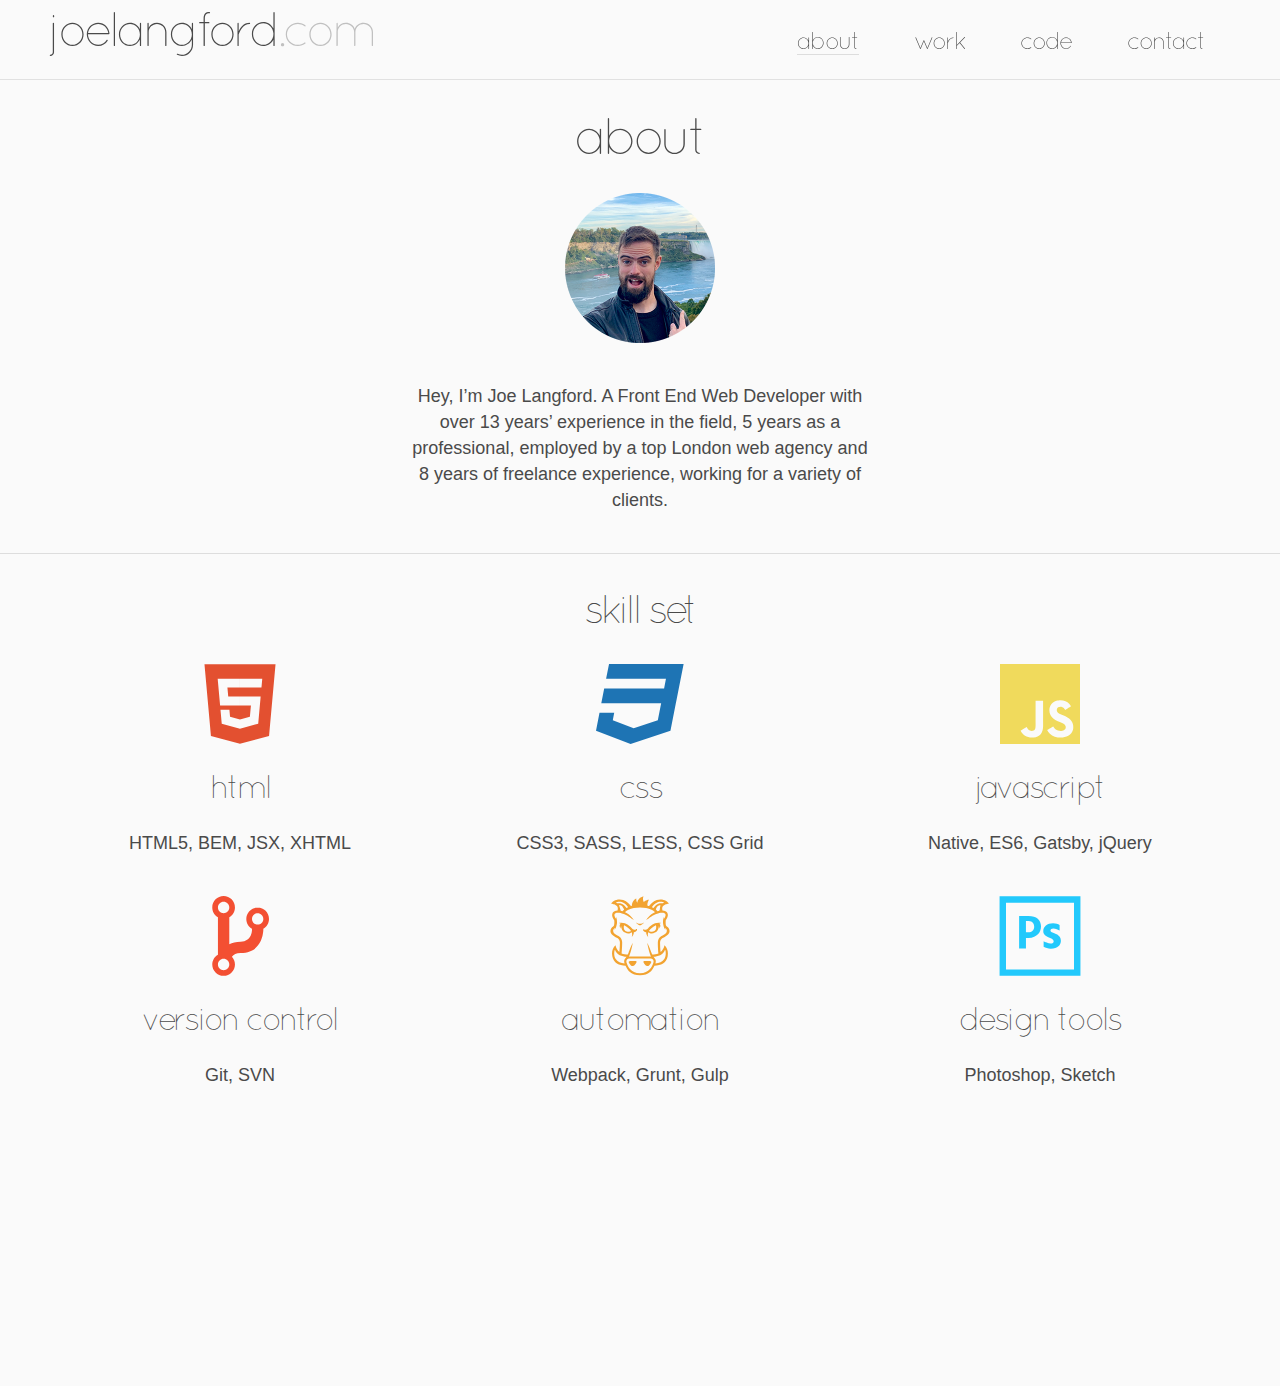
<file: index.html>
<!DOCTYPE html>
<html lang="en">
  <head>
    <meta charset="UTF-8">
    <meta name="viewport" content="width=device-width, initial-scale=1.0">

    <link rel="apple-touch-icon-precomposed" sizes="57x57" href="/img/favicons/apple-touch-icon-57x57.png" />
    <link rel="apple-touch-icon-precomposed" sizes="114x114" href="/img/favicons/apple-touch-icon-114x114.png" />
    <link rel="apple-touch-icon-precomposed" sizes="72x72" href="/img/favicons/apple-touch-icon-72x72.png" />
    <link rel="apple-touch-icon-precomposed" sizes="144x144" href="/img/favicons/apple-touch-icon-144x144.png" />
    <link rel="apple-touch-icon-precomposed" sizes="60x60" href="/img/favicons/apple-touch-icon-60x60.png" />
    <link rel="apple-touch-icon-precomposed" sizes="120x120" href="/img/favicons/apple-touch-icon-120x120.png" />
    <link rel="apple-touch-icon-precomposed" sizes="76x76" href="/img/favicons/apple-touch-icon-76x76.png" />
    <link rel="apple-touch-icon-precomposed" sizes="152x152" href="/img/favicons/apple-touch-icon-152x152.png" />

    <link rel="icon" type="image/png" href="/img/favicons/favicon-196x196.png" sizes="196x196" />
    <link rel="icon" type="image/png" href="/img/favicons/favicon-96x96.png" sizes="96x96" />
    <link rel="icon" type="image/png" href="/img/favicons/favicon-32x32.png" sizes="32x32" />
    <link rel="icon" type="image/png" href="/img/favicons/favicon-16x16.png" sizes="16x16" />
    <link rel="icon" type="image/png" href="/img/favicons/favicon-128.png" sizes="128x128" />

    <meta name="application-name" content="joelangford.com"/>
    <meta name="msapplication-TileColor" content="#FAFAFA" />
    <meta name="msapplication-TileImage" content="/img/favicons/mstile-144x144.png" />
    <meta name="msapplication-square70x70logo" content="/img/favicons/mstile-70x70.png" />
    <meta name="msapplication-square150x150logo" content="/img/favicons/mstile-150x150.png" />
    <meta name="msapplication-wide310x150logo" content="/img/favicons/mstile-310x150.png" />
    <meta name="msapplication-square310x310logo" content="/img/favicons/mstile-310x310.png" />

    <title>Joe Langford - Front End Web Developer</title>
    <meta name="description" content="Front End Web Developer, with over 12 years’ experience." />

    <!-- Twitter Card data -->
    <meta name="twitter:card" value="summary">

    <!-- Open Graph data -->
    <meta property="og:title" content="Joe Langford" />
    <meta property="og:type" content="website" />
    <meta property="og:url" content="http://joelangford.com/" />
    <meta property="og:image" content="http://joelangford.com/img/portrait.png" />
    <meta property="og:description" content="Front End Web Developer, with over 12 years’ experience." />

    <link href="/styles/main.css" rel="stylesheet" type="text/css">
    <script src="/scripts/main.js" type="module"></script>
  </head>
  <body>
    <header class="site-header js-site-header first-load">
      <a href="/" class="brand">
        joelangford<span class= "brand--light-text">.com</span>
      </a>
      <nav class="site-nav">
        <a href="javascript:;" class="burger js-nav-toggle"><span class="burger__inner">open nav</span></a>
        <ul class="site-nav__list">
          <li class="site-nav__item"><a href="/" data-content-target="about" class="site-nav__link active js-nav-link">About</a></li>
          <li class="site-nav__item"><a href="/work/" data-content-target="work" class="site-nav__link js-nav-link">Work</a></li>
          <li class="site-nav__item"><a href="/code/" data-content-target="code" class="site-nav__link js-nav-link">Code</a></li>
          <li class="site-nav__item"><a href="/contact/" data-content-target="contact" class="site-nav__link js-nav-link">Contact</a></li>
        </ul>
      </nav>
    </header>
    <div id="content" class="first-load">
      <section id="about" class="page js-page-content">
        <div class="page-summary">
          <h1 class="page-summary__title">About</h1>
          <img class="page-summary__image" src="/img/portrait.png" alt="Portrait Image"/>
          <div class="page-summary__description">
            <p>
              Hey, I’m Joe Langford. A Front End Web Developer with over 13 years’ experience in the field, 5 years as a professional, employed by a top London web agency and 8 years of freelance experience, working for a variety of clients.
            </p>
          </div>
        </div>
        <div class="page-content">
          <h2 class="page-content__title js-fade-in">Skill set</h2>
          <div class="page-content__items-container items-container">
            <div class="items-container__item item js-fade-in">
              <h3 class="item__heading">HTML</h3>
              <img class="item__image" src="/img/skillset/html.svg" alt="Item"/>
              <div class="item__description">
                <p>HTML5, BEM, JSX, XHTML</p>
              </div>
            </div>
            <div class="items-container__item item js-fade-in">
              <h3 class="item__heading">CSS</h3>
              <img class="item__image" src="/img/skillset/css.svg" alt="Item"/>
              <div class="item__description">
                <p>CSS3, SASS, LESS, CSS Grid</p>
              </div>
            </div>
            <div class="items-container__item item js-fade-in">
              <h3 class="item__heading">Javascript</h3>
              <img class="item__image" src="/img/skillset/javascript.svg" alt="Item"/>
              <div class="item__description">
                <p>
                  Native, ES6, Gatsby, jQuery
                </p>
              </div>
            </div>
            <div class="items-container__item item js-fade-in">
              <h3 class="item__heading">Version control</h3>
              <img class="item__image" src="/img/skillset/version-control.svg" alt="Item"/>
              <div class="item__description">
                <p>Git, SVN</p>
              </div>
            </div>
            <div class="items-container__item item js-fade-in">
              <h3 class="item__heading">Automation</h3>
              <img class="item__image" src="/img/skillset/automation.svg" alt="Item"/>
              <div class="item__description">
                <p>Webpack, Grunt, Gulp</p>
              </div>
            </div>
            <div class="items-container__item item js-fade-in">
              <h3 class="item__heading">Design tools</h3>
              <img class="item__image" src="/img/skillset/design-tools.svg" alt="Item"/>
              <div class="item__description">
                <p>Photoshop, Sketch</p>
              </div>
            </div>
            <div class="items-container__item item js-fade-in">
              <h3 class="item__heading">Collaboration</h3>
              <img class="item__image" src="/img/skillset/collaboration.svg" alt="Item"/>
              <div class="item__description">
                <p>
                  Jira, Trello, Google Drive, GitHub, Bitbucket, Basecamp
                </p>
              </div>
            </div>
          </div>
        </div>
      </section>
    </div>
  </body>
</html>
</file>
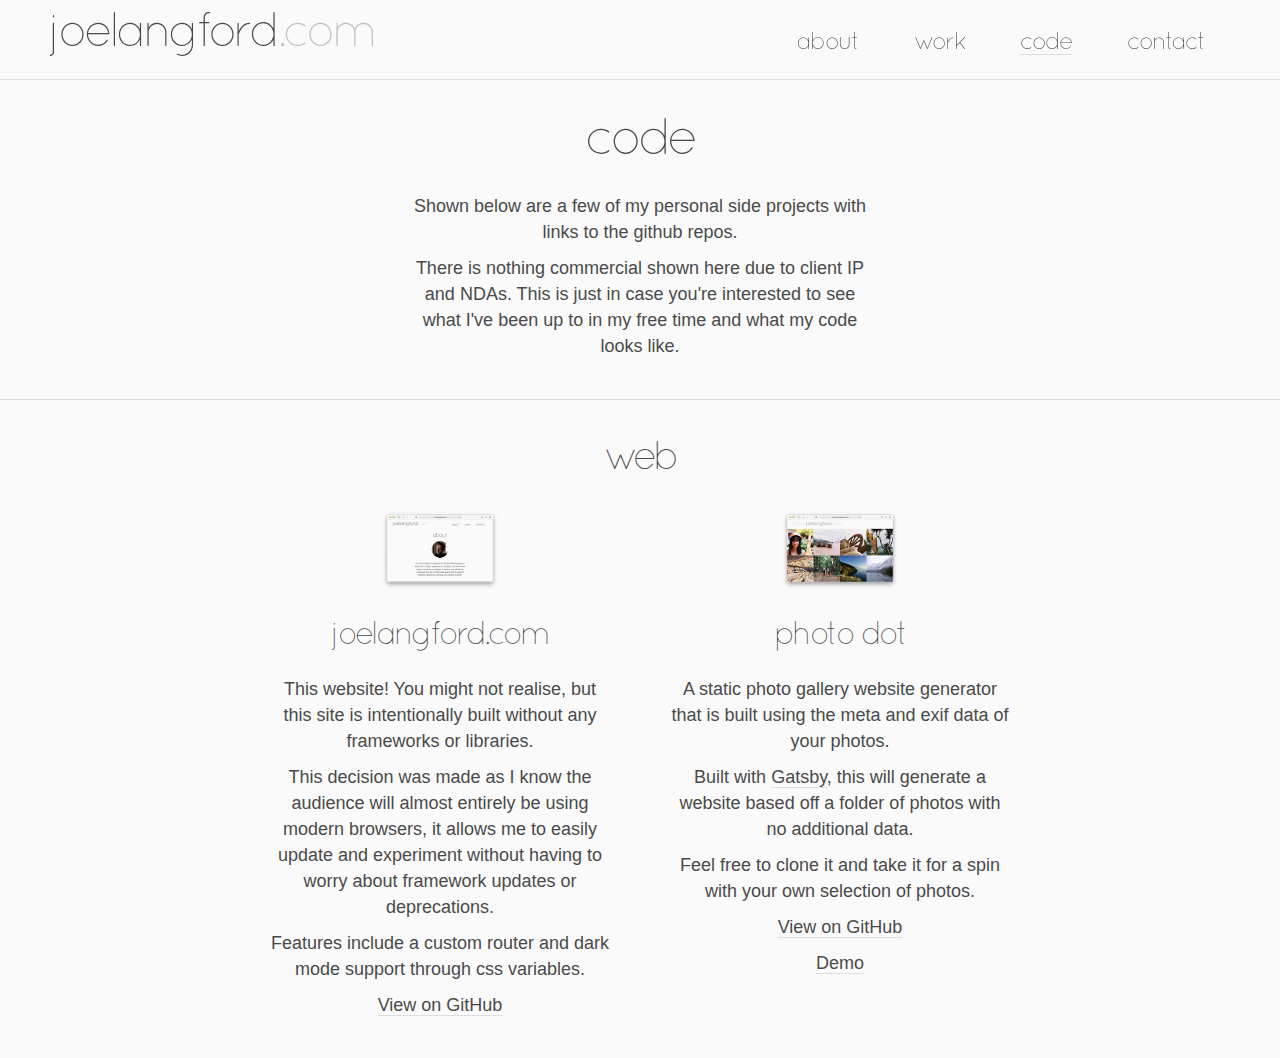
<file: code/index.html>
<!DOCTYPE html>
<html lang="en">
<head>
  <meta charset="UTF-8">
  <meta name="viewport" content="width=device-width, initial-scale=1.0">

  <link rel="icon" type="image/png" href="/img/favicons/favicon-196x196.png" sizes="196x196" />
  <link rel="icon" type="image/png" href="/img/favicons/favicon-96x96.png" sizes="96x96" />
  <link rel="icon" type="image/png" href="/img/favicons/favicon-32x32.png" sizes="32x32" />
  <link rel="icon" type="image/png" href="/img/favicons/favicon-16x16.png" sizes="16x16" />
  <link rel="icon" type="image/png" href="/img/favicons/favicon-128.png" sizes="128x128" />

  <title>Joe Langford - Front End Web Developer</title>
  <meta name="description" content="Front End Web Developer, with over 12 years’ experience." />

  <!-- Twitter Card data -->
  <meta name="twitter:card" value="summary">

  <!-- Open Graph data -->
  <meta property="og:title" content="Joe Langford" />
  <meta property="og:type" content="website" />
  <meta property="og:url" content="http://joelangford.com/" />
  <meta property="og:image" content="http://joelangford.com/img/portrait.png" />
  <meta property="og:description" content="Front End Web Developer, with over 12 years’ experience." />

  <link href="/styles/main.css" rel="stylesheet" type="text/css">
  <script src="/scripts/main.js" type="module"></script>
</head>

<body>
  <div id="content" class="first-load">
    <section id="code" class="page js-page-content">
      <div class="page-summary">
        <h1 class="page-summary__title">Code</h1>
        <div class="page-summary__description">
          <p>
            Shown below are a few of my personal side projects with links to the github repos. 
          </p>
          <p>
            There is nothing commercial shown here due to client IP and NDAs. This is just in case you're interested to see what I've been up to in my free time and what my code looks like.
          </p>
        </div>
      </div>
      <div class="page-content">
        <h2 class="page-content__title js-fade-in">Web</h2>
        <div class="page-content__items-container items-container">
          <div class="items-container__item item js-fade-in">
            <h3 class="item__heading">joelangford.com</h3>
            <img class="item__image" src="/img/code/joelangforddotcom.png" alt="joelangford.com demo screenshot" />
            <div class="item__description">
              <p>
                This website! You might not realise, but this site is intentionally built without any frameworks or libraries.              
              </p>
              <p>
                This decision was made as I know the audience will almost entirely be using modern browsers, it allows me to easily update and experiment without having to worry about framework updates or deprecations.
              </p>
              <p>
                Features include a custom router and dark mode support through css variables. 
              </p>
              <p>
                <a href="https://github.com/joelangford/joelangford.com" target="_blank">View on GitHub</a>
              </p>
            </div>
          </div>
          <div class="items-container__item item js-fade-in">
            <h3 class="item__heading">photo dot</h3>
            <img class="item__image" src="/img/code/photodot.png" alt="Photo dot demo screenshot" />
            <div class="item__description">
              <p>
                A static photo gallery website generator that is built using the meta and exif data of your photos.
              </p>
              <p>
                Built with <a href="https://www.gatsbyjs.com/" target="_blank">Gatsby</a>, this will generate a website based off a folder of photos with no additional data.
              </p>
              <p>
                Feel free to clone it and take it for a spin with your own selection of photos.
              </p>
              <p>
                <a href="https://github.com/joelangford/photo-dot" target="_blank">View on GitHub</a>
              </p>
              <p>
                <a href="https://photo.joelangford.com/" target="_blank">Demo</a>
              </p>
            </div>
          </div>
        </div>
      </div>
    </section>
  </div>
</body>

</html>
</file>
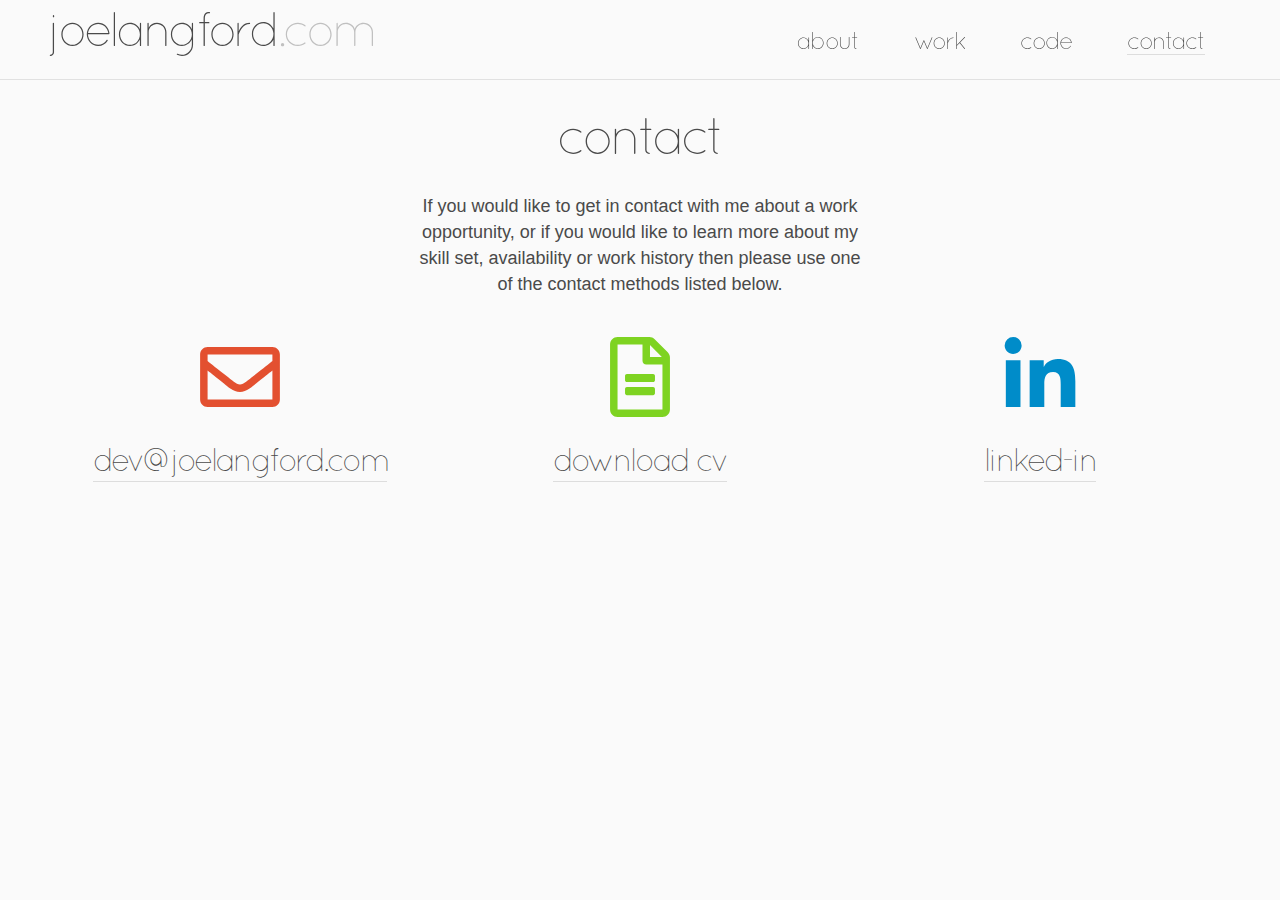
<file: contact/index.html>
<!DOCTYPE html>
<html lang="en">
  <head>
    <meta charset="UTF-8">
    <meta name="viewport" content="width=device-width, initial-scale=1.0">

    <link rel="icon" type="image/png" href="/img/favicons/favicon-196x196.png" sizes="196x196" />
    <link rel="icon" type="image/png" href="/img/favicons/favicon-96x96.png" sizes="96x96" />
    <link rel="icon" type="image/png" href="/img/favicons/favicon-32x32.png" sizes="32x32" />
    <link rel="icon" type="image/png" href="/img/favicons/favicon-16x16.png" sizes="16x16" />
    <link rel="icon" type="image/png" href="/img/favicons/favicon-128.png" sizes="128x128" />

    <title>Joe Langford - Front End Web Developer</title>
    <meta name="description" content="Front End Web Developer, with over 12 years’ experience." />

    <!-- Twitter Card data -->
    <meta name="twitter:card" value="summary">

    <!-- Open Graph data -->
    <meta property="og:title" content="Joe Langford" />
    <meta property="og:type" content="website" />
    <meta property="og:url" content="http://joelangford.com/" />
    <meta property="og:image" content="http://joelangford.com/img/portrait.png" />
    <meta property="og:description" content="Front End Web Developer, with over 12 years’ experience." />

    <link href="/styles/main.css" rel="stylesheet" type="text/css">
    <script src="/scripts/main.js" type="module"></script>
  </head>
  <body>
    <div id="content" class="first-load">
      <section id="contact" class="page js-page-content">
        <div class="page-summary page-summary--no-border">
          <h1 class="page-summary__title">Contact</h1>
          <div class="page-summary__description">
            <p>
              If you would like to get in contact with me about a work opportunity, or if you would like to learn more about my skill set, availability or work history then please use one of the contact methods listed below.
            </p>
          </div>
        </div>
        <div class="page-content">
          <div class="page-content__items-container items-container">
            <a href="mailto:dev@joelangford.com" target="_blank" class="items-container__item item js-fade-in">
              <h3 class="item__heading item__heading--underline"><span class="item__heading__underline">dev@joelangford.com</span></h3>
              <img src="/img/icons/mail.svg" class="item__image item__image--mail"/>
            </a>
            <a href="/files/cv-online.pdf" target="_blank" class="items-container__item item js-fade-in">
              <h3 class="item__heading item__heading--underline"><span class="item__heading__underline">Download CV</span></h3>
              <img src="/img/icons/cv.svg" class="item__image item__image--cv"/>
            </a>
            <a href="https://uk.linkedin.com/in/joe-langford-30778882" target="_blank" class="items-container__item item js-fade-in">
              <h3 class="item__heading item__heading--underline"><span class="item__heading__underline">linked-in</span></h3>
              <img src="/img/icons/linked-in.svg" class="item__image item__image--linked-in"/>
            </a>
          </div>
        </div>
      </section>
    </div>
  </body>
</html>
</file>
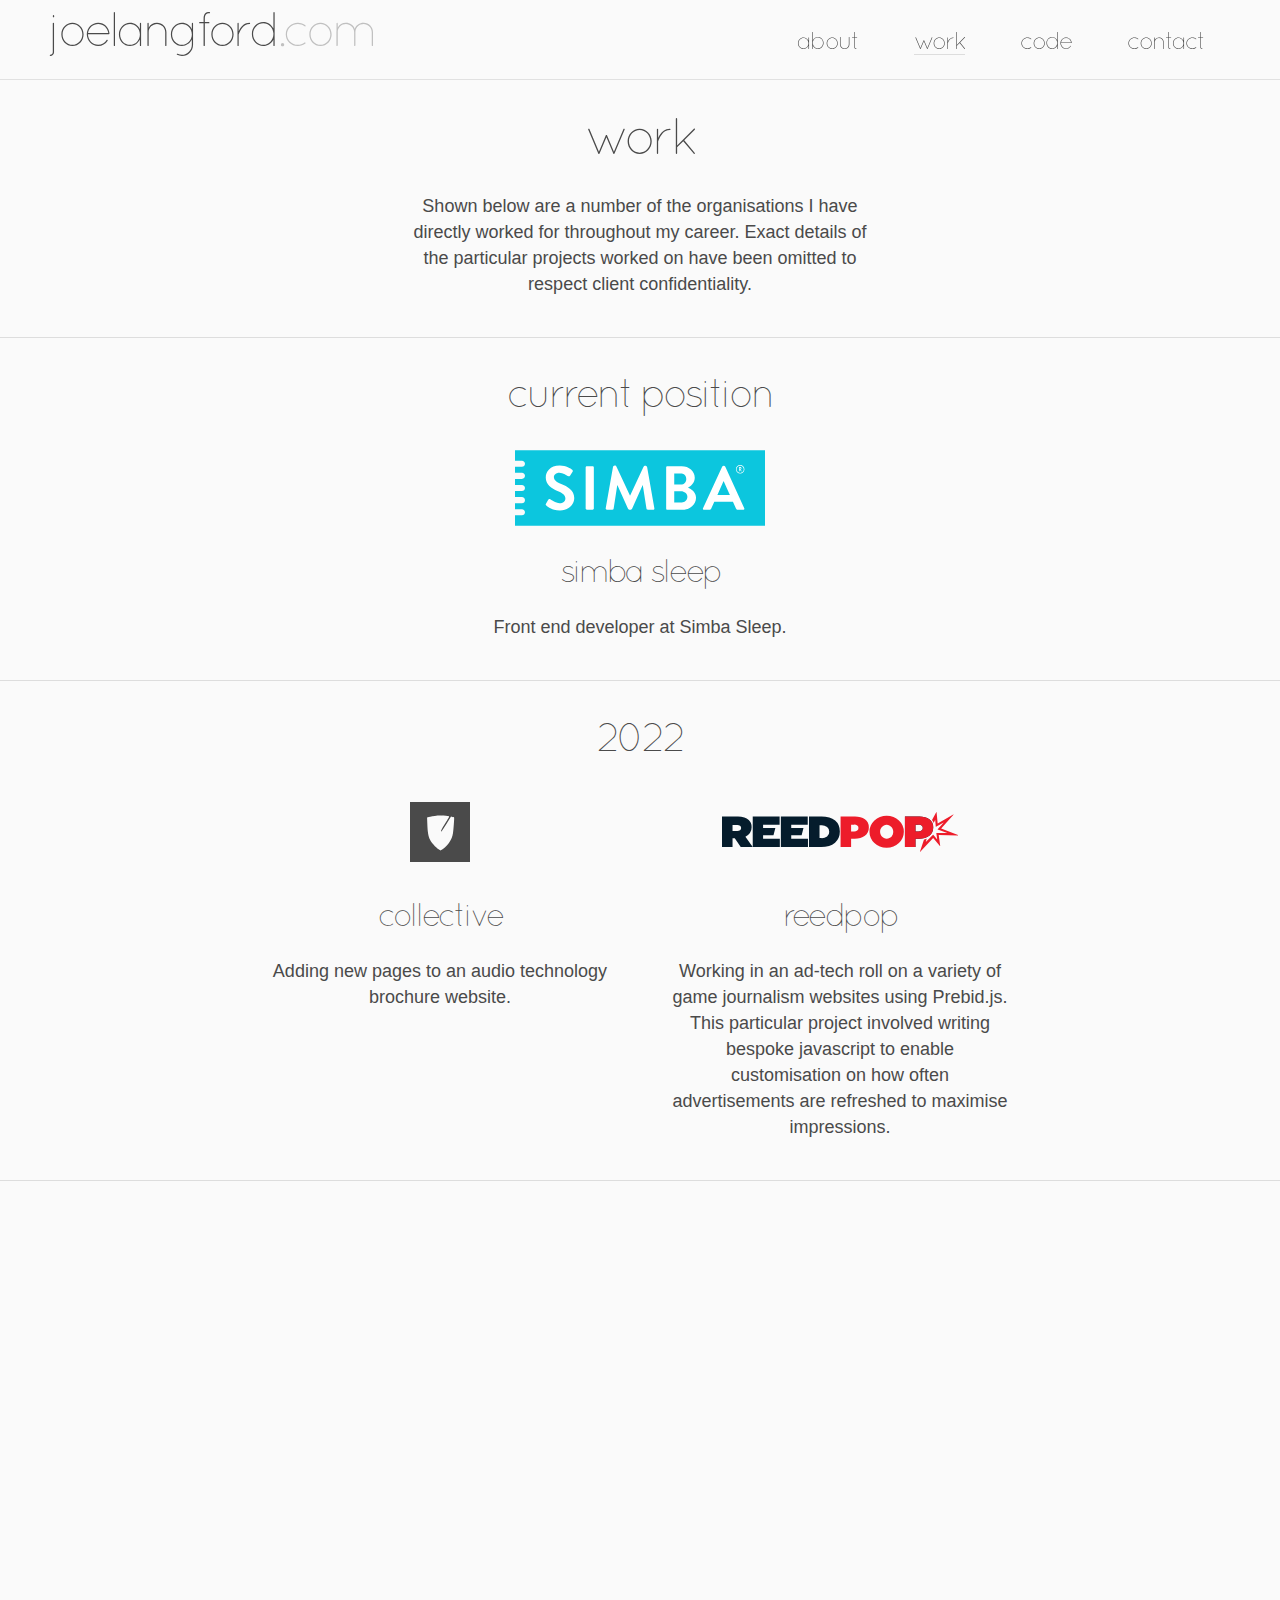
<file: work/index.html>
<!DOCTYPE html>
<html lang="en">

<head>
  <meta charset="UTF-8">
  <meta name="viewport" content="width=device-width, initial-scale=1.0">

  <link rel="icon" type="image/png" href="/img/favicons/favicon-196x196.png" sizes="196x196" />
  <link rel="icon" type="image/png" href="/img/favicons/favicon-96x96.png" sizes="96x96" />
  <link rel="icon" type="image/png" href="/img/favicons/favicon-32x32.png" sizes="32x32" />
  <link rel="icon" type="image/png" href="/img/favicons/favicon-16x16.png" sizes="16x16" />
  <link rel="icon" type="image/png" href="/img/favicons/favicon-128.png" sizes="128x128" />

  <title>Joe Langford - Front End Web Developer</title>
  <meta name="description" content="Front End Web Developer, with over 12 years’ experience." />

  <!-- Twitter Card data -->
  <meta name="twitter:card" value="summary">

  <!-- Open Graph data -->
  <meta property="og:title" content="Joe Langford" />
  <meta property="og:type" content="website" />
  <meta property="og:url" content="http://joelangford.com/" />
  <meta property="og:image" content="http://joelangford.com/img/portrait.png" />
  <meta property="og:description" content="Front End Web Developer, with over 12 years’ experience." />

  <link href="/styles/main.css" rel="stylesheet" type="text/css">
  <script src="/scripts/main.js" type="module"></script>
</head>

<body>
  <div id="content" class="first-load">
    <section id="work" class="page js-page-content">
      <div class="page-summary">
        <h1 class="page-summary__title">Work</h1>
        <div class="page-summary__description">
          <p>
            Shown below are a number of the organisations I have directly worked for throughout my career. Exact details
            of the particular projects worked on have been omitted to respect client confidentiality.
          </p>
        </div>
      </div>
      <div class="page-content">
        <h2 class="page-content__title js-fade-in">Current position</h2>
        <div class="page-content__items-container items-container">
          <div class="items-container__item item js-fade-in">
            <h3 class="item__heading">Simba Sleep</h3>
            <svg class="item__image" xmlns="http://www.w3.org/2000/svg" viewBox="0 0 476.3 143.7">
              <path fill="#0cc6de" d="M0 0v19.7h13.2c3.2 0 5.8 2.6 5.8 5.8 0 3.2-2.6 5.8-5.8 5.8H0v11.6h13.2c3.2 0 5.8 2.6 5.8 5.8 0 3.2-2.6 5.8-5.8 5.8H0V66h13.2c3.2 0 5.8 2.6 5.8 5.8 0 3.2-2.6 5.8-5.8 5.8H0v11.6h13.2c3.2 0 5.8 2.6 5.8 5.8 0 3.2-2.6 5.8-5.8 5.8H0v11.6h13.2c3.2 0 5.8 2.6 5.8 5.8 0 3.2-2.6 5.8-5.8 5.8H0v19.7h476.3V0H0z"></path><path fill="#fff" d="M420.9 36.2c0 4.4 3.6 8.1 8.1 8.1s8.1-3.6 8.1-8.1-3.6-8.1-8.1-8.1-8.1 3.6-8.1 8.1zm15 0c0 3.8-3.1 6.9-6.9 6.9-3.8 0-6.9-3.1-6.9-6.9 0-3.8 3.1-6.9 6.9-6.9 3.8 0 6.9 3 6.9 6.9z"></path><path fill="#fff" d="M430.9 35.8c.3-.4.5-.9.5-1.5 0-.7-.3-1.3-.8-1.8-.5-.4-1.2-.6-2.3-.6h-1.4v8h1.2v-3.3h.2l2.3 3.3h1.5l-2.5-3.4c.6 0 1-.3 1.3-.7zm-2.7-.1v-2.5h.4c1.1 0 1.7.4 1.7 1.2 0 .9-.6 1.3-1.7 1.3h-.4zM112.9 91.1c0-15.3-13.3-22.2-24.8-26.8-9.6-3.9-14-7.7-14-13.3 0-3.8 3.7-8.3 10.4-8.3 6.5 0 15.5 5.9 16.5 6.5 1.4.9 3.2 0 4.2-1.4l4.5-6.8c.8-1.2.5-3.2-.7-3.9-2.4-1.8-11.6-7.9-23.7-7.9-18.9 0-26.7 12.2-26.7 22.8 0 14 11.1 21.1 22.3 25.6 10 4 15.1 8.2 15.1 14.2 0 5.1-4.6 9.1-10.8 9.1-7.7 0-17.3-7-17.9-7.4-1.1-.8-3.1-.8-4 .8l-4.3 7.4c-1.1 1.9-.5 2.5.6 3.6 2.4 2.3 11.1 9.3 26.1 9.3 16.6-.1 27.2-11.3 27.2-23.5zM150.2 111.1V32.6c0-1.2-1.1-2.3-2.3-2.3h-11c-1.2 0-2.3 1.1-2.3 2.3v78.5c0 1.2 1.1 2.3 2.3 2.3h11c1.3 0 2.3-1.1 2.3-2.3zM344.9 90.5c0-10.9-9.1-17.3-15.4-19.3 5.6-2.6 13-9.7 13-18.9 0-12.5-10.9-21.9-25-21.9h-27.2c-1.3 0-2.3 1.1-2.3 2.3v78.5c0 1.2.9 2.3 2.3 2.3H319c14.5-.1 25.9-9.8 25.9-23zm-41.5-46.1h12.7c6 0 10.2 4.2 10.2 10.1 0 5.9-4.2 10.7-10.2 10.7h-12.7V44.4zm0 55V78.2h12.9c6.2 0 12.1 4.4 12.1 10.3 0 6.2-4.7 10.8-10.7 10.8h-14.3zM436.8 110.3l-36.1-78.9c-.6-1.1-1.7-1.8-3-1.8s-2.5.8-3.1 1.9l-36.4 78.8c-.7 1.5.2 3.1 2 3.1h10.3c1.9 0 3-1.2 3.4-2.4l5.8-12.8h35.5L421 111c.8 1.7 1.7 2.4 3.4 2.4h10.3c1.9 0 2.8-1.6 2.1-3.1zM385.6 85l11.6-26.1h.4L409.4 85h-23.8zM265.5 110.6l-13.7-78.1v-.1c-.2-1.8-1.7-3.1-3.6-3.1-1.5 0-2.8.9-3.3 2.2l-25.5 54.7h-.4l-25.6-54.8c-.5-1.3-1.8-2.2-3.3-2.2-1.8 0-3.3 1.4-3.5 3.2l-13.8 78.1c-.2 1.7.7 2.7 2.3 2.7h10.7c1.1 0 2-.9 2.1-1.8l6.9-45h.4l19.9 44.3c.7 1.6 2.3 2.8 4.1 2.8 1.8 0 3.4-1.1 4.1-2.7l19.8-44.4h.4l7 45c.2.8 1.2 1.8 2.3 1.8h10.8c1.3.2 2.3-.9 1.9-2.6z"></path>
            </svg>
            <div class="item__description">
              <p>
                Front end developer at Simba Sleep.
              </p>
            </div>
          </div>
        </div>
      </div>
      <div class="page-content">
        <h2 class="page-content__title js-fade-in">2022</h2>
        <div class="page-content__items-container items-container">
          <div class="items-container__item item js-fade-in">
            <h3 class="item__heading">Collective</h3>
            <svg class="item__image item__image--invert" xmlns="http://www.w3.org/2000/svg" viewBox="0 0 136 136"
              height="60px" width="60px">
              <path
                d="M0 68v68h136V0H0v68zm85.3-36.3c2.9.4 3.7.9 3.2 2.1-.3.9-4.6 8-9.6 16-6.1 9.6-8.9 15.1-8.7 16.7.2 1.8 2.9-1.8 11.6-15.5L93 33.1l3.3 1c1.7.5 3.4.9 3.6.9.8 0-1.2 28-2.5 35.9-2.6 14.8-10.4 27-22.7 35.5l-5.5 3.8-4.4-3c-6.7-4.6-16.3-15.4-19.3-21.7-3.9-8.3-5.5-17.1-6.2-34.7l-.6-15.6 3.9-1.1c3.5-.9 11.2-2.3 19.9-3.5 3.4-.5 17 .2 22.8 1.1z">
              </path>
            </svg>
            <div class="item__description">
              <p>
                Adding new pages to an audio technology brochure website.
              </p>
            </div>
          </div>
          <div class="items-container__item item js-fade-in">
            <h3 class="item__heading">Reedpop</h3>
            <svg class="item__image" height="39.83" viewBox="0 0 236.149 39.83" width="236.149" xmlns="http://www.w3.org/2000/svg">
              <g fill="#051c2c">
                <path
                  d="m17.052 26.223h15.4a21.684 21.684 0 0 1 6.956.939 11.66 11.66 0 0 1 4.389 2.554 9.3 9.3 0 0 1 2.16 3.144 10.724 10.724 0 0 1 .72 4.1v.088a9.463 9.463 0 0 1 -1.666 5.677 11.472 11.472 0 0 1 -4.549 3.675l7.338 10.39h-12.02l-5.942-8.733h-2.252v8.733h-10.534zm15.081 14.541a4.965 4.965 0 0 0 2.971-.786 2.548 2.548 0 0 0 1.081-2.184v-.087a2.467 2.467 0 0 0 -1.085-2.207 5.211 5.211 0 0 0 -2.926-.72h-4.588v5.982z"
                  transform="translate(-17.052 -21.846)" />
                <path d="m80.961 26.223h26.876v8.385h-16.521v3.1h12.27l-1.876 7.379h-10.394v3.319h16.746v8.384h-27.1z"
                  transform="translate(-50.224 -21.846)" />
                <path d="m139.461 26.223h26.876v8.385h-16.521v3.1h12.27l-1.876 7.379h-10.394v3.319h16.746v8.384h-27.1z"
                  transform="translate(-80.588 -21.846)" />
                <path
                  d="m197.961 26.223h12.065a28.438 28.438 0 0 1 8.216 1.07 16.4 16.4 0 0 1 5.874 3.035 12.424 12.424 0 0 1 3.512 4.738 15.752 15.752 0 0 1 1.17 6.179v.088a15.963 15.963 0 0 1 -1.193 6.244 12.959 12.959 0 0 1 -3.6 4.891 17.053 17.053 0 0 1 -5.987 3.187 27.648 27.648 0 0 1 -8.351 1.136h-11.7zm12.29 21.659a9.878 9.878 0 0 0 5.785-1.506 5.49 5.49 0 0 0 2.138-4.825v-.088a5.49 5.49 0 0 0 -2.138-4.825 9.874 9.874 0 0 0 -5.785-1.507h-1.756v12.751z"
                  transform="translate(-110.952 -21.846)" />
              </g>
              <path
                d="m263.588 26.223h14.18a22.715 22.715 0 0 1 5.74.677 12.994 12.994 0 0 1 4.434 2.031 9.451 9.451 0 0 1 2.881 3.406 10.436 10.436 0 0 1 1.035 4.76v.088a10.951 10.951 0 0 1 -1.035 4.869 9.873 9.873 0 0 1 -2.926 3.559 13.066 13.066 0 0 1 -4.524 2.161 22.069 22.069 0 0 1 -5.83.72h-3.422v8.3h-10.533zm13.37 14.977a5.656 5.656 0 0 0 3.264-.852 2.851 2.851 0 0 0 1.237-2.511v-.087a2.907 2.907 0 0 0 -1.171-2.511 5.508 5.508 0 0 0 -3.288-.85h-2.881v6.811z"
                fill="#ed1c2a" transform="translate(-145.015 -21.846)" />
              <path
                d="m340.829 56.738a18.467 18.467 0 0 1 -6.775-1.222 17.117 17.117 0 0 1 -5.447-3.363 15.344 15.344 0 0 1 -3.624-5.043 14.982 14.982 0 0 1 -1.306-6.223v-.087a14.791 14.791 0 0 1 1.323-6.222 15.893 15.893 0 0 1 3.647-5.065 17.175 17.175 0 0 1 5.47-3.406 19.286 19.286 0 0 1 13.573-.022 17.145 17.145 0 0 1 5.447 3.362 15.37 15.37 0 0 1 3.624 5.043 15.008 15.008 0 0 1 1.306 6.223v.087a14.79 14.79 0 0 1 -1.328 6.223 15.912 15.912 0 0 1 -3.646 5.065 17.2 17.2 0 0 1 -5.47 3.406 18.339 18.339 0 0 1 -6.794 1.244zm.089-9.039a6.3 6.3 0 0 0 2.7-.568 6.426 6.426 0 0 0 3.382-3.667 7.418 7.418 0 0 0 .45-2.576v-.088a7.262 7.262 0 0 0 -.473-2.6 7.071 7.071 0 0 0 -1.331-2.2 6.337 6.337 0 0 0 -2.071-1.528 6.422 6.422 0 0 0 -2.746-.568 6.312 6.312 0 0 0 -2.7.568 6.422 6.422 0 0 0 -3.376 3.668 7.39 7.39 0 0 0 -.451 2.576v.084a7.261 7.261 0 0 0 .473 2.6 7.046 7.046 0 0 0 1.325 2.2 6.306 6.306 0 0 0 2.071 1.528 6.406 6.406 0 0 0 2.748.572z"
                fill="#ed1c2a" transform="translate(-176.204 -21.139)" />
              <path
                d="m397.434 26.223h14.181a22.717 22.717 0 0 1 5.74.677 12.987 12.987 0 0 1 4.434 2.031 9.452 9.452 0 0 1 2.881 3.406 10.436 10.436 0 0 1 1.035 4.76v.088a10.951 10.951 0 0 1 -1.035 4.869 9.868 9.868 0 0 1 -2.927 3.559 13.062 13.062 0 0 1 -4.524 2.161 22.065 22.065 0 0 1 -5.83.72h-3.422v8.3h-10.533zm13.366 14.977a5.654 5.654 0 0 0 3.264-.852 2.851 2.851 0 0 0 1.238-2.511v-.087a2.908 2.908 0 0 0 -1.171-2.511 5.509 5.509 0 0 0 -3.286-.852h-2.881v6.813z"
                fill="#051c2c" transform="translate(-214.487 -21.846)" />
              <g fill="#ed1c2a">
                <path
                  d="m421.743 45.611a9.868 9.868 0 0 0 2.927-3.559 10.951 10.951 0 0 0 1.035-4.869v-.083a10.436 10.436 0 0 0 -1.035-4.76 9.452 9.452 0 0 0 -2.881-3.406 12.991 12.991 0 0 0 -4.434-2.031 22.717 22.717 0 0 0 -5.74-.677h-14.181v30.564h10.534v-8.3h3.422a22.065 22.065 0 0 0 5.83-.72 13.062 13.062 0 0 0 4.523-2.159zm-6.438-7.773a2.851 2.851 0 0 1 -1.238 2.511 5.656 5.656 0 0 1 -3.264.852h-2.836v-6.812h2.881a5.509 5.509 0 0 1 3.286.852 2.908 2.908 0 0 1 1.17 2.511z"
                  transform="translate(-214.487 -21.846)" />
                <path
                  d="m466.675 40.117-16.86-6.5 12.313-13.862a.183.183 0 0 0 .005-.236.18.18 0 0 0 -.23-.044l-15.577 9.066-1.1-11.254a.182.182 0 0 0 -.153-.161.179.179 0 0 0 -.192.108l-4.208 7.866a10.843 10.843 0 0 1 1.272 1.949c.142.282.267.575.383.873l1.5-3.192.624 7.077a.116.116 0 0 0 .173.089l7.775-4.396-6.1 6.89a.117.117 0 0 0 .047.187l9.62 3.578-10.887-.184a.112.112 0 0 0 -.088.039.115.115 0 0 0 -.028.093l.9 6.494-3.973-4.756a.115.115 0 0 0 -.177 0l-7.295 7.15.888-3.271a16.484 16.484 0 0 1 -1.595.532c-.34.093-.694.168-1.047.244l-4.084 12.2a.183.183 0 0 0 .078.223.179.179 0 0 0 .23-.041l12.937-13.834 6.724 8.051a.18.18 0 0 0 .317-.141l-1.5-10.829 19.246.336a.18.18 0 0 0 .179-.149.183.183 0 0 0 -.117-.195z"
                  transform="translate(-230.645 -17.122)" />
              </g>
            </svg>
            <div class="item__description">
              <p>
                Working in an ad-tech roll on a variety of game journalism websites using Prebid.js. This particular project involved writing bespoke javascript to enable customisation on how often advertisements are refreshed to maximise impressions.
              </p>
            </div>
          </div>
        </div>
      </div>
      <div class="page-content">
        <h2 class="page-content__title js-fade-in">2021</h2>
          <div class="page-content__items-container items-container">
            <div class="items-container__item item js-fade-in">
              <h3 class="item__heading">The Croc</h3>
              <svg class="item__image item__image--invert" width="129" height="123" viewBox="0 0 129 123" fill="none"
                xmlns="http://www.w3.org/2000/svg">
                <path
                  d="M77.3301 29.0664H52.8574C30.2043 29.0664 11.7816 47.4891 11.7816 70.1422C11.7816 92.7953 30.2043 111.218 52.8574 111.218H108.489V104.304H52.9029C34.0708 104.304 18.7868 88.9743 18.7868 70.1877C18.7868 51.4011 34.1163 36.0716 52.9029 36.0716H77.3301V29.0664Z"
                  fill="#000000" />
                <path
                  d="M23.6548 70.142C23.6548 86.2448 36.7554 99.3909 52.9037 99.3909H92.9333V92.4767H52.9037C40.6219 92.4767 30.6145 82.4693 30.6145 70.1874C30.6145 57.9056 40.6219 47.8982 52.9037 47.8982H77.3308V40.8931H52.8582C36.7554 40.8931 23.6548 53.9937 23.6548 70.142Z"
                  fill="#000000" />
                <path d="M128.504 34.2983H117.678L123.091 42.3952L128.504 34.2983Z" fill="#000000" />
                <path d="M117.678 34.2983H106.806L112.219 42.3952L117.678 34.2983Z" fill="#000000" />
                <path d="M106.806 34.2983H95.9347L101.393 42.3952L106.806 34.2983Z" fill="#000000" />
                <path d="M85.1091 34.2983L90.5222 42.3952L95.9353 34.2983H85.1091Z" fill="#000000" />
                <path
                  d="M128.505 52.7197H68.4151H53.1766H52.9037C44.3519 52.7197 37.2102 58.9061 35.7546 67.094C35.7546 67.1395 35.7546 67.2304 35.7091 67.2759C35.6636 67.4579 35.6636 67.6853 35.6182 67.8673C35.6182 67.9583 35.5727 68.0947 35.5727 68.1857C35.5727 68.3677 35.5272 68.5041 35.5272 68.6861C35.5272 68.8225 35.4817 68.959 35.4817 69.0955C35.4817 69.2319 35.4817 69.4139 35.4817 69.5503C35.4817 69.6413 35.4817 69.7323 35.4817 69.8233C35.4817 69.8688 35.4817 69.9143 35.4817 70.0052C35.4817 70.0507 35.4817 70.0962 35.4817 70.1872C35.4817 70.2782 35.4817 70.3691 35.4817 70.4601C35.4817 70.5966 35.4817 70.733 35.4817 70.915C35.4817 71.0515 35.4817 71.2334 35.5272 71.3699C35.5272 71.5063 35.5272 71.6428 35.5727 71.8248C35.5727 71.9612 35.6182 72.1432 35.6182 72.2796C35.6182 72.4161 35.6636 72.5526 35.6636 72.689C35.6636 72.8255 35.7091 73.0075 35.7546 73.1439C35.8001 73.2804 35.8001 73.4168 35.8456 73.5533C35.8911 73.6898 35.8911 73.8262 35.9366 74.0082C35.9821 74.1447 35.9821 74.2811 36.0275 74.4176C36.073 74.5541 36.1185 74.6905 36.164 74.827C36.2095 74.9634 36.255 75.0999 36.3005 75.2364C36.346 75.3728 36.3915 75.5093 36.4369 75.6458C36.4824 75.7822 36.5279 75.9187 36.5734 76.0552C36.6189 76.1916 36.6644 76.3281 36.7099 76.4646C36.7554 76.601 36.8008 76.7375 36.8463 76.8739C36.8918 77.0104 36.9828 77.1469 37.0283 77.2833C37.0738 77.4198 37.1193 77.5563 37.2102 77.6472C37.2557 77.7837 37.3467 77.9202 37.3922 78.0566C37.4377 78.1931 37.5287 78.2841 37.5741 78.4205C37.6651 78.557 37.7106 78.6935 37.8016 78.7844C37.8471 78.9209 37.9381 79.0119 37.9835 79.1484C38.0745 79.2848 38.12 79.3758 38.211 79.5123C38.302 79.6487 38.3474 79.7397 38.4384 79.8762C38.5294 80.0126 38.6204 80.1036 38.6659 80.2401C38.7568 80.331 38.8023 80.4675 38.8933 80.5585C38.9843 80.695 39.0753 80.7859 39.1662 80.9224C39.2572 81.0134 39.3482 81.1498 39.4392 81.2408C39.5301 81.3318 39.6211 81.4683 39.7121 81.5592C39.8031 81.6502 39.894 81.7867 39.985 81.8776C40.076 81.9686 40.167 82.1051 40.3034 82.1961C40.3944 82.287 40.4854 82.378 40.5764 82.469C40.6673 82.56 40.8038 82.6509 40.8948 82.7874C40.9858 82.8784 41.0767 82.9694 41.1677 83.0603C41.2587 83.1513 41.3951 83.2423 41.4861 83.3333C41.5771 83.4242 41.6681 83.5152 41.8045 83.6062C41.8955 83.6972 42.032 83.7881 42.1684 83.8791C42.2594 83.9701 42.3959 84.0611 42.4869 84.1066C42.6233 84.1975 42.7143 84.2885 42.8508 84.3795C42.9417 84.4705 43.0782 84.516 43.1692 84.6069C43.3057 84.6979 43.3966 84.7889 43.5331 84.8344C43.6241 84.9254 43.7605 84.9708 43.8515 85.0618C43.988 85.1528 44.1244 85.1983 44.2154 85.2893C44.3519 85.3347 44.4429 85.4257 44.5793 85.4712C44.7158 85.5622 44.8523 85.6077 44.9887 85.6986C45.1252 85.7441 45.2162 85.8351 45.3526 85.8806C45.4891 85.9261 45.6256 86.0171 45.762 86.0626C45.8985 86.108 45.9895 86.1535 46.1259 86.2445C46.2624 86.29 46.3989 86.3355 46.5353 86.4265C46.6718 86.4719 46.7628 86.5174 46.8992 86.5629C47.0357 86.6084 47.1721 86.6539 47.3541 86.6994C47.4906 86.7449 47.5815 86.7904 47.718 86.8358C47.8545 86.8813 48.0364 86.9268 48.1729 86.9723C48.3094 87.0178 48.4003 87.0633 48.5368 87.0633C48.6733 87.1088 48.8552 87.1543 48.9917 87.1543C49.1281 87.1998 49.2191 87.1998 49.3556 87.2452C49.5375 87.2907 49.674 87.2907 49.8559 87.3362C49.9924 87.3362 50.0834 87.3817 50.2199 87.3817C50.4018 87.4272 50.5838 87.4272 50.7202 87.4272C50.8567 87.4272 50.9477 87.4727 51.0841 87.4727C51.2661 87.4727 51.4935 87.5182 51.6755 87.5182C51.7665 87.5182 51.8574 87.5182 51.9484 87.5182C52.2668 87.5182 52.5398 87.5637 52.8582 87.5637H77.3308V80.6495H52.8582C52.6762 80.6495 52.4943 80.6495 52.3123 80.6495C52.2668 80.6495 52.1758 80.6495 52.1304 80.6495C51.9939 80.6495 51.9029 80.6495 51.7665 80.604C51.6755 80.604 51.63 80.604 51.539 80.5585C51.448 80.5585 51.3116 80.513 51.2206 80.513C51.1296 80.513 51.0841 80.4675 50.9932 80.4675C50.9022 80.4675 50.8112 80.422 50.6747 80.422C50.5838 80.422 50.5383 80.3765 50.4473 80.3765C50.3563 80.3765 50.2653 80.331 50.1744 80.331C50.0834 80.331 50.0379 80.2856 49.9469 80.2856C49.856 80.2401 49.765 80.2401 49.674 80.1946C49.583 80.1491 49.5375 80.1491 49.4466 80.1036C49.3556 80.0581 49.2646 80.0581 49.1736 80.0126C49.0827 79.9671 49.0372 79.9671 48.9462 79.9216C48.8552 79.8762 48.7642 79.8762 48.6733 79.8307C48.5823 79.7852 48.5368 79.7852 48.4458 79.7397C48.3548 79.6942 48.2639 79.6487 48.2184 79.6032C48.1274 79.5577 48.0819 79.5123 47.9909 79.5123C47.9 79.4668 47.809 79.4213 47.7635 79.3758C47.6725 79.3303 47.627 79.2848 47.5361 79.2393C47.4451 79.1938 47.3996 79.1483 47.3086 79.1029C47.2176 79.0574 47.1721 79.0119 47.1267 78.9664C47.0357 78.9209 46.9902 78.8754 46.8992 78.8299C46.8537 78.7844 46.7628 78.739 46.7173 78.6935C46.6263 78.648 46.5808 78.6025 46.4898 78.557C46.4443 78.5115 46.3534 78.466 46.3079 78.4205C46.2169 78.3751 46.1714 78.3296 46.0804 78.2386C46.0349 78.1931 45.944 78.1476 45.8985 78.0566C45.853 78.0112 45.762 77.9202 45.7165 77.8747C45.671 77.8292 45.5801 77.7837 45.5346 77.6927C45.4891 77.6472 45.3981 77.5563 45.3526 77.5108C45.3071 77.4653 45.2616 77.3743 45.1707 77.3288C45.1252 77.2833 45.0342 77.1924 44.9887 77.1469C44.9432 77.1014 44.8977 77.0104 44.8068 76.9649C44.7613 76.9194 44.7158 76.8285 44.6248 76.783C44.5793 76.7375 44.5338 76.6465 44.4883 76.601C44.4429 76.51 44.3974 76.4645 44.3064 76.3736C44.2609 76.3281 44.2154 76.2371 44.1699 76.1916C44.1244 76.1006 44.079 76.0552 44.0335 75.9642C43.988 75.8732 43.9425 75.8277 43.897 75.7367C43.8515 75.6458 43.806 75.6003 43.7605 75.5093C43.715 75.4183 43.6696 75.3728 43.6241 75.2819C43.5786 75.1909 43.5331 75.1454 43.4876 75.0544C43.4421 74.9634 43.3966 74.918 43.3966 74.827C43.3511 74.736 43.3057 74.6905 43.2602 74.5995C43.2147 74.5086 43.1692 74.4631 43.1692 74.3721C43.1237 74.2811 43.0782 74.1901 43.0782 74.1447C43.0327 74.0537 43.0327 74.0082 42.9872 73.9172C42.9417 73.8262 42.9418 73.7353 42.8963 73.6898C42.8508 73.5988 42.8508 73.5533 42.8053 73.4623C42.7598 73.3714 42.7598 73.2804 42.7143 73.1894C42.6688 73.0984 42.6688 73.0074 42.6233 72.962C42.5778 72.871 42.5778 72.78 42.5778 72.689C42.5778 72.5981 42.5324 72.5071 42.5324 72.4616C42.5324 72.3706 42.4869 72.2796 42.4869 72.1887C42.4869 72.0977 42.4414 72.0067 42.4414 71.9157C42.4414 71.8248 42.3959 71.7338 42.3959 71.6428C42.3959 71.5518 42.3504 71.4608 42.3504 71.3699C42.3504 71.2789 42.3504 71.1879 42.3049 71.0969C42.3049 71.006 42.3049 70.915 42.3049 70.824C42.3049 70.733 42.3049 70.6421 42.3049 70.5511C42.3049 70.4601 42.3049 70.3691 42.3049 70.2782C42.3049 70.1872 42.3049 70.0962 42.3049 70.0052C42.3049 69.9143 42.3049 69.8233 42.3049 69.7323C42.3049 69.6413 42.3049 69.5503 42.3049 69.4594C42.3049 69.3684 42.3049 69.2774 42.3049 69.1864C42.3049 69.0955 42.3049 69.0045 42.3504 68.868C42.3504 68.8225 42.3504 68.7316 42.3959 68.6861C42.3959 68.5496 42.4414 68.4131 42.4414 68.3222C42.4414 68.2767 42.4414 68.2767 42.4414 68.2312C43.3511 63.3185 47.809 59.6794 52.9491 59.6794H68.2332H121.409C125.412 59.6339 128.505 56.5407 128.505 52.7197Z"
                  fill="#000000" />
                <path
                  d="M6.91479 70.4157C6.77833 44.9423 27.43 24.1997 52.8578 24.1997H54.7683H99.8926H128.505V17.24H93.3878L77.3305 0L61.2277 17.24H52.4939C23.427 17.4675 -0.135875 41.2578 0.000589773 70.4157C0.137054 99.6191 24.2003 123 53.4037 123H121.59C125.411 123 128.505 119.907 128.505 116.086H53.4037C28.0213 116.086 7.09674 95.7526 6.91479 70.4157ZM77.3305 10.1439L83.9263 17.24H70.6892L77.3305 10.1439Z"
                  fill="#000000" />
              </svg>
              <div class="item__description">
                <p>
                  Contributed to building a static website using Tailwind CSS and GreenSock animations.
                </p>
              </div>
            </div>
            <div class="items-container__item item js-fade-in">
              <h3 class="item__heading">Collective</h3>
              <svg class="item__image item__image--invert" xmlns="http://www.w3.org/2000/svg" viewBox="0 0 136 136"
                height="60px" width="60px">
                <path
                  d="M0 68v68h136V0H0v68zm85.3-36.3c2.9.4 3.7.9 3.2 2.1-.3.9-4.6 8-9.6 16-6.1 9.6-8.9 15.1-8.7 16.7.2 1.8 2.9-1.8 11.6-15.5L93 33.1l3.3 1c1.7.5 3.4.9 3.6.9.8 0-1.2 28-2.5 35.9-2.6 14.8-10.4 27-22.7 35.5l-5.5 3.8-4.4-3c-6.7-4.6-16.3-15.4-19.3-21.7-3.9-8.3-5.5-17.1-6.2-34.7l-.6-15.6 3.9-1.1c3.5-.9 11.2-2.3 19.9-3.5 3.4-.5 17 .2 22.8 1.1z">
                </path>
              </svg>
              <div class="item__description">
                <p>
                  Supporting a number of exitsing javascript, HTML, CSS and jQuery projects.
                </p>
              </div>
            </div>
          <div class="items-container__item item js-fade-in">
            <h3 class="item__heading">Emperor</h3>
            <svg class="item__image item__image--invert" version="1.1" xmlns="http://www.w3.org/2000/svg"
              xmlns:xlink="http://www.w3.org/1999/xlink" x="0px" y="0px" viewBox="0 0 186.8 41"
              enable-background="new 0 0 186.8 41" xml:space="preserve">
              <path fill="#17252D" d="M14.6,0.5C9.1,0.5,1.4,4,1.4,14.2c0,10.1,6.5,13.6,13.4,13.6c4.6,0,8.4-1.3,11.4-3.9l-3-4.7
                c-1.8,1.6-4.7,3.2-7.8,3.2c-3.3,0-5.7-1.7-6.1-6h17.4v-1.2C26.6,3.2,20,0.5,14.6,0.5z M9.3,11.6c0.6-3.8,2.7-5.5,5.2-5.5
                c3,0,4.6,1.8,5,5.5H9.3z M60.5,0.5c-4.1,0-7.1,2.7-8.7,4.7c-0.7-2.9-2.8-4.7-7.2-4.7c-4.1,0-7,2.6-8.6,4.7V1h-7.9v26.2H36V9.7
                C37.8,8.1,39.4,7,41.4,7c2.3,0,2.9,1.2,2.9,3.6v16.6h7.9V9.7C53.8,8.1,55.4,7,57.4,7c2.3,0,2.9,1.2,2.9,3.6v16.6h7.9V8.5
                C68.2,3.8,65.8,0.5,60.5,0.5z M85.8,0.5c-3.9,0-6.3,2.2-8.1,4.5V1h-7.9v39.5l7.9-3.4v-13c2,2.2,4.4,3.5,8,3.5
                c6,0,10.2-4.5,10.2-13.5C95.8,5.1,91.7,0.5,85.8,0.5z M83,21.7c-2.1,0-3.5-0.8-5.3-2.4V9.6C79,8.3,80.8,7,82.9,7
                c3.5,0,5.1,2.8,5.1,7.1C87.9,19,86.3,21.7,83,21.7z M110.1,0.5C104.7,0.5,97,4,97,14.2c0,10.1,6.5,13.6,13.4,13.6
                c4.6,0,8.4-1.3,11.4-3.9l-3-4.7c-1.8,1.6-4.7,3.2-7.8,3.2c-3.3,0-5.7-1.7-6.1-6h17.4v-1.2C122.2,3.2,115.6,0.5,110.1,0.5z
                M104.9,11.6c0.6-3.8,2.7-5.5,5.2-5.5c3,0,4.6,1.8,5,5.5H104.9z M140.7,0.5h-0.2c-4.9,0-7.4,2.7-8.9,4.9h0V1h-7.9v26.2h7.9V11
                c1.5-1.9,3.8-3.6,7-3.6c0.5,0,1.8,0.1,2.1,0.1L140.7,0.5z M153.5,0.5c-6.4,0-13.4,3.4-13.4,13.7c0,10.2,7.1,13.6,13.4,13.6
                c6.3,0,13.4-3.4,13.4-13.6C166.9,3.9,159.9,0.5,153.5,0.5z M153.5,22.3c-4,0-5.5-3.6-5.5-8c0-4.7,1.7-7.9,5.5-7.9
                c3.9,0,5.5,3.5,5.5,7.9C159,19,157.3,22.3,153.5,22.3z M185.1,0.5c-4.9,0-7.4,2.7-8.9,4.9h0V1h-7.9v26.2h7.9V11
                c1.5-1.9,3.8-3.6,7-3.6c0.5,0,1.8,0.1,2.1,0.1l0.1-7H185.1z" />
            </svg>
            <div class="item__description">
              <p>
                Developing javascript graphs using ZingChart and a UI for an interactive map.
              </p>
            </div>
          </div>
          <div class="items-container__item item js-fade-in">
            <h3 class="item__heading">Reedpop</h3>
            <svg class="item__image" height="39.83" viewBox="0 0 236.149 39.83" width="236.149" xmlns="http://www.w3.org/2000/svg">
              <g fill="#051c2c">
                <path
                  d="m17.052 26.223h15.4a21.684 21.684 0 0 1 6.956.939 11.66 11.66 0 0 1 4.389 2.554 9.3 9.3 0 0 1 2.16 3.144 10.724 10.724 0 0 1 .72 4.1v.088a9.463 9.463 0 0 1 -1.666 5.677 11.472 11.472 0 0 1 -4.549 3.675l7.338 10.39h-12.02l-5.942-8.733h-2.252v8.733h-10.534zm15.081 14.541a4.965 4.965 0 0 0 2.971-.786 2.548 2.548 0 0 0 1.081-2.184v-.087a2.467 2.467 0 0 0 -1.085-2.207 5.211 5.211 0 0 0 -2.926-.72h-4.588v5.982z"
                  transform="translate(-17.052 -21.846)" />
                <path d="m80.961 26.223h26.876v8.385h-16.521v3.1h12.27l-1.876 7.379h-10.394v3.319h16.746v8.384h-27.1z"
                  transform="translate(-50.224 -21.846)" />
                <path d="m139.461 26.223h26.876v8.385h-16.521v3.1h12.27l-1.876 7.379h-10.394v3.319h16.746v8.384h-27.1z"
                  transform="translate(-80.588 -21.846)" />
                <path
                  d="m197.961 26.223h12.065a28.438 28.438 0 0 1 8.216 1.07 16.4 16.4 0 0 1 5.874 3.035 12.424 12.424 0 0 1 3.512 4.738 15.752 15.752 0 0 1 1.17 6.179v.088a15.963 15.963 0 0 1 -1.193 6.244 12.959 12.959 0 0 1 -3.6 4.891 17.053 17.053 0 0 1 -5.987 3.187 27.648 27.648 0 0 1 -8.351 1.136h-11.7zm12.29 21.659a9.878 9.878 0 0 0 5.785-1.506 5.49 5.49 0 0 0 2.138-4.825v-.088a5.49 5.49 0 0 0 -2.138-4.825 9.874 9.874 0 0 0 -5.785-1.507h-1.756v12.751z"
                  transform="translate(-110.952 -21.846)" />
              </g>
              <path
                d="m263.588 26.223h14.18a22.715 22.715 0 0 1 5.74.677 12.994 12.994 0 0 1 4.434 2.031 9.451 9.451 0 0 1 2.881 3.406 10.436 10.436 0 0 1 1.035 4.76v.088a10.951 10.951 0 0 1 -1.035 4.869 9.873 9.873 0 0 1 -2.926 3.559 13.066 13.066 0 0 1 -4.524 2.161 22.069 22.069 0 0 1 -5.83.72h-3.422v8.3h-10.533zm13.37 14.977a5.656 5.656 0 0 0 3.264-.852 2.851 2.851 0 0 0 1.237-2.511v-.087a2.907 2.907 0 0 0 -1.171-2.511 5.508 5.508 0 0 0 -3.288-.85h-2.881v6.811z"
                fill="#ed1c2a" transform="translate(-145.015 -21.846)" />
              <path
                d="m340.829 56.738a18.467 18.467 0 0 1 -6.775-1.222 17.117 17.117 0 0 1 -5.447-3.363 15.344 15.344 0 0 1 -3.624-5.043 14.982 14.982 0 0 1 -1.306-6.223v-.087a14.791 14.791 0 0 1 1.323-6.222 15.893 15.893 0 0 1 3.647-5.065 17.175 17.175 0 0 1 5.47-3.406 19.286 19.286 0 0 1 13.573-.022 17.145 17.145 0 0 1 5.447 3.362 15.37 15.37 0 0 1 3.624 5.043 15.008 15.008 0 0 1 1.306 6.223v.087a14.79 14.79 0 0 1 -1.328 6.223 15.912 15.912 0 0 1 -3.646 5.065 17.2 17.2 0 0 1 -5.47 3.406 18.339 18.339 0 0 1 -6.794 1.244zm.089-9.039a6.3 6.3 0 0 0 2.7-.568 6.426 6.426 0 0 0 3.382-3.667 7.418 7.418 0 0 0 .45-2.576v-.088a7.262 7.262 0 0 0 -.473-2.6 7.071 7.071 0 0 0 -1.331-2.2 6.337 6.337 0 0 0 -2.071-1.528 6.422 6.422 0 0 0 -2.746-.568 6.312 6.312 0 0 0 -2.7.568 6.422 6.422 0 0 0 -3.376 3.668 7.39 7.39 0 0 0 -.451 2.576v.084a7.261 7.261 0 0 0 .473 2.6 7.046 7.046 0 0 0 1.325 2.2 6.306 6.306 0 0 0 2.071 1.528 6.406 6.406 0 0 0 2.748.572z"
                fill="#ed1c2a" transform="translate(-176.204 -21.139)" />
              <path
                d="m397.434 26.223h14.181a22.717 22.717 0 0 1 5.74.677 12.987 12.987 0 0 1 4.434 2.031 9.452 9.452 0 0 1 2.881 3.406 10.436 10.436 0 0 1 1.035 4.76v.088a10.951 10.951 0 0 1 -1.035 4.869 9.868 9.868 0 0 1 -2.927 3.559 13.062 13.062 0 0 1 -4.524 2.161 22.065 22.065 0 0 1 -5.83.72h-3.422v8.3h-10.533zm13.366 14.977a5.654 5.654 0 0 0 3.264-.852 2.851 2.851 0 0 0 1.238-2.511v-.087a2.908 2.908 0 0 0 -1.171-2.511 5.509 5.509 0 0 0 -3.286-.852h-2.881v6.813z"
                fill="#051c2c" transform="translate(-214.487 -21.846)" />
              <g fill="#ed1c2a">
                <path
                  d="m421.743 45.611a9.868 9.868 0 0 0 2.927-3.559 10.951 10.951 0 0 0 1.035-4.869v-.083a10.436 10.436 0 0 0 -1.035-4.76 9.452 9.452 0 0 0 -2.881-3.406 12.991 12.991 0 0 0 -4.434-2.031 22.717 22.717 0 0 0 -5.74-.677h-14.181v30.564h10.534v-8.3h3.422a22.065 22.065 0 0 0 5.83-.72 13.062 13.062 0 0 0 4.523-2.159zm-6.438-7.773a2.851 2.851 0 0 1 -1.238 2.511 5.656 5.656 0 0 1 -3.264.852h-2.836v-6.812h2.881a5.509 5.509 0 0 1 3.286.852 2.908 2.908 0 0 1 1.17 2.511z"
                  transform="translate(-214.487 -21.846)" />
                <path
                  d="m466.675 40.117-16.86-6.5 12.313-13.862a.183.183 0 0 0 .005-.236.18.18 0 0 0 -.23-.044l-15.577 9.066-1.1-11.254a.182.182 0 0 0 -.153-.161.179.179 0 0 0 -.192.108l-4.208 7.866a10.843 10.843 0 0 1 1.272 1.949c.142.282.267.575.383.873l1.5-3.192.624 7.077a.116.116 0 0 0 .173.089l7.775-4.396-6.1 6.89a.117.117 0 0 0 .047.187l9.62 3.578-10.887-.184a.112.112 0 0 0 -.088.039.115.115 0 0 0 -.028.093l.9 6.494-3.973-4.756a.115.115 0 0 0 -.177 0l-7.295 7.15.888-3.271a16.484 16.484 0 0 1 -1.595.532c-.34.093-.694.168-1.047.244l-4.084 12.2a.183.183 0 0 0 .078.223.179.179 0 0 0 .23-.041l12.937-13.834 6.724 8.051a.18.18 0 0 0 .317-.141l-1.5-10.829 19.246.336a.18.18 0 0 0 .179-.149.183.183 0 0 0 -.117-.195z"
                  transform="translate(-230.645 -17.122)" />
              </g>
            </svg>
            <div class="item__description">
              <p>
                Working in an ad-tech role on a variety of game journalism websites using Prebid.js. Projects consisted of optimising advert display, installing new video players and installing a variety of 3rd party advertising widgets on both Python/Django and PHP driven websites.
              </p>
            </div>
          </div>
        </div>
      </div>
      <div class="page-content">
        <h2 class="page-content__title js-fade-in">2020</h2>
        <div class="page-content__items-container items-container">
          <div class="items-container__item item js-fade-in">
            <h3 class="item__heading">Majestic</h3>
            <svg class="item__image" viewBox="0 0 40 40" version="1.1" xmlns="http://www.w3.org/2000/svg"
              xmlns:xlink="http://www.w3.org/1999/xlink">
              <g stroke="none" stroke-width="1" fill="none" fill-rule="evenodd">
                <g transform="translate(0.400000, 0.000000)" fill-rule="nonzero">
                  <circle fill="#283533" cx="19.8" cy="19.8" r="19.8"></circle>
                  <g transform="translate(7.000000, 4.760770)">
                    <path
                      d="M6.9,21.0392305 C10.1,21.8392305 10.7,15.9392305 7.4,16.1392305 C6.6,16.1392305 6.2,16.5392305 5.9,17.2392305 C4.7,18.6392305 5,20.5392305 6.9,21.0392305 Z"
                      fill="#C4D600"></path>
                    <path
                      d="M22.1,12.2392305 L22.1,12.2392305 L22.1,12.2392305 L22,12.0392305 C21.9,12.0392305 21.9,11.9392305 21.9,11.9392305 C21.9,11.9392305 21.9,11.9392305 21.9,11.8392305 C21.7,11.8392305 21.6,11.6392305 21.5,11.5392305 L21.5,11.6392305 C21.5,11.5392305 21.4,11.5392305 21.3,11.4392305 L21.4,11.4392305 L21.3,11.3392305 C21.3,11.3392305 21.2,11.3392305 21.2,11.3392305 C21.2,11.3392305 21.1,11.3392305 21.1,11.3392305 L21.1,11.3392305 L21.1,11.3392305 C21.1,11.3392305 21,11.3392305 21,11.2392305 L20.9,11.2392305 C20.7,11.3392305 20.6,11.1392305 20.4,11.1392305 C19.8,11.1392305 19.3,11.2392305 18.9,11.6392305 C18.9,11.6392305 18.9,11.7392305 18.8,11.7392305 C18.1,12.6392305 18.1,12.3392305 18.4,13.5392305 L18.4,13.5392305 L18.4,13.5392305 C18.6,13.8392305 18.5,14.2392305 18.5,14.6392305 C18.6,14.7392305 18.6,14.9392305 18.6,15.1392305 C18.6,15.3392305 18.6,15.5392305 18.9,15.6392305 C20,16.1392305 20.6,17.1392305 22,16.1392305 C22,16.0392305 22.1,16.0392305 22.1,15.9392305 C22.2,15.8392305 22.2,15.7392305 22.3,15.7392305 C22.4,15.6392305 22.7,14.7392305 22.7,14.6392305 C22.7,14.6392305 22.7,14.5392305 22.7,14.5392305 C22.7,14.4392305 22.7,14.4392305 22.8,14.3392305 C22.8,13.5392305 22.6,12.7392305 22.1,12.2392305 Z"
                      fill="#C4D600"></path>
                    <path
                      d="M8.1,24.8392305 C8.2,24.9392305 8.4,25.0392305 8.4,25.1392305 C11.6,26.5392305 13.7,22.5392305 10.8,21.0392305 C9.7,20.2392305 9.1,21.0392305 8.3,21.5392305 C7.6,22.1392305 7.1,24.2392305 8.1,24.8392305 Z"
                      fill="#C4D600"></path>
                    <path
                      d="M10,16.4392305 C13,15.8392305 13,11.5392305 9.5,11.7392305 C8.8,11.8392305 8.2,12.4392305 7.6,13.5392305 C6.9,15.0392305 8.7,16.3392305 10,16.4392305 Z"
                      fill="#C4D600"></path>
                    <path
                      d="M13.4,16.7392305 C13.2,16.5392305 13.1,16.3392305 12.8,16.4392305 C11.3,16.5392305 10.2,17.7392305 10.3,19.3392305 C10.4,19.6392305 10.4,20.0392305 10.8,20.1392305 C11.3,20.4392305 11.7,20.8392305 12.2,21.1392305 C12.8,21.5392305 13.5,20.8392305 14.1,20.6392305 C14.9,20.2392305 15,19.2392305 14.9,18.3392305 C14.8,17.5392305 13.9,17.3392305 13.4,16.7392305 Z"
                      fill="#C4D600"></path>
                    <path
                      d="M20.7,19.4392305 C20.6,19.2392305 20.7,19.1392305 20.7,19.0392305 C20.7,19.0392305 20.7,18.9392305 20.7,18.9392305 C20.6,18.3392305 20.2,17.7392305 19.8,17.3392305 C19.4,17.1392305 19.1,16.9392305 18.7,16.8392305 L18.7,16.8392305 C18.4,16.8392305 18.1,16.8392305 17.9,16.8392305 L17.5,17.1392305 C17.4,17.2392305 17.3,17.3392305 17.2,17.3392305 C16.8,17.6392305 16.4,17.8392305 16,18.0392305 C15.6,18.5392305 15.4,19.3392305 15.9,20.2392305 C16.6,20.4392305 17.3,20.9392305 18.1,21.0392305 C18.3,21.0392305 18.3,21.2392305 18.5,21.2392305 C19.1,21.3392305 20.2,20.7392305 20.5,20.2392305 C20.7,19.8392305 20.6,19.6392305 20.7,19.4392305 Z"
                      fill="#C4D600"></path>
                    <path
                      d="M16.8,12.5392305 C14.5,11.1392305 11.9,15.1392305 14.4,16.5392305 C14.9,17.2392305 15.4,16.9392305 16.1,16.9392305 C16.9,16.8392305 17.4,16.1392305 17.7,15.4392305 C17.8,15.3392305 17.7,15.0392305 17.9,14.9392305 L17.9,14.8392305 C17.9,14.8392305 17.9,14.8392305 17.8,14.8392305 L17.8,13.9392305 C17.8,13.9392305 17.8,13.9392305 17.8,13.8392305 C17.7,13.7392305 17.7,13.7392305 17.7,13.6392305 C17.7,13.6392305 17.7,13.5392305 17.7,13.5392305 C17.5,13.1392305 17.2,12.7392305 16.8,12.5392305 Z"
                      fill="#C4D600"></path>
                    <path
                      d="M15.5,27.8392305 C16.3,24.9392305 12.2,23.2392305 11.4,26.5392305 C11.2,27.4392305 11.5,28.2392305 12.2,28.8392305 C13,29.1392305 13.9,29.4392305 14.5,28.8392305 C15,28.7392305 15.4,28.3392305 15.5,27.8392305 Z"
                      fill="#C4D600"></path>
                    <path
                      d="M17.2,21.3392305 C16.9,21.2392305 16.6,20.9392305 16.3,20.8392305 C16.1,20.8392305 16,20.8392305 15.8,20.7392305 C15.6,20.5392305 15.4,20.5392305 15.2,20.7392305 C15.2,20.7392305 15.2,20.7392305 15.2,20.7392305 C14.9,21.2392305 13.3,21.9392305 13.1,22.4392305 C13.1,22.8392305 13.1,23.4392305 13.5,23.7392305 C14.2,24.0392305 14.8,24.5392305 15.5,24.7392305 C16.5,24.9392305 17.9,24.1392305 17.8,22.8392305 C17.9,22.3392305 17.9,21.6392305 17.2,21.3392305 Z"
                      fill="#C4D600"></path>
                    <path
                      d="M24.6,8.83923048 C24.6,8.63923048 24.6,8.53923048 24.6,8.33923048 L24.6,8.33923048 C24.7,7.73923048 24,6.63923048 23.4,6.23923048 C23.4,6.03923048 23.6,6.13923048 23.7,6.03923048 C23.7,5.93923048 23.9,6.03923048 23.9,5.93923048 C23.9,5.93923048 23.9,5.93923048 24,5.93923048 C24,5.93923048 24.1,5.93923048 24.1,5.93923048 L24.2,5.83923048 C24.2,5.83923048 24.2,5.83923048 24.2,5.73923048 L24.2,5.73923048 C24.2,5.73923048 24.3,5.63923048 24.3,5.63923048 C24.3,5.53923048 24.3,5.43923048 24.4,5.43923048 C24.5,5.43923048 24.6,5.33923048 24.6,5.23923048 C24.7,5.23923048 24.7,5.13923048 24.7,5.03923048 L24.7,5.03923048 C24.8,4.93923048 24.8,4.83923048 24.8,4.73923048 C24.7,4.73923048 24.7,4.73923048 24.6,4.83923048 L24.6,4.93923048 L24.6,4.93923048 L24.6,4.93923048 L24.6,4.93923048 C24.6,4.93923048 24.5,4.93923048 24.5,4.93923048 L24.5,4.93923048 C24.5,4.93923048 24.4,5.03923048 24.3,5.03923048 L24.3,5.03923048 C22.3,5.53923048 22.7,4.33923048 21.1,3.83923048 C21.1,3.83923048 21.1,3.83923048 21.1,3.83923048 L21.1,3.83923048 C20.7,3.73923048 20.3,3.63923048 19.9,3.63923048 C19.7,3.43923048 19.9,3.43923048 19.9,3.23923048 L20.1,3.13923048 C20.2,2.93923048 20.3,2.73923048 20.4,2.63923048 C20.4,2.53923048 20.4,2.43923048 20.5,2.43923048 L20.5,2.33923048 C20.5,2.33923048 20.4,2.33923048 20.4,2.33923048 C20.1,2.63923048 19.8,2.63923048 19.5,2.63923048 C19.3,2.63923048 19.1,2.63923048 19,2.63923048 L18,2.53923048 C17.7,2.33923048 17.3,2.53923048 17.1,2.23923048 C16.2,2.13923048 15.5,2.33923048 14.8,2.63923048 C14.8,2.73923048 14.7,2.73923048 14.6,2.73923048 C13.4,3.33923048 13,3.83923048 12.2,5.03923048 C12,5.33923048 11.9,5.73923048 11.8,6.23923048 C11.7,6.33923048 11.6,6.43923048 11.6,6.43923048 C11.5,6.23923048 11.4,6.03923048 11.4,5.73923048 C11.2,5.23923048 11.4,4.73923048 11.2,4.23923048 C11,3.03923048 10,1.33923048 8.9,0.639230485 L8.9,0.639230485 C8.8,0.539230485 8.7,0.539230485 8.8,0.439230485 C8.8,0.439230485 8.8,0.339230485 8.8,0.339230485 C8.7,0.239230485 8.3,0.239230485 8.1,0.139230485 C8.1,0.139230485 8.1,0.139230485 8.1,0.0392304845 C7.9,-0.0607695155 7.8,0.0392304845 7.7,0.239230485 C7.7,0.539230485 7.3,0.739230485 7.3,1.13923048 C7.4,1.53923048 8.1,0.539230485 8,0.439230485 L8.2,0.439230485 L8.2,0.439230485 C8.2,0.439230485 8.2,0.439230485 8.3,0.439230485 L8.3,0.439230485 C8.8,0.839230485 7.8,1.13923048 8.1,1.53923048 C8.3,1.73923048 8.5,1.33923048 8.7,1.23923048 C9.1,1.43923048 9.4,1.63923048 9.6,2.03923048 L9.6,2.23923048 C9.4,2.13923048 9.2,2.03923048 9,2.13923048 C9.2,2.23923048 9.4,2.33923048 9.5,2.53923048 C9.8,2.73923048 10,3.23923048 10.3,3.43923048 C10.3,3.53923048 10.4,3.63923048 10.4,3.83923048 C10.8,4.63923048 10.9,5.53923048 11.2,6.33923048 C11.2,6.43923048 11.2,6.53923048 11.1,6.63923048 C9.6,4.43923048 8.4,3.83923048 5.8,3.43923048 L5.8,3.43923048 C5.8,3.43923048 5.7,3.43923048 5.5,3.43923048 L5.5,3.43923048 C4.8,3.43923048 4.6,3.73923048 4,3.83923048 C4,3.93923048 4.2,3.93923048 4.4,4.03923048 C4.7,4.03923048 4.8,4.23923048 5,4.33923048 C5.3,4.53923048 5.2,5.13923048 5.5,5.43923048 C2.5,6.43923048 0.6,8.23923048 0,10.8392305 C0.6,10.2392305 1.5,9.73923048 2.4,9.93923048 C2.7,9.93923048 3.2,9.83923048 3.4,10.0392305 C3.4,10.5392305 3.1,11.2392305 3.4,11.6392305 C3.4,11.7392305 3.4,11.8392305 3.4,11.9392305 C3.5,11.7392305 3.6,11.5392305 3.8,11.3392305 C4.2,10.6392305 4.9,10.1392305 5.6,9.83923048 C5.6,10.7392305 5.9,10.6392305 5.3,11.5392305 L5.5,11.4392305 C5.5,11.5392305 5.7,11.6392305 5.8,11.6392305 C6.4,11.8392305 7,12.4392305 7.6,11.9392305 C8.4,11.2392305 9.7,11.1392305 10.1,9.93923048 C10.3,10.0392305 10.2,10.3392305 10.3,10.4392305 C10.4,10.4392305 10.5,10.2392305 10.5,10.1392305 C10.7,9.93923048 10.6,9.73923048 10.7,9.53923048 C10.8,9.33923048 10.9,9.03923048 11,8.83923048 C11,8.63923048 11.3,8.53923048 11.2,8.83923048 C10.9,9.43923048 11,10.1392305 10.8,10.7392305 C11.1,11.3392305 12.2,11.2392305 12.5,11.9392305 C13.8,13.3392305 15.3,11.0392305 15.2,9.83923048 C15.3,9.73923048 15.4,9.73923048 15.5,9.73923048 L15.5,9.83923048 C15.5,9.83923048 15.7,11.3392305 16.6,11.4392305 C17,11.4392305 17.2,11.8392305 17.6,12.0392305 C18.2,11.6392305 18.9,11.0392305 19.4,10.8392305 C19.7,10.6392305 20.2,10.8392305 20.2,10.3392305 C20.3,10.0392305 20.2,9.83923048 20,9.63923048 C19.8,9.33923048 19.7,9.03923048 19.9,8.73923048 C20.5,8.53923048 21.3,9.33923048 21.9,9.53923048 C21.9,9.53923048 21.9,9.53923048 21.9,9.63923048 C21.9,9.63923048 21.9,9.63923048 21.9,9.63923048 L22,9.63923048 C22,9.63923048 22,9.63923048 22,9.73923048 C22,9.73923048 22.1,9.73923048 22.1,9.83923048 C22.2,9.83923048 22.3,9.93923048 22.3,10.1392305 C22.5,10.2392305 22.4,10.6392305 22.6,10.7392305 C22.7,10.7392305 22.7,10.4392305 22.6,10.3392305 C22.8,9.93923048 22.8,9.43923048 22.8,9.03923048 C23.4,9.13923048 23.7,9.73923048 24.2,10.0392305 C24.2,10.0392305 24.2,10.1392305 24.3,10.1392305 C24.4,10.2392305 24.4,10.3392305 24.5,10.3392305 C24.7,9.63923048 24.6,9.23923048 24.6,8.83923048 Z"
                      fill="#C4D600"></path>
                    <path
                      d="M10.6,7.63923048 C10.2,7.73923048 9.7,7.53923048 9.3,7.43923048 C8.7,7.23923048 8.9,7.13923048 7.5,7.33923048 C7.2,7.53923048 5.7,7.83923048 5.3,7.93923048 C5.7,7.63923048 8.3,5.83923048 9.9,7.03923048 C10.1,7.13923048 10.3,7.23923048 10.4,7.13923048 C10.5,7.03923048 10.4,6.93923048 10.3,6.83923048 C9.4,5.83923048 8.6,4.63923048 7.2,4.23923048 C6,3.73923048 4.6,3.83923048 4.5,4.03923048 C5.8,4.23923048 5.1,5.03923048 5.9,5.63923048 C5,5.83923048 3.5,6.53923048 2.8,7.03923048 C1.7,7.63923048 0.3,9.73923048 0.3,9.93923048 C0.3,9.93923048 1.8,8.93923048 3.6,9.43923048 C3.7,9.83923048 3.2,10.5392305 3.3,10.9392305 C3.3,10.9392305 3.8,10.1392305 5.1,9.53923048 C5.3,9.43923048 5.4,9.43923048 5.5,9.53923048 C5.9,9.93923048 6.1,10.5392305 5.7,11.2392305 C6.4,11.0392305 7.9,9.23923048 8.1,8.53923048 C8.2,8.33923048 8.4,8.03923048 8.7,8.13923048 C9.5,8.33923048 10.1,9.53923048 10.1,9.53923048 C10.5,9.03923048 10.2,8.63923048 10.6,8.13923048 C10.7,7.73923048 10.9,7.63923048 10.6,7.63923048 Z"
                      fill="#283533"></path>
                    <path
                      d="M22.5,6.13923048 C22.4,6.13923048 22.1,6.23923048 22.2,6.03923048 C22.4,5.93923048 23.5,5.73923048 23.7,5.53923048 C22.6,5.43923048 22.1,5.23923048 21.5,4.53923048 C20.8,4.03923048 19.6,4.53923048 19.1,3.73923048 C18.9,3.63923048 19.3,3.43923048 19.3,3.33923048 C19.7,2.83923048 15.2,2.03923048 13.8,3.73923048 C12.9,4.73923048 12.5,5.83923048 12.5,5.83923048 C12.7,5.73923048 16,3.53923048 18.3,5.73923048 C13.8,3.93923048 11.5,7.23923048 12,8.23923048 C12.1,8.33923048 12.2,8.43923048 12.3,8.23923048 C12.2,8.13923048 12.1,7.53923048 12.2,7.43923048 C12.4,7.43923048 12.4,7.63923048 12.5,7.83923048 C12.8,8.43923048 13.4,9.03923048 14.1,9.13923048 C14.4,9.03923048 15.2,9.93923048 15.2,9.13923048 L15.2,9.13923048 C15.2,8.83923048 15.5,8.53923048 15.8,8.43923048 C17.1,7.83923048 18,7.83923048 19,8.53923048 C19.2,8.63923048 19.3,8.53923048 19.3,8.33923048 C19.9,7.33923048 22.2,8.93923048 22.3,9.43923048 C22.4,9.23923048 22.3,9.03923048 22.3,8.83923048 C22.2,8.63923048 22.3,8.53923048 22.2,8.33923048 C21.9,7.53923048 24,9.33923048 24,9.33923048 C24.2,7.63923048 23.6,6.63923048 22.5,6.13923048 Z"
                      fill="#283533"></path>
                    <path
                      d="M4.3,17.4392305 C5.8,17.0392305 7.2,13.7392305 5.4,12.6392305 C5.2,12.4392305 5.1,12.1392305 4.8,12.2392305 C4.8,12.2392305 4.5,12.3392305 4.5,12.3392305 L4.6,12.2392305 C3.6,12.3392305 2.7,12.7392305 2.2,13.8392305 C1.4,15.7392305 2.1,17.6392305 4.3,17.4392305 Z"
                      fill="#C4D600"></path>
                  </g>
                  <path
                    d="M19.8,38.5 C-4.9,37.8 -4.9,1.9 19.8,1.2 C44.5,1.9 44.5,37.7 19.8,38.5 Z M19.8,2.4 C-3.2,3.1 -3.1,36.4 19.8,37.1 C42.8,36.5 42.8,3.1 19.8,2.4 Z"
                    fill="#C4D600"></path>
                </g>
              </g>
            </svg>
            <div class="item__description">
              <p>
                Adding new javascript heavy API driven features to the website. As well as adding new UI features and
                site updates.
              </p>
            </div>
          </div>
          <div class="items-container__item item js-fade-in">
            <h3 class="item__heading">Collective</h3>
            <svg class="item__image item__image--invert" xmlns="http://www.w3.org/2000/svg" viewBox="0 0 136 136"
              height="60px" width="60px">
              <path
                d="M0 68v68h136V0H0v68zm85.3-36.3c2.9.4 3.7.9 3.2 2.1-.3.9-4.6 8-9.6 16-6.1 9.6-8.9 15.1-8.7 16.7.2 1.8 2.9-1.8 11.6-15.5L93 33.1l3.3 1c1.7.5 3.4.9 3.6.9.8 0-1.2 28-2.5 35.9-2.6 14.8-10.4 27-22.7 35.5l-5.5 3.8-4.4-3c-6.7-4.6-16.3-15.4-19.3-21.7-3.9-8.3-5.5-17.1-6.2-34.7l-.6-15.6 3.9-1.1c3.5-.9 11.2-2.3 19.9-3.5 3.4-.5 17 .2 22.8 1.1z">
              </path>
            </svg>
            <div class="item__description">
              <p>
                Supporting a number of exitsing javascript, HTML, CSS and jQuery projects.
              </p>
            </div>
          </div>
        </div>
      </div>
      <div class="page-content">
        <h2 class="page-content__title js-fade-in">2019</h2>
        <div class="page-content__items-container items-container">
          <div class="items-container__item item js-fade-in">
            <h3 class="item__heading">Collective</h3>
            <svg class="item__image item__image--invert" xmlns="http://www.w3.org/2000/svg" viewBox="0 0 136 136"
              height="60px" width="60px">
              <path
                d="M0 68v68h136V0H0v68zm85.3-36.3c2.9.4 3.7.9 3.2 2.1-.3.9-4.6 8-9.6 16-6.1 9.6-8.9 15.1-8.7 16.7.2 1.8 2.9-1.8 11.6-15.5L93 33.1l3.3 1c1.7.5 3.4.9 3.6.9.8 0-1.2 28-2.5 35.9-2.6 14.8-10.4 27-22.7 35.5l-5.5 3.8-4.4-3c-6.7-4.6-16.3-15.4-19.3-21.7-3.9-8.3-5.5-17.1-6.2-34.7l-.6-15.6 3.9-1.1c3.5-.9 11.2-2.3 19.9-3.5 3.4-.5 17 .2 22.8 1.1z">
              </path>
            </svg>
            <div class="item__description">
              <p>
                Supporting a number of exitsing javascript, HTML, CSS and jQuery projects.
              </p>
            </div>
          </div>
          <div class="items-container__item item js-fade-in">
            <h3 class="item__heading">Merchant Cantos</h3>
            <svg class="item__image item__image--invert" version="1.1" xmlns="http://www.w3.org/2000/svg"
              xmlns:xlink="http://www.w3.org/1999/xlink" width="249" height="29" x="0px" y="0px" viewBox="0 0 247 29"
              enable-background="new 0 0 247 29">
              <g>
                <path
                  d="M28.2,24.7v-11c0-3.2-1.2-4.8-4.2-4.8c-2.6,0-4.7,1.2-6.6,2.3h-0.1c-0.6-1.5-1.7-2.3-4.2-2.3c-2.2,0-4.5,1.1-6.2,2.2H6.7 l0.1-2L6.5,8.9L1,9.7v0.5l1.3,0.7c0.9,0.4,1,0.5,1,1.9v11.9c0,1.4-0.2,1.7-0.9,1.8L1,26.9v0.6h8.2v-0.6l-1.4-0.4 c-0.7-0.2-0.9-0.4-0.9-1.8V12c1-0.3,2.8-0.9,4.5-0.9c2.1,0,2.7,1,2.7,3.3v10.2c0,1.5-0.2,1.7-0.9,1.8l-1.4,0.4v0.6h8.2v-0.6 l-1.4-0.4c-0.6-0.2-0.9-0.5-0.9-1.8v-11c0-0.8,0-1.2-0.1-1.6c1.1-0.4,2.9-1,4.6-1c2.1,0,2.7,1,2.7,3.3v10.2c0,1.5-0.2,1.7-0.9,1.8 l-1.4,0.4v0.6h8.2v-0.6l-1.4-0.4C28.5,26.3,28.2,26,28.2,24.7z">
                </path>
                <path
                  d="M39.3,8.9c-4.6,0-8.6,3.7-8.6,9.4c0,5.7,2.8,9.6,8.6,9.6c3.3,0,5.8-1.8,6.7-2.6v-1c-1.3,0.6-2.9,1.5-5.6,1.5 c-3.6,0-6-2.3-6.1-8.1h12C46.4,11.3,43.7,8.9,39.3,8.9z M34.4,16.6c0.2-4.6,2.2-6.7,4.8-6.7c2.7,0,3.3,2,3.3,6.3L34.4,16.6z">
                </path>
                <path
                  d="M60.6,11c0-1.3-0.9-2.1-2.3-2.1c-1.7,0-3.8,1.2-5,2.4h-0.1l0.1-2.1l-0.2-0.2l-5.5,0.7v0.5l1.3,0.7c0.9,0.4,1,0.5,1,1.9 v11.9c0,1.4-0.2,1.7-0.9,1.8l-1.4,0.4v0.6h8.5v-0.6l-1.8-0.4c-0.7-0.1-0.9-0.4-0.9-1.8V12.5c0.6-0.7,2.2-1.5,2.9-1.5 c0.3,0,0.4,0.1,0.6,0.6c0.3,0.7,0.7,1.3,2,1.3C59.7,13,60.6,12.3,60.6,11z">
                </path>
                <path
                  d="M109.3,24.4V13.5c0-3.1-1.9-4.6-6.1-4.6c-2.9,0-6.6,0.8-6.6,3c0,0.9,0.5,1.7,1.9,1.7c1.5,0,1.7-1,1.9-2.3 c0.1-1,0.6-1.4,2.1-1.4c2.9,0,3.3,1.4,3.3,3.8v3.7l-5.1,1.2c-2.3,0.5-5.1,1.8-5.1,4.7c0,3.1,2,4.7,5.3,4.7c2,0,4-0.9,4.8-2.1h0.2 c0.2,1.2,1.1,2.1,2.9,2.1c1.2,0,2.5-0.4,3.1-0.8v-0.5c-0.7,0-1.3-0.1-1.7-0.3C109.5,25.9,109.3,25.3,109.3,24.4z M105.8,24.5 c-0.5,0.9-1.7,1.7-3.4,1.7c-2,0-3.2-1.2-3.2-3.3c0-2.7,1.6-3.6,3.9-3.9l2.7-0.3V24.5z">
                </path>
                <path
                  d="M130,24.7v-11c0-3.2-1.2-4.7-4.7-4.7c-2.2,0-4.8,1.1-6.5,2.2h-0.1l0.1-2.1l-0.2-0.1l-5.5,0.7v0.5l1.3,0.7 c0.9,0.4,1,0.5,1,1.9v11.9c0,1.4-0.2,1.7-0.9,1.8l-1.4,0.4v0.6h8.2v-0.6l-1.4-0.4c-0.7-0.2-0.9-0.4-0.9-1.8V12 c1-0.3,3.1-0.9,4.8-0.9c2.2,0,3,0.8,3,3.3v10.3c0,1.5-0.2,1.7-0.9,1.8l-1.4,0.4v0.6h8.2v-0.6l-1.4-0.4C130.3,26.3,130,26,130,24.7z ">
                </path>
                <path
                  d="M137.6,23.8V10.9h4.6l0.4-1.5h-5V5.2h-0.9c-1,2.7-2.7,4.4-5.1,5.1v0.6h2.4v13.3c0,2.7,1.8,3.7,4,3.7c2.3,0,3.9-1.1,4.6-1.6 v-0.7c-0.7,0.2-1.7,0.5-2.8,0.5C138.3,26,137.6,25.4,137.6,23.8z">
                </path>
                <path
                  d="M152.7,10c1.2,0,1.4,0.2,1.6,1.6c0.1,1.5,0.7,2.8,2.6,2.8c1.5,0,2.5-1,2.5-2.5c0-2.2-2.1-3.3-5.6-3.3 c-5,0-10.8,2.3-10.8,9.8c0,5.8,3.2,9.6,8.9,9.6c3.8,0,6.4-2,7.4-3.2v-1.1c-1.3,0.7-2.9,1.3-5.1,1.3c-4,0-5.5-2.8-5.5-8.1 C148.6,11.2,150.7,10,152.7,10z">
                </path>
                <path
                  d="M198.6,24.3V13.3c0-3.2-1.6-4.8-4.6-4.8c-2.6,0-4.9,1.2-6.8,2.5H187l0.1-2.3l-0.4-0.2l-7.5,0.9v0.7l1.2,0.8 c1,0.7,1.2,0.8,1.2,2.3v11c0,1.5-0.1,1.7-1.3,2l-0.9,0.2v1h9.9v-1l-0.9-0.2c-1.1-0.3-1.2-0.4-1.2-2.1V12.3c0.8-0.2,2.1-0.5,3.3-0.5 c1.7,0,2.4,0.7,2.4,2.8v9.5c0,1.7-0.1,1.8-1.2,2.1l-0.9,0.2v1h9.9v-1l-0.9-0.2C198.7,26,198.6,25.8,198.6,24.3z">
                </path>
                <path
                  d="M240.1,15.5c-2.8-1.1-3.5-1.9-3.5-3.3c0-1.5,1-2.3,2.5-2.3c1.3,0,1.9,0.2,2.7,1.1c0.7,0.8,1.3,1.7,2,3h1l-0.2-4.8 c-1-0.4-2.8-0.7-4.9-0.7c-4.9,0-7.6,2.6-7.6,6c0,3.1,1.9,4.6,5.1,5.9c3.2,1.2,4.2,2,4.2,3.6c0,1.6-1.2,2.5-2.9,2.5 c-1.5,0-2.4-0.5-3.1-1.3c-0.9-1.1-1.6-2.1-2.3-3.5h-1l0.2,5.5c1.4,0.4,3.5,0.7,5.6,0.7c5.2,0,8-2.6,8-6.3 C246,18.8,244.4,17.1,240.1,15.5z">
                </path>
                <path
                  d="M176.3,23.3v-9.8c0-3.5-2.6-4.9-7-4.9c-4.9,0-7.8,1.3-7.8,3.6c0,1.4,0.9,2.2,2.4,2.2c1.8,0,2.6-0.9,2.8-3.1 c0.1-1,0.4-1.3,1.5-1.3c2,0,2.5,0.9,2.5,3.8v3.1l-3.6,0.9c-4,1-6.4,2.3-6.4,5.5c0,3,2,4.7,5.3,4.7c2.3,0,3.9-1,4.8-2.2h0.2 c0.4,1.4,1.6,2.2,3.7,2.2c2.1,0,3.5-0.7,4.2-1.2v-0.9c-0.5,0-1.2-0.1-1.7-0.4C176.4,25.1,176.3,24.6,176.3,23.3z M170.6,24.4 c-0.3,0.6-1,1-2,1c-1.4,0-2.4-0.7-2.4-3.1c0-2.6,1-3.4,2.8-3.5l1.6-0.1V24.4z">
                </path>
                <path
                  d="M92.7,24.7v-11c0-3.2-1.2-4.7-4.7-4.7c-2.2,0-4.8,1.1-6.5,2.2h0V8.4c0-0.1,0-0.2,0-0.3V5.2h0V1c-0.6,0.1-1.6,0.2-2.4,0.2 c-1,0-3.4-0.2-4.5-0.2c-4,0-6,1.5-6,3.8c0,1.4,1,2.8,3.2,4.1c-0.1,0-0.2,0-0.2,0c-0.5-0.1-1.1-0.1-1.7-0.1c-1.4,0-2.7,0.3-3.9,0.8 c0,0,0,0,0,0c-3.1,1.2-5.8,3.8-5.8,9.1c0,5.4,2.9,9.2,8.2,9.2c3.3,0,5.7-1.6,6.8-2.6v-1c-1.1,0.6-3.3,1.5-5.6,1.5 c-3.9,0-5.7-2.9-5.7-8.4c0-5.5,2.4-7.4,5.3-7.4c1.2,0,1.6,0.2,1.8,1.8c0.2,1,0.5,1.7,1.5,1.9c0,0,0,0,0,0c0,0,0,0,0,0 c0.1,0,0.3,0,0.5,0c0,0,0,0,0.1,0c0.2,0,0.4,0,0.7-0.1c0.3-0.1,0.6-0.3,0.8-0.5c0,0,0,0,0,0c0.1,0,0.1-0.1,0.2-0.2 c0.2-0.3,0.3-0.7,0.3-1.1c0-0.5-0.1-1-0.4-1.4c0,0,0,0,0,0c0-0.1-0.1-0.1-0.1-0.1c0,0,0,0,0-0.1c-0.7-0.8-1.5-1.2-2-1.7 c-1.2-1.2-1.6-2.1-1.6-3c0-1.8,1.2-3.4,4.6-3.4c0.7,0,1.9,0.1,2.6,0.2v2.9v6.1v13.4c0,1.4-0.2,1.7-0.9,1.8l-1.4,0.4v0.6h8.2v-0.6 l-1.4-0.4c-0.7-0.2-0.9-0.4-0.9-1.8V12c1-0.3,3.1-0.9,4.8-0.9c2.2,0,3,0.8,3,3.3v10.3c0,1.5-0.2,1.7-0.9,1.8l-1.4,0.4v0.6H95v-0.6 l-1.4-0.4C93,26.3,92.7,26,92.7,24.7z">
                </path>
                <path
                  d="M221.7,8.6c-4.8,0-9.6,2.9-9.6,9.7c0,2.3,0.6,4.3,1.6,5.7c-1.4,1-3,1.1-3.2,1.1c-0.1,0-0.2,0-0.3,0c-1.8,0-2.3-0.7-2.3-2.5 V11.2h4.3l0.5-2.1h-4.7V4.4h-2c-1,2.8-3.1,4.9-5.9,6v0.9h2.2V23c0,3.5,1.7,4.9,4.9,4.9c2.2,0,3.7-0.7,4.7-1.4c0,0,0,0,0,0 c1.6-0.9,2.3-0.9,5.4,0.4c0,0,0,0,0,0c0.1,0,0.1,0.1,0.2,0.1l0,0c1.3,0.5,2.8,0.8,4.3,0.8c4.9,0,9.6-3,9.6-9.8 C231.4,11.7,226.9,8.6,221.7,8.6z M221.8,26.5c-2.6,0-3.8-1.6-3.8-8.8c0-6.1,1.3-7.7,3.5-7.7c2.4,0,3.8,1.3,3.8,8.5 C225.4,25.3,224,26.5,221.8,26.5z">
                </path>
              </g>
            </svg>

            <div class="item__description">
              <p>
                Building a heavily animated online annual report website featuring scrolljacking.
              </p>
            </div>
          </div>
          <div class="items-container__item item js-fade-in">
            <h3 class="item__heading">Majestic</h3>
            <svg class="item__image" viewBox="0 0 40 40" version="1.1" xmlns="http://www.w3.org/2000/svg"
              xmlns:xlink="http://www.w3.org/1999/xlink">
              <g stroke="none" stroke-width="1" fill="none" fill-rule="evenodd">
                <g transform="translate(0.400000, 0.000000)" fill-rule="nonzero">
                  <circle fill="#283533" cx="19.8" cy="19.8" r="19.8"></circle>
                  <g transform="translate(7.000000, 4.760770)">
                    <path
                      d="M6.9,21.0392305 C10.1,21.8392305 10.7,15.9392305 7.4,16.1392305 C6.6,16.1392305 6.2,16.5392305 5.9,17.2392305 C4.7,18.6392305 5,20.5392305 6.9,21.0392305 Z"
                      fill="#C4D600"></path>
                    <path
                      d="M22.1,12.2392305 L22.1,12.2392305 L22.1,12.2392305 L22,12.0392305 C21.9,12.0392305 21.9,11.9392305 21.9,11.9392305 C21.9,11.9392305 21.9,11.9392305 21.9,11.8392305 C21.7,11.8392305 21.6,11.6392305 21.5,11.5392305 L21.5,11.6392305 C21.5,11.5392305 21.4,11.5392305 21.3,11.4392305 L21.4,11.4392305 L21.3,11.3392305 C21.3,11.3392305 21.2,11.3392305 21.2,11.3392305 C21.2,11.3392305 21.1,11.3392305 21.1,11.3392305 L21.1,11.3392305 L21.1,11.3392305 C21.1,11.3392305 21,11.3392305 21,11.2392305 L20.9,11.2392305 C20.7,11.3392305 20.6,11.1392305 20.4,11.1392305 C19.8,11.1392305 19.3,11.2392305 18.9,11.6392305 C18.9,11.6392305 18.9,11.7392305 18.8,11.7392305 C18.1,12.6392305 18.1,12.3392305 18.4,13.5392305 L18.4,13.5392305 L18.4,13.5392305 C18.6,13.8392305 18.5,14.2392305 18.5,14.6392305 C18.6,14.7392305 18.6,14.9392305 18.6,15.1392305 C18.6,15.3392305 18.6,15.5392305 18.9,15.6392305 C20,16.1392305 20.6,17.1392305 22,16.1392305 C22,16.0392305 22.1,16.0392305 22.1,15.9392305 C22.2,15.8392305 22.2,15.7392305 22.3,15.7392305 C22.4,15.6392305 22.7,14.7392305 22.7,14.6392305 C22.7,14.6392305 22.7,14.5392305 22.7,14.5392305 C22.7,14.4392305 22.7,14.4392305 22.8,14.3392305 C22.8,13.5392305 22.6,12.7392305 22.1,12.2392305 Z"
                      fill="#C4D600"></path>
                    <path
                      d="M8.1,24.8392305 C8.2,24.9392305 8.4,25.0392305 8.4,25.1392305 C11.6,26.5392305 13.7,22.5392305 10.8,21.0392305 C9.7,20.2392305 9.1,21.0392305 8.3,21.5392305 C7.6,22.1392305 7.1,24.2392305 8.1,24.8392305 Z"
                      fill="#C4D600"></path>
                    <path
                      d="M10,16.4392305 C13,15.8392305 13,11.5392305 9.5,11.7392305 C8.8,11.8392305 8.2,12.4392305 7.6,13.5392305 C6.9,15.0392305 8.7,16.3392305 10,16.4392305 Z"
                      fill="#C4D600"></path>
                    <path
                      d="M13.4,16.7392305 C13.2,16.5392305 13.1,16.3392305 12.8,16.4392305 C11.3,16.5392305 10.2,17.7392305 10.3,19.3392305 C10.4,19.6392305 10.4,20.0392305 10.8,20.1392305 C11.3,20.4392305 11.7,20.8392305 12.2,21.1392305 C12.8,21.5392305 13.5,20.8392305 14.1,20.6392305 C14.9,20.2392305 15,19.2392305 14.9,18.3392305 C14.8,17.5392305 13.9,17.3392305 13.4,16.7392305 Z"
                      fill="#C4D600"></path>
                    <path
                      d="M20.7,19.4392305 C20.6,19.2392305 20.7,19.1392305 20.7,19.0392305 C20.7,19.0392305 20.7,18.9392305 20.7,18.9392305 C20.6,18.3392305 20.2,17.7392305 19.8,17.3392305 C19.4,17.1392305 19.1,16.9392305 18.7,16.8392305 L18.7,16.8392305 C18.4,16.8392305 18.1,16.8392305 17.9,16.8392305 L17.5,17.1392305 C17.4,17.2392305 17.3,17.3392305 17.2,17.3392305 C16.8,17.6392305 16.4,17.8392305 16,18.0392305 C15.6,18.5392305 15.4,19.3392305 15.9,20.2392305 C16.6,20.4392305 17.3,20.9392305 18.1,21.0392305 C18.3,21.0392305 18.3,21.2392305 18.5,21.2392305 C19.1,21.3392305 20.2,20.7392305 20.5,20.2392305 C20.7,19.8392305 20.6,19.6392305 20.7,19.4392305 Z"
                      fill="#C4D600"></path>
                    <path
                      d="M16.8,12.5392305 C14.5,11.1392305 11.9,15.1392305 14.4,16.5392305 C14.9,17.2392305 15.4,16.9392305 16.1,16.9392305 C16.9,16.8392305 17.4,16.1392305 17.7,15.4392305 C17.8,15.3392305 17.7,15.0392305 17.9,14.9392305 L17.9,14.8392305 C17.9,14.8392305 17.9,14.8392305 17.8,14.8392305 L17.8,13.9392305 C17.8,13.9392305 17.8,13.9392305 17.8,13.8392305 C17.7,13.7392305 17.7,13.7392305 17.7,13.6392305 C17.7,13.6392305 17.7,13.5392305 17.7,13.5392305 C17.5,13.1392305 17.2,12.7392305 16.8,12.5392305 Z"
                      fill="#C4D600"></path>
                    <path
                      d="M15.5,27.8392305 C16.3,24.9392305 12.2,23.2392305 11.4,26.5392305 C11.2,27.4392305 11.5,28.2392305 12.2,28.8392305 C13,29.1392305 13.9,29.4392305 14.5,28.8392305 C15,28.7392305 15.4,28.3392305 15.5,27.8392305 Z"
                      fill="#C4D600"></path>
                    <path
                      d="M17.2,21.3392305 C16.9,21.2392305 16.6,20.9392305 16.3,20.8392305 C16.1,20.8392305 16,20.8392305 15.8,20.7392305 C15.6,20.5392305 15.4,20.5392305 15.2,20.7392305 C15.2,20.7392305 15.2,20.7392305 15.2,20.7392305 C14.9,21.2392305 13.3,21.9392305 13.1,22.4392305 C13.1,22.8392305 13.1,23.4392305 13.5,23.7392305 C14.2,24.0392305 14.8,24.5392305 15.5,24.7392305 C16.5,24.9392305 17.9,24.1392305 17.8,22.8392305 C17.9,22.3392305 17.9,21.6392305 17.2,21.3392305 Z"
                      fill="#C4D600"></path>
                    <path
                      d="M24.6,8.83923048 C24.6,8.63923048 24.6,8.53923048 24.6,8.33923048 L24.6,8.33923048 C24.7,7.73923048 24,6.63923048 23.4,6.23923048 C23.4,6.03923048 23.6,6.13923048 23.7,6.03923048 C23.7,5.93923048 23.9,6.03923048 23.9,5.93923048 C23.9,5.93923048 23.9,5.93923048 24,5.93923048 C24,5.93923048 24.1,5.93923048 24.1,5.93923048 L24.2,5.83923048 C24.2,5.83923048 24.2,5.83923048 24.2,5.73923048 L24.2,5.73923048 C24.2,5.73923048 24.3,5.63923048 24.3,5.63923048 C24.3,5.53923048 24.3,5.43923048 24.4,5.43923048 C24.5,5.43923048 24.6,5.33923048 24.6,5.23923048 C24.7,5.23923048 24.7,5.13923048 24.7,5.03923048 L24.7,5.03923048 C24.8,4.93923048 24.8,4.83923048 24.8,4.73923048 C24.7,4.73923048 24.7,4.73923048 24.6,4.83923048 L24.6,4.93923048 L24.6,4.93923048 L24.6,4.93923048 L24.6,4.93923048 C24.6,4.93923048 24.5,4.93923048 24.5,4.93923048 L24.5,4.93923048 C24.5,4.93923048 24.4,5.03923048 24.3,5.03923048 L24.3,5.03923048 C22.3,5.53923048 22.7,4.33923048 21.1,3.83923048 C21.1,3.83923048 21.1,3.83923048 21.1,3.83923048 L21.1,3.83923048 C20.7,3.73923048 20.3,3.63923048 19.9,3.63923048 C19.7,3.43923048 19.9,3.43923048 19.9,3.23923048 L20.1,3.13923048 C20.2,2.93923048 20.3,2.73923048 20.4,2.63923048 C20.4,2.53923048 20.4,2.43923048 20.5,2.43923048 L20.5,2.33923048 C20.5,2.33923048 20.4,2.33923048 20.4,2.33923048 C20.1,2.63923048 19.8,2.63923048 19.5,2.63923048 C19.3,2.63923048 19.1,2.63923048 19,2.63923048 L18,2.53923048 C17.7,2.33923048 17.3,2.53923048 17.1,2.23923048 C16.2,2.13923048 15.5,2.33923048 14.8,2.63923048 C14.8,2.73923048 14.7,2.73923048 14.6,2.73923048 C13.4,3.33923048 13,3.83923048 12.2,5.03923048 C12,5.33923048 11.9,5.73923048 11.8,6.23923048 C11.7,6.33923048 11.6,6.43923048 11.6,6.43923048 C11.5,6.23923048 11.4,6.03923048 11.4,5.73923048 C11.2,5.23923048 11.4,4.73923048 11.2,4.23923048 C11,3.03923048 10,1.33923048 8.9,0.639230485 L8.9,0.639230485 C8.8,0.539230485 8.7,0.539230485 8.8,0.439230485 C8.8,0.439230485 8.8,0.339230485 8.8,0.339230485 C8.7,0.239230485 8.3,0.239230485 8.1,0.139230485 C8.1,0.139230485 8.1,0.139230485 8.1,0.0392304845 C7.9,-0.0607695155 7.8,0.0392304845 7.7,0.239230485 C7.7,0.539230485 7.3,0.739230485 7.3,1.13923048 C7.4,1.53923048 8.1,0.539230485 8,0.439230485 L8.2,0.439230485 L8.2,0.439230485 C8.2,0.439230485 8.2,0.439230485 8.3,0.439230485 L8.3,0.439230485 C8.8,0.839230485 7.8,1.13923048 8.1,1.53923048 C8.3,1.73923048 8.5,1.33923048 8.7,1.23923048 C9.1,1.43923048 9.4,1.63923048 9.6,2.03923048 L9.6,2.23923048 C9.4,2.13923048 9.2,2.03923048 9,2.13923048 C9.2,2.23923048 9.4,2.33923048 9.5,2.53923048 C9.8,2.73923048 10,3.23923048 10.3,3.43923048 C10.3,3.53923048 10.4,3.63923048 10.4,3.83923048 C10.8,4.63923048 10.9,5.53923048 11.2,6.33923048 C11.2,6.43923048 11.2,6.53923048 11.1,6.63923048 C9.6,4.43923048 8.4,3.83923048 5.8,3.43923048 L5.8,3.43923048 C5.8,3.43923048 5.7,3.43923048 5.5,3.43923048 L5.5,3.43923048 C4.8,3.43923048 4.6,3.73923048 4,3.83923048 C4,3.93923048 4.2,3.93923048 4.4,4.03923048 C4.7,4.03923048 4.8,4.23923048 5,4.33923048 C5.3,4.53923048 5.2,5.13923048 5.5,5.43923048 C2.5,6.43923048 0.6,8.23923048 0,10.8392305 C0.6,10.2392305 1.5,9.73923048 2.4,9.93923048 C2.7,9.93923048 3.2,9.83923048 3.4,10.0392305 C3.4,10.5392305 3.1,11.2392305 3.4,11.6392305 C3.4,11.7392305 3.4,11.8392305 3.4,11.9392305 C3.5,11.7392305 3.6,11.5392305 3.8,11.3392305 C4.2,10.6392305 4.9,10.1392305 5.6,9.83923048 C5.6,10.7392305 5.9,10.6392305 5.3,11.5392305 L5.5,11.4392305 C5.5,11.5392305 5.7,11.6392305 5.8,11.6392305 C6.4,11.8392305 7,12.4392305 7.6,11.9392305 C8.4,11.2392305 9.7,11.1392305 10.1,9.93923048 C10.3,10.0392305 10.2,10.3392305 10.3,10.4392305 C10.4,10.4392305 10.5,10.2392305 10.5,10.1392305 C10.7,9.93923048 10.6,9.73923048 10.7,9.53923048 C10.8,9.33923048 10.9,9.03923048 11,8.83923048 C11,8.63923048 11.3,8.53923048 11.2,8.83923048 C10.9,9.43923048 11,10.1392305 10.8,10.7392305 C11.1,11.3392305 12.2,11.2392305 12.5,11.9392305 C13.8,13.3392305 15.3,11.0392305 15.2,9.83923048 C15.3,9.73923048 15.4,9.73923048 15.5,9.73923048 L15.5,9.83923048 C15.5,9.83923048 15.7,11.3392305 16.6,11.4392305 C17,11.4392305 17.2,11.8392305 17.6,12.0392305 C18.2,11.6392305 18.9,11.0392305 19.4,10.8392305 C19.7,10.6392305 20.2,10.8392305 20.2,10.3392305 C20.3,10.0392305 20.2,9.83923048 20,9.63923048 C19.8,9.33923048 19.7,9.03923048 19.9,8.73923048 C20.5,8.53923048 21.3,9.33923048 21.9,9.53923048 C21.9,9.53923048 21.9,9.53923048 21.9,9.63923048 C21.9,9.63923048 21.9,9.63923048 21.9,9.63923048 L22,9.63923048 C22,9.63923048 22,9.63923048 22,9.73923048 C22,9.73923048 22.1,9.73923048 22.1,9.83923048 C22.2,9.83923048 22.3,9.93923048 22.3,10.1392305 C22.5,10.2392305 22.4,10.6392305 22.6,10.7392305 C22.7,10.7392305 22.7,10.4392305 22.6,10.3392305 C22.8,9.93923048 22.8,9.43923048 22.8,9.03923048 C23.4,9.13923048 23.7,9.73923048 24.2,10.0392305 C24.2,10.0392305 24.2,10.1392305 24.3,10.1392305 C24.4,10.2392305 24.4,10.3392305 24.5,10.3392305 C24.7,9.63923048 24.6,9.23923048 24.6,8.83923048 Z"
                      fill="#C4D600"></path>
                    <path
                      d="M10.6,7.63923048 C10.2,7.73923048 9.7,7.53923048 9.3,7.43923048 C8.7,7.23923048 8.9,7.13923048 7.5,7.33923048 C7.2,7.53923048 5.7,7.83923048 5.3,7.93923048 C5.7,7.63923048 8.3,5.83923048 9.9,7.03923048 C10.1,7.13923048 10.3,7.23923048 10.4,7.13923048 C10.5,7.03923048 10.4,6.93923048 10.3,6.83923048 C9.4,5.83923048 8.6,4.63923048 7.2,4.23923048 C6,3.73923048 4.6,3.83923048 4.5,4.03923048 C5.8,4.23923048 5.1,5.03923048 5.9,5.63923048 C5,5.83923048 3.5,6.53923048 2.8,7.03923048 C1.7,7.63923048 0.3,9.73923048 0.3,9.93923048 C0.3,9.93923048 1.8,8.93923048 3.6,9.43923048 C3.7,9.83923048 3.2,10.5392305 3.3,10.9392305 C3.3,10.9392305 3.8,10.1392305 5.1,9.53923048 C5.3,9.43923048 5.4,9.43923048 5.5,9.53923048 C5.9,9.93923048 6.1,10.5392305 5.7,11.2392305 C6.4,11.0392305 7.9,9.23923048 8.1,8.53923048 C8.2,8.33923048 8.4,8.03923048 8.7,8.13923048 C9.5,8.33923048 10.1,9.53923048 10.1,9.53923048 C10.5,9.03923048 10.2,8.63923048 10.6,8.13923048 C10.7,7.73923048 10.9,7.63923048 10.6,7.63923048 Z"
                      fill="#283533"></path>
                    <path
                      d="M22.5,6.13923048 C22.4,6.13923048 22.1,6.23923048 22.2,6.03923048 C22.4,5.93923048 23.5,5.73923048 23.7,5.53923048 C22.6,5.43923048 22.1,5.23923048 21.5,4.53923048 C20.8,4.03923048 19.6,4.53923048 19.1,3.73923048 C18.9,3.63923048 19.3,3.43923048 19.3,3.33923048 C19.7,2.83923048 15.2,2.03923048 13.8,3.73923048 C12.9,4.73923048 12.5,5.83923048 12.5,5.83923048 C12.7,5.73923048 16,3.53923048 18.3,5.73923048 C13.8,3.93923048 11.5,7.23923048 12,8.23923048 C12.1,8.33923048 12.2,8.43923048 12.3,8.23923048 C12.2,8.13923048 12.1,7.53923048 12.2,7.43923048 C12.4,7.43923048 12.4,7.63923048 12.5,7.83923048 C12.8,8.43923048 13.4,9.03923048 14.1,9.13923048 C14.4,9.03923048 15.2,9.93923048 15.2,9.13923048 L15.2,9.13923048 C15.2,8.83923048 15.5,8.53923048 15.8,8.43923048 C17.1,7.83923048 18,7.83923048 19,8.53923048 C19.2,8.63923048 19.3,8.53923048 19.3,8.33923048 C19.9,7.33923048 22.2,8.93923048 22.3,9.43923048 C22.4,9.23923048 22.3,9.03923048 22.3,8.83923048 C22.2,8.63923048 22.3,8.53923048 22.2,8.33923048 C21.9,7.53923048 24,9.33923048 24,9.33923048 C24.2,7.63923048 23.6,6.63923048 22.5,6.13923048 Z"
                      fill="#283533"></path>
                    <path
                      d="M4.3,17.4392305 C5.8,17.0392305 7.2,13.7392305 5.4,12.6392305 C5.2,12.4392305 5.1,12.1392305 4.8,12.2392305 C4.8,12.2392305 4.5,12.3392305 4.5,12.3392305 L4.6,12.2392305 C3.6,12.3392305 2.7,12.7392305 2.2,13.8392305 C1.4,15.7392305 2.1,17.6392305 4.3,17.4392305 Z"
                      fill="#C4D600"></path>
                  </g>
                  <path
                    d="M19.8,38.5 C-4.9,37.8 -4.9,1.9 19.8,1.2 C44.5,1.9 44.5,37.7 19.8,38.5 Z M19.8,2.4 C-3.2,3.1 -3.1,36.4 19.8,37.1 C42.8,36.5 42.8,3.1 19.8,2.4 Z"
                    fill="#C4D600"></path>
                </g>
              </g>
            </svg>
            <div class="item__description">
              <p>
                Adding new javascript heavy API driven features to the website. As well as adding new UI features and
                site updates.
              </p>
            </div>
          </div>
        </div>
      </div>
      <div class="page-content">
        <h2 class="page-content__title js-fade-in">2018</h2>
        <div class="page-content__items-container items-container">
          <div class="items-container__item item js-fade-in">
            <h3 class="item__heading">Radley Yeldar</h3>
            <svg class="item__image item__image--invert" width="94px" height="80px" viewBox="0 0 94 80" version="1.1"
              xmlns="http://www.w3.org/2000/svg" xmlns:xlink="http://www.w3.org/1999/xlink">
              <g stroke="none" stroke-width="1" fill="none" fill-rule="evenodd">
                <g transform="translate(-465.000000, -548.000000)" fill="#000000">
                  <g transform="translate(465.000000, 548.000000)">
                    <polygon
                      points="6.87804878 0 0 0 0 57.5539568 15.4756098 57.5539568 15.4756098 20.7194245 16.0487805 20.7194245 16.0487805 19.5683453 16.6219512 19.5683453 16.6219512 18.9928058 17.195122 18.9928058 17.195122 18.4172662 17.7682927 18.4172662 17.7682927 17.8417266 18.3414634 17.8417266 18.3414634 17.2661871 18.9146341 17.2661871 18.9146341 16.6906475 19.4878049 16.6906475 19.4878049 16.1151079 20.6341463 16.1151079 20.6341463 15.5395683 21.2073171 15.5395683 21.2073171 14.9640288 22.9268293 14.9640288 22.9268293 14.3884892 24.6463415 14.3884892 24.6463415 13.8129496 27.5121951 13.8129496 27.5121951 13.2374101 33.2439024 13.2374101 33.2439024 14.9640288 33.8170732 14.9640288 33.8170732 16.1151079 34.3902439 16.1151079 34.3902439 17.8417266 34.9634146 17.8417266 34.9634146 18.9928058 35.5365854 18.9928058 35.5365854 20.1438849 36.1097561 20.1438849 36.1097561 21.8705036 36.6829268 21.8705036 36.6829268 23.0215827 37.2560976 23.0215827 37.2560976 24.7482014 37.8292683 24.7482014 37.8292683 25.8992806 38.402439 25.8992806 38.402439 27.0503597 38.9756098 27.0503597 38.9756098 28.7769784 39.5487805 28.7769784 39.5487805 29.9280576 40.1219512 29.9280576 40.1219512 31.6546763 40.695122 31.6546763 40.695122 32.8057554 41.2682927 32.8057554 41.2682927 33.9568345 41.8414634 33.9568345 41.8414634 35.6834532 42.4146341 35.6834532 42.4146341 36.8345324 42.9878049 36.8345324 42.9878049 37.9856115 43.5609756 37.9856115 43.5609756 39.7122302 44.1341463 39.7122302 44.1341463 40.8633094 44.7073171 40.8633094 44.7073171 42.5899281 45.2804878 42.5899281 45.2804878 43.7410072 45.8536585 43.7410072 45.8536585 45.4676259 46.4268293 45.4676259 46.4268293 46.618705 47 46.618705 47 47.7697842 47.5731707 47.7697842 47.5731707 49.4964029 48.1463415 49.4964029 48.1463415 50.647482 48.7195122 50.647482 48.7195122 51.7985612 49.2926829 51.7985612 49.2926829 53.5251799 49.8658537 53.5251799 49.8658537 54.676259 49.2926829 54.676259 49.2926829 55.8273381 48.7195122 55.8273381 48.7195122 56.9784173 48.1463415 56.9784173 48.1463415 58.1294964 47.5731707 58.1294964 47.5731707 58.705036 47 58.705036 47 59.8561151 46.4268293 59.8561151 46.4268293 60.4316547 45.8536585 60.4316547 45.8536585 61.5827338 45.2804878 61.5827338 45.2804878 62.1582734 44.7073171 62.1582734 44.7073171 62.7338129 43.5609756 62.7338129 43.5609756 63.3093525 42.9878049 63.3093525 42.9878049 63.8848921 42.4146341 63.8848921 42.4146341 64.4604317 41.2682927 64.4604317 41.2682927 65.0359712 39.5487805 65.0359712 39.5487805 65.6115108 37.8292683 65.6115108 37.8292683 66.1870504 34.9634146 66.1870504 34.9634146 66.7625899 29.2317073 66.7625899 29.2317073 80 38.402439 80 38.402439 79.4244604 41.8414634 79.4244604 41.8414634 78.8489209 43.5609756 78.8489209 43.5609756 78.2733813 45.2804878 78.2733813 45.2804878 77.6978417 47 77.6978417 47 77.1223022 48.1463415 77.1223022 48.1463415 76.5467626 49.2926829 76.5467626 49.2926829 75.971223 49.8658537 75.971223 49.8658537 75.3956835 51.0121951 75.3956835 51.0121951 74.8201439 51.5853659 74.8201439 51.5853659 74.2446043 52.1585366 74.2446043 52.1585366 73.6690647 52.7317073 73.6690647 52.7317073 73.0935252 53.304878 73.0935252 53.304878 72.5179856 53.8780488 72.5179856 53.8780488 71.942446 54.4512195 71.942446 54.4512195 71.3669065 55.0243902 71.3669065 55.0243902 70.7913669 55.597561 70.7913669 55.597561 70.2158273 56.1707317 70.2158273 56.1707317 69.6402878 56.7439024 69.6402878 56.7439024 68.4892086 57.3170732 68.4892086 57.3170732 67.9136691 57.8902439 67.9136691 57.8902439 66.7625899 58.4634146 66.7625899 58.4634146 65.6115108 59.0365854 65.6115108 59.0365854 65.0359712 59.6097561 65.0359712 59.6097561 63.8848921 60.1829268 63.8848921 60.1829268 62.7338129 60.7560976 62.7338129 60.7560976 61.5827338 61.3292683 61.5827338 61.3292683 60.4316547 61.902439 60.4316547 61.902439 59.2805755 62.4756098 59.2805755 62.4756098 58.1294964 63.0487805 58.1294964 63.0487805 56.4028777 63.6219512 56.4028777 63.6219512 55.2517986 64.195122 55.2517986 64.195122 54.1007194 64.7682927 54.1007194 64.7682927 52.3741007 65.3414634 52.3741007 65.3414634 51.2230216 65.9146341 51.2230216 65.9146341 49.4964029 66.4878049 49.4964029 66.4878049 48.3453237 67.0609756 48.3453237 67.0609756 46.618705 67.6341463 46.618705 67.6341463 45.4676259 68.2073171 45.4676259 68.2073171 44.3165468 68.7804878 44.3165468 68.7804878 42.5899281 69.3536585 42.5899281 69.3536585 41.4388489 69.9268293 41.4388489 69.9268293 39.7122302 70.5 39.7122302 70.5 38.5611511 71.0731707 38.5611511 71.0731707 36.8345324 71.6463415 36.8345324 71.6463415 35.6834532 72.2195122 35.6834532 72.2195122 33.9568345 72.7926829 33.9568345 72.7926829 32.8057554 73.3658537 32.8057554 73.3658537 31.6546763 73.9390244 31.6546763 73.9390244 29.9280576 74.5121951 29.9280576 74.5121951 28.7769784 75.0853659 28.7769784 75.0853659 27.0503597 75.6585366 27.0503597 75.6585366 25.8992806 76.2317073 25.8992806 76.2317073 24.1726619 76.804878 24.1726619 76.804878 23.0215827 77.3780488 23.0215827 77.3780488 21.294964 77.9512195 21.294964 77.9512195 20.1438849 78.5243902 20.1438849 78.5243902 18.4172662 79.097561 18.4172662 79.097561 17.2661871 79.6707317 17.2661871 79.6707317 16.1151079 80.2439024 16.1151079 80.2439024 14.3884892 80.8170732 14.3884892 80.8170732 13.2374101 81.3902439 13.2374101 81.3902439 11.5107914 81.9634146 11.5107914 81.9634146 10.3597122 82.5365854 10.3597122 82.5365854 8.63309353 83.1097561 8.63309353 83.1097561 7.48201439 83.6829268 7.48201439 83.6829268 5.75539568 84.2560976 5.75539568 84.2560976 4.60431655 84.8292683 4.60431655 84.8292683 3.45323741 85.402439 3.45323741 85.402439 1.72661871 85.9756098 1.72661871 85.9756098 0.575539568 86.5487805 0.575539568 86.5487805 0 70.5 0 70.5 0.575539568 69.9268293 0.575539568 69.9268293 2.30215827 69.3536585 2.30215827 69.3536585 4.02877698 68.7804878 4.02877698 68.7804878 5.75539568 68.2073171 5.75539568 68.2073171 7.48201439 67.6341463 7.48201439 67.6341463 8.63309353 67.0609756 8.63309353 67.0609756 10.3597122 66.4878049 10.3597122 66.4878049 12.0863309 65.9146341 12.0863309 65.9146341 13.8129496 65.3414634 13.8129496 65.3414634 15.5395683 64.7682927 15.5395683 64.7682927 17.2661871 64.195122 17.2661871 64.195122 18.4172662 63.6219512 18.4172662 63.6219512 20.1438849 63.0487805 20.1438849 63.0487805 21.8705036 62.4756098 21.8705036 62.4756098 23.5971223 61.902439 23.5971223 61.902439 25.323741 61.3292683 25.323741 61.3292683 26.4748201 60.7560976 26.4748201 60.7560976 28.2014388 60.1829268 28.2014388 60.1829268 29.9280576 59.6097561 29.9280576 59.6097561 31.6546763 59.0365854 31.6546763 59.0365854 33.381295 58.4634146 33.381295 58.4634146 35.1079137 57.8902439 35.1079137 57.8902439 36.2589928 57.3170732 36.2589928 57.3170732 35.6834532 56.7439024 35.6834532 56.7439024 33.9568345 56.1707317 33.9568345 56.1707317 32.8057554 55.597561 32.8057554 55.597561 31.0791367 55.0243902 31.0791367 55.0243902 29.352518 54.4512195 29.352518 54.4512195 28.2014388 53.8780488 28.2014388 53.8780488 26.4748201 53.304878 26.4748201 53.304878 24.7482014 52.7317073 24.7482014 52.7317073 23.5971223 52.1585366 23.5971223 52.1585366 21.8705036 51.5853659 21.8705036 51.5853659 20.1438849 51.0121951 20.1438849 51.0121951 18.4172662 50.4390244 18.4172662 50.4390244 17.2661871 49.8658537 17.2661871 49.8658537 15.5395683 49.2926829 15.5395683 49.2926829 13.8129496 48.7195122 13.8129496 48.7195122 12.6618705 48.1463415 12.6618705 48.1463415 10.9352518 47.5731707 10.9352518 47.5731707 9.20863309 47 9.20863309 47 8.05755396 46.4268293 8.05755396 46.4268293 6.33093525 45.8536585 6.33093525 45.8536585 4.60431655 45.2804878 4.60431655 45.2804878 3.45323741 44.7073171 3.45323741 44.7073171 1.72661871 44.1341463 1.72661871 44.1341463 0 31.5243902 0 31.5243902 0.575539568 26.3658537 0.575539568 26.3658537 1.15107914 24.0731707 1.15107914 24.0731707 1.72661871 22.3536585 1.72661871 22.3536585 2.30215827 21.2073171 2.30215827 21.2073171 2.87769784 20.6341463 2.87769784 20.6341463 3.45323741 19.4878049 3.45323741 19.4878049 4.02877698 18.9146341 4.02877698 18.9146341 4.60431655 18.3414634 4.60431655 18.3414634 5.17985612 17.7682927 5.17985612 17.7682927 5.75539568 17.195122 5.75539568 17.195122 6.33093525 16.6219512 6.33093525 16.6219512 6.90647482 16.0487805 6.90647482 16.0487805 8.05755396 15.4756098 8.05755396 15.4756098 9.20863309 14.902439 9.20863309 14.902439 10.3597122 14.3292683 10.3597122 14.3292683 0">
                    </polygon>
                    <polygon
                      points="94 54.1007194 94 42.5899281 78.5243902 42.5899281 78.5243902 56.9784173 79.097561 56.9784173 79.097561 57.5539568 94 57.5539568">
                    </polygon>
                  </g>
                </g>
              </g>
            </svg>
            <div class="item__description">
              <p>
                Support and new features for large dot com builds. As well as building a variety of annual report
                websites for a number of large organisations.
              </p>
            </div>
          </div>
          <div class="items-container__item item js-fade-in">
            <h3 class="item__heading">Collective</h3>
            <svg class="item__image item__image--invert" xmlns="http://www.w3.org/2000/svg" viewBox="0 0 136 136"
              height="60px" width="60px">
              <path
                d="M0 68v68h136V0H0v68zm85.3-36.3c2.9.4 3.7.9 3.2 2.1-.3.9-4.6 8-9.6 16-6.1 9.6-8.9 15.1-8.7 16.7.2 1.8 2.9-1.8 11.6-15.5L93 33.1l3.3 1c1.7.5 3.4.9 3.6.9.8 0-1.2 28-2.5 35.9-2.6 14.8-10.4 27-22.7 35.5l-5.5 3.8-4.4-3c-6.7-4.6-16.3-15.4-19.3-21.7-3.9-8.3-5.5-17.1-6.2-34.7l-.6-15.6 3.9-1.1c3.5-.9 11.2-2.3 19.9-3.5 3.4-.5 17 .2 22.8 1.1z">
              </path>
            </svg>
            <div class="item__description">
              <p>
                Supporting a number of exitsing javascript, HTML, CSS and jQuery projects.
              </p>
            </div>
          </div>
          <div class="items-container__item item js-fade-in">
            <h3 class="item__heading">Majestic</h3>
            <svg class="item__image" viewBox="0 0 40 40" version="1.1" xmlns="http://www.w3.org/2000/svg"
              xmlns:xlink="http://www.w3.org/1999/xlink">
              <g stroke="none" stroke-width="1" fill="none" fill-rule="evenodd">
                <g transform="translate(0.400000, 0.000000)" fill-rule="nonzero">
                  <circle fill="#283533" cx="19.8" cy="19.8" r="19.8"></circle>
                  <g transform="translate(7.000000, 4.760770)">
                    <path
                      d="M6.9,21.0392305 C10.1,21.8392305 10.7,15.9392305 7.4,16.1392305 C6.6,16.1392305 6.2,16.5392305 5.9,17.2392305 C4.7,18.6392305 5,20.5392305 6.9,21.0392305 Z"
                      fill="#C4D600"></path>
                    <path
                      d="M22.1,12.2392305 L22.1,12.2392305 L22.1,12.2392305 L22,12.0392305 C21.9,12.0392305 21.9,11.9392305 21.9,11.9392305 C21.9,11.9392305 21.9,11.9392305 21.9,11.8392305 C21.7,11.8392305 21.6,11.6392305 21.5,11.5392305 L21.5,11.6392305 C21.5,11.5392305 21.4,11.5392305 21.3,11.4392305 L21.4,11.4392305 L21.3,11.3392305 C21.3,11.3392305 21.2,11.3392305 21.2,11.3392305 C21.2,11.3392305 21.1,11.3392305 21.1,11.3392305 L21.1,11.3392305 L21.1,11.3392305 C21.1,11.3392305 21,11.3392305 21,11.2392305 L20.9,11.2392305 C20.7,11.3392305 20.6,11.1392305 20.4,11.1392305 C19.8,11.1392305 19.3,11.2392305 18.9,11.6392305 C18.9,11.6392305 18.9,11.7392305 18.8,11.7392305 C18.1,12.6392305 18.1,12.3392305 18.4,13.5392305 L18.4,13.5392305 L18.4,13.5392305 C18.6,13.8392305 18.5,14.2392305 18.5,14.6392305 C18.6,14.7392305 18.6,14.9392305 18.6,15.1392305 C18.6,15.3392305 18.6,15.5392305 18.9,15.6392305 C20,16.1392305 20.6,17.1392305 22,16.1392305 C22,16.0392305 22.1,16.0392305 22.1,15.9392305 C22.2,15.8392305 22.2,15.7392305 22.3,15.7392305 C22.4,15.6392305 22.7,14.7392305 22.7,14.6392305 C22.7,14.6392305 22.7,14.5392305 22.7,14.5392305 C22.7,14.4392305 22.7,14.4392305 22.8,14.3392305 C22.8,13.5392305 22.6,12.7392305 22.1,12.2392305 Z"
                      fill="#C4D600"></path>
                    <path
                      d="M8.1,24.8392305 C8.2,24.9392305 8.4,25.0392305 8.4,25.1392305 C11.6,26.5392305 13.7,22.5392305 10.8,21.0392305 C9.7,20.2392305 9.1,21.0392305 8.3,21.5392305 C7.6,22.1392305 7.1,24.2392305 8.1,24.8392305 Z"
                      fill="#C4D600"></path>
                    <path
                      d="M10,16.4392305 C13,15.8392305 13,11.5392305 9.5,11.7392305 C8.8,11.8392305 8.2,12.4392305 7.6,13.5392305 C6.9,15.0392305 8.7,16.3392305 10,16.4392305 Z"
                      fill="#C4D600"></path>
                    <path
                      d="M13.4,16.7392305 C13.2,16.5392305 13.1,16.3392305 12.8,16.4392305 C11.3,16.5392305 10.2,17.7392305 10.3,19.3392305 C10.4,19.6392305 10.4,20.0392305 10.8,20.1392305 C11.3,20.4392305 11.7,20.8392305 12.2,21.1392305 C12.8,21.5392305 13.5,20.8392305 14.1,20.6392305 C14.9,20.2392305 15,19.2392305 14.9,18.3392305 C14.8,17.5392305 13.9,17.3392305 13.4,16.7392305 Z"
                      fill="#C4D600"></path>
                    <path
                      d="M20.7,19.4392305 C20.6,19.2392305 20.7,19.1392305 20.7,19.0392305 C20.7,19.0392305 20.7,18.9392305 20.7,18.9392305 C20.6,18.3392305 20.2,17.7392305 19.8,17.3392305 C19.4,17.1392305 19.1,16.9392305 18.7,16.8392305 L18.7,16.8392305 C18.4,16.8392305 18.1,16.8392305 17.9,16.8392305 L17.5,17.1392305 C17.4,17.2392305 17.3,17.3392305 17.2,17.3392305 C16.8,17.6392305 16.4,17.8392305 16,18.0392305 C15.6,18.5392305 15.4,19.3392305 15.9,20.2392305 C16.6,20.4392305 17.3,20.9392305 18.1,21.0392305 C18.3,21.0392305 18.3,21.2392305 18.5,21.2392305 C19.1,21.3392305 20.2,20.7392305 20.5,20.2392305 C20.7,19.8392305 20.6,19.6392305 20.7,19.4392305 Z"
                      fill="#C4D600"></path>
                    <path
                      d="M16.8,12.5392305 C14.5,11.1392305 11.9,15.1392305 14.4,16.5392305 C14.9,17.2392305 15.4,16.9392305 16.1,16.9392305 C16.9,16.8392305 17.4,16.1392305 17.7,15.4392305 C17.8,15.3392305 17.7,15.0392305 17.9,14.9392305 L17.9,14.8392305 C17.9,14.8392305 17.9,14.8392305 17.8,14.8392305 L17.8,13.9392305 C17.8,13.9392305 17.8,13.9392305 17.8,13.8392305 C17.7,13.7392305 17.7,13.7392305 17.7,13.6392305 C17.7,13.6392305 17.7,13.5392305 17.7,13.5392305 C17.5,13.1392305 17.2,12.7392305 16.8,12.5392305 Z"
                      fill="#C4D600"></path>
                    <path
                      d="M15.5,27.8392305 C16.3,24.9392305 12.2,23.2392305 11.4,26.5392305 C11.2,27.4392305 11.5,28.2392305 12.2,28.8392305 C13,29.1392305 13.9,29.4392305 14.5,28.8392305 C15,28.7392305 15.4,28.3392305 15.5,27.8392305 Z"
                      fill="#C4D600"></path>
                    <path
                      d="M17.2,21.3392305 C16.9,21.2392305 16.6,20.9392305 16.3,20.8392305 C16.1,20.8392305 16,20.8392305 15.8,20.7392305 C15.6,20.5392305 15.4,20.5392305 15.2,20.7392305 C15.2,20.7392305 15.2,20.7392305 15.2,20.7392305 C14.9,21.2392305 13.3,21.9392305 13.1,22.4392305 C13.1,22.8392305 13.1,23.4392305 13.5,23.7392305 C14.2,24.0392305 14.8,24.5392305 15.5,24.7392305 C16.5,24.9392305 17.9,24.1392305 17.8,22.8392305 C17.9,22.3392305 17.9,21.6392305 17.2,21.3392305 Z"
                      fill="#C4D600"></path>
                    <path
                      d="M24.6,8.83923048 C24.6,8.63923048 24.6,8.53923048 24.6,8.33923048 L24.6,8.33923048 C24.7,7.73923048 24,6.63923048 23.4,6.23923048 C23.4,6.03923048 23.6,6.13923048 23.7,6.03923048 C23.7,5.93923048 23.9,6.03923048 23.9,5.93923048 C23.9,5.93923048 23.9,5.93923048 24,5.93923048 C24,5.93923048 24.1,5.93923048 24.1,5.93923048 L24.2,5.83923048 C24.2,5.83923048 24.2,5.83923048 24.2,5.73923048 L24.2,5.73923048 C24.2,5.73923048 24.3,5.63923048 24.3,5.63923048 C24.3,5.53923048 24.3,5.43923048 24.4,5.43923048 C24.5,5.43923048 24.6,5.33923048 24.6,5.23923048 C24.7,5.23923048 24.7,5.13923048 24.7,5.03923048 L24.7,5.03923048 C24.8,4.93923048 24.8,4.83923048 24.8,4.73923048 C24.7,4.73923048 24.7,4.73923048 24.6,4.83923048 L24.6,4.93923048 L24.6,4.93923048 L24.6,4.93923048 L24.6,4.93923048 C24.6,4.93923048 24.5,4.93923048 24.5,4.93923048 L24.5,4.93923048 C24.5,4.93923048 24.4,5.03923048 24.3,5.03923048 L24.3,5.03923048 C22.3,5.53923048 22.7,4.33923048 21.1,3.83923048 C21.1,3.83923048 21.1,3.83923048 21.1,3.83923048 L21.1,3.83923048 C20.7,3.73923048 20.3,3.63923048 19.9,3.63923048 C19.7,3.43923048 19.9,3.43923048 19.9,3.23923048 L20.1,3.13923048 C20.2,2.93923048 20.3,2.73923048 20.4,2.63923048 C20.4,2.53923048 20.4,2.43923048 20.5,2.43923048 L20.5,2.33923048 C20.5,2.33923048 20.4,2.33923048 20.4,2.33923048 C20.1,2.63923048 19.8,2.63923048 19.5,2.63923048 C19.3,2.63923048 19.1,2.63923048 19,2.63923048 L18,2.53923048 C17.7,2.33923048 17.3,2.53923048 17.1,2.23923048 C16.2,2.13923048 15.5,2.33923048 14.8,2.63923048 C14.8,2.73923048 14.7,2.73923048 14.6,2.73923048 C13.4,3.33923048 13,3.83923048 12.2,5.03923048 C12,5.33923048 11.9,5.73923048 11.8,6.23923048 C11.7,6.33923048 11.6,6.43923048 11.6,6.43923048 C11.5,6.23923048 11.4,6.03923048 11.4,5.73923048 C11.2,5.23923048 11.4,4.73923048 11.2,4.23923048 C11,3.03923048 10,1.33923048 8.9,0.639230485 L8.9,0.639230485 C8.8,0.539230485 8.7,0.539230485 8.8,0.439230485 C8.8,0.439230485 8.8,0.339230485 8.8,0.339230485 C8.7,0.239230485 8.3,0.239230485 8.1,0.139230485 C8.1,0.139230485 8.1,0.139230485 8.1,0.0392304845 C7.9,-0.0607695155 7.8,0.0392304845 7.7,0.239230485 C7.7,0.539230485 7.3,0.739230485 7.3,1.13923048 C7.4,1.53923048 8.1,0.539230485 8,0.439230485 L8.2,0.439230485 L8.2,0.439230485 C8.2,0.439230485 8.2,0.439230485 8.3,0.439230485 L8.3,0.439230485 C8.8,0.839230485 7.8,1.13923048 8.1,1.53923048 C8.3,1.73923048 8.5,1.33923048 8.7,1.23923048 C9.1,1.43923048 9.4,1.63923048 9.6,2.03923048 L9.6,2.23923048 C9.4,2.13923048 9.2,2.03923048 9,2.13923048 C9.2,2.23923048 9.4,2.33923048 9.5,2.53923048 C9.8,2.73923048 10,3.23923048 10.3,3.43923048 C10.3,3.53923048 10.4,3.63923048 10.4,3.83923048 C10.8,4.63923048 10.9,5.53923048 11.2,6.33923048 C11.2,6.43923048 11.2,6.53923048 11.1,6.63923048 C9.6,4.43923048 8.4,3.83923048 5.8,3.43923048 L5.8,3.43923048 C5.8,3.43923048 5.7,3.43923048 5.5,3.43923048 L5.5,3.43923048 C4.8,3.43923048 4.6,3.73923048 4,3.83923048 C4,3.93923048 4.2,3.93923048 4.4,4.03923048 C4.7,4.03923048 4.8,4.23923048 5,4.33923048 C5.3,4.53923048 5.2,5.13923048 5.5,5.43923048 C2.5,6.43923048 0.6,8.23923048 0,10.8392305 C0.6,10.2392305 1.5,9.73923048 2.4,9.93923048 C2.7,9.93923048 3.2,9.83923048 3.4,10.0392305 C3.4,10.5392305 3.1,11.2392305 3.4,11.6392305 C3.4,11.7392305 3.4,11.8392305 3.4,11.9392305 C3.5,11.7392305 3.6,11.5392305 3.8,11.3392305 C4.2,10.6392305 4.9,10.1392305 5.6,9.83923048 C5.6,10.7392305 5.9,10.6392305 5.3,11.5392305 L5.5,11.4392305 C5.5,11.5392305 5.7,11.6392305 5.8,11.6392305 C6.4,11.8392305 7,12.4392305 7.6,11.9392305 C8.4,11.2392305 9.7,11.1392305 10.1,9.93923048 C10.3,10.0392305 10.2,10.3392305 10.3,10.4392305 C10.4,10.4392305 10.5,10.2392305 10.5,10.1392305 C10.7,9.93923048 10.6,9.73923048 10.7,9.53923048 C10.8,9.33923048 10.9,9.03923048 11,8.83923048 C11,8.63923048 11.3,8.53923048 11.2,8.83923048 C10.9,9.43923048 11,10.1392305 10.8,10.7392305 C11.1,11.3392305 12.2,11.2392305 12.5,11.9392305 C13.8,13.3392305 15.3,11.0392305 15.2,9.83923048 C15.3,9.73923048 15.4,9.73923048 15.5,9.73923048 L15.5,9.83923048 C15.5,9.83923048 15.7,11.3392305 16.6,11.4392305 C17,11.4392305 17.2,11.8392305 17.6,12.0392305 C18.2,11.6392305 18.9,11.0392305 19.4,10.8392305 C19.7,10.6392305 20.2,10.8392305 20.2,10.3392305 C20.3,10.0392305 20.2,9.83923048 20,9.63923048 C19.8,9.33923048 19.7,9.03923048 19.9,8.73923048 C20.5,8.53923048 21.3,9.33923048 21.9,9.53923048 C21.9,9.53923048 21.9,9.53923048 21.9,9.63923048 C21.9,9.63923048 21.9,9.63923048 21.9,9.63923048 L22,9.63923048 C22,9.63923048 22,9.63923048 22,9.73923048 C22,9.73923048 22.1,9.73923048 22.1,9.83923048 C22.2,9.83923048 22.3,9.93923048 22.3,10.1392305 C22.5,10.2392305 22.4,10.6392305 22.6,10.7392305 C22.7,10.7392305 22.7,10.4392305 22.6,10.3392305 C22.8,9.93923048 22.8,9.43923048 22.8,9.03923048 C23.4,9.13923048 23.7,9.73923048 24.2,10.0392305 C24.2,10.0392305 24.2,10.1392305 24.3,10.1392305 C24.4,10.2392305 24.4,10.3392305 24.5,10.3392305 C24.7,9.63923048 24.6,9.23923048 24.6,8.83923048 Z"
                      fill="#C4D600"></path>
                    <path
                      d="M10.6,7.63923048 C10.2,7.73923048 9.7,7.53923048 9.3,7.43923048 C8.7,7.23923048 8.9,7.13923048 7.5,7.33923048 C7.2,7.53923048 5.7,7.83923048 5.3,7.93923048 C5.7,7.63923048 8.3,5.83923048 9.9,7.03923048 C10.1,7.13923048 10.3,7.23923048 10.4,7.13923048 C10.5,7.03923048 10.4,6.93923048 10.3,6.83923048 C9.4,5.83923048 8.6,4.63923048 7.2,4.23923048 C6,3.73923048 4.6,3.83923048 4.5,4.03923048 C5.8,4.23923048 5.1,5.03923048 5.9,5.63923048 C5,5.83923048 3.5,6.53923048 2.8,7.03923048 C1.7,7.63923048 0.3,9.73923048 0.3,9.93923048 C0.3,9.93923048 1.8,8.93923048 3.6,9.43923048 C3.7,9.83923048 3.2,10.5392305 3.3,10.9392305 C3.3,10.9392305 3.8,10.1392305 5.1,9.53923048 C5.3,9.43923048 5.4,9.43923048 5.5,9.53923048 C5.9,9.93923048 6.1,10.5392305 5.7,11.2392305 C6.4,11.0392305 7.9,9.23923048 8.1,8.53923048 C8.2,8.33923048 8.4,8.03923048 8.7,8.13923048 C9.5,8.33923048 10.1,9.53923048 10.1,9.53923048 C10.5,9.03923048 10.2,8.63923048 10.6,8.13923048 C10.7,7.73923048 10.9,7.63923048 10.6,7.63923048 Z"
                      fill="#283533"></path>
                    <path
                      d="M22.5,6.13923048 C22.4,6.13923048 22.1,6.23923048 22.2,6.03923048 C22.4,5.93923048 23.5,5.73923048 23.7,5.53923048 C22.6,5.43923048 22.1,5.23923048 21.5,4.53923048 C20.8,4.03923048 19.6,4.53923048 19.1,3.73923048 C18.9,3.63923048 19.3,3.43923048 19.3,3.33923048 C19.7,2.83923048 15.2,2.03923048 13.8,3.73923048 C12.9,4.73923048 12.5,5.83923048 12.5,5.83923048 C12.7,5.73923048 16,3.53923048 18.3,5.73923048 C13.8,3.93923048 11.5,7.23923048 12,8.23923048 C12.1,8.33923048 12.2,8.43923048 12.3,8.23923048 C12.2,8.13923048 12.1,7.53923048 12.2,7.43923048 C12.4,7.43923048 12.4,7.63923048 12.5,7.83923048 C12.8,8.43923048 13.4,9.03923048 14.1,9.13923048 C14.4,9.03923048 15.2,9.93923048 15.2,9.13923048 L15.2,9.13923048 C15.2,8.83923048 15.5,8.53923048 15.8,8.43923048 C17.1,7.83923048 18,7.83923048 19,8.53923048 C19.2,8.63923048 19.3,8.53923048 19.3,8.33923048 C19.9,7.33923048 22.2,8.93923048 22.3,9.43923048 C22.4,9.23923048 22.3,9.03923048 22.3,8.83923048 C22.2,8.63923048 22.3,8.53923048 22.2,8.33923048 C21.9,7.53923048 24,9.33923048 24,9.33923048 C24.2,7.63923048 23.6,6.63923048 22.5,6.13923048 Z"
                      fill="#283533"></path>
                    <path
                      d="M4.3,17.4392305 C5.8,17.0392305 7.2,13.7392305 5.4,12.6392305 C5.2,12.4392305 5.1,12.1392305 4.8,12.2392305 C4.8,12.2392305 4.5,12.3392305 4.5,12.3392305 L4.6,12.2392305 C3.6,12.3392305 2.7,12.7392305 2.2,13.8392305 C1.4,15.7392305 2.1,17.6392305 4.3,17.4392305 Z"
                      fill="#C4D600"></path>
                  </g>
                  <path
                    d="M19.8,38.5 C-4.9,37.8 -4.9,1.9 19.8,1.2 C44.5,1.9 44.5,37.7 19.8,38.5 Z M19.8,2.4 C-3.2,3.1 -3.1,36.4 19.8,37.1 C42.8,36.5 42.8,3.1 19.8,2.4 Z"
                    fill="#C4D600"></path>
                </g>
              </g>
            </svg>
            <div class="item__description">
              <p>
                Adding features to a vue.js application for in store customers and online users.
              </p>
            </div>
          </div>
        </div>
      </div>
      <div class="page-content">
        <h2 class="page-content__title js-fade-in">2017</h2>
        <div class="page-content__items-container items-container">
          <div class="items-container__item item js-fade-in">
            <h3 class="item__heading">Collective</h3>
            <svg class="item__image item__image--invert" xmlns="http://www.w3.org/2000/svg" viewBox="0 0 136 136"
              height="60px" width="60px">
              <path
                d="M0 68v68h136V0H0v68zm85.3-36.3c2.9.4 3.7.9 3.2 2.1-.3.9-4.6 8-9.6 16-6.1 9.6-8.9 15.1-8.7 16.7.2 1.8 2.9-1.8 11.6-15.5L93 33.1l3.3 1c1.7.5 3.4.9 3.6.9.8 0-1.2 28-2.5 35.9-2.6 14.8-10.4 27-22.7 35.5l-5.5 3.8-4.4-3c-6.7-4.6-16.3-15.4-19.3-21.7-3.9-8.3-5.5-17.1-6.2-34.7l-.6-15.6 3.9-1.1c3.5-.9 11.2-2.3 19.9-3.5 3.4-.5 17 .2 22.8 1.1z">
              </path>
            </svg>
            <div class="item__description">
              <p>
                Building a single page javascript configurator web app, as well as working on a number of promotional
                micro sites for a major car manufacturer. Using javascript, HTML, CSS and jQuery.
              </p>
            </div>
          </div>
          <div class="items-container__item item js-fade-in">
            <h3 class="item__heading">Radley Yeldar</h3>
            <svg class="item__image item__image--invert" width="94px" height="80px" viewBox="0 0 94 80" version="1.1"
              xmlns="http://www.w3.org/2000/svg" xmlns:xlink="http://www.w3.org/1999/xlink">
              <g stroke="none" stroke-width="1" fill="none" fill-rule="evenodd">
                <g transform="translate(-465.000000, -548.000000)" fill="#000000">
                  <g transform="translate(465.000000, 548.000000)">
                    <polygon
                      points="6.87804878 0 0 0 0 57.5539568 15.4756098 57.5539568 15.4756098 20.7194245 16.0487805 20.7194245 16.0487805 19.5683453 16.6219512 19.5683453 16.6219512 18.9928058 17.195122 18.9928058 17.195122 18.4172662 17.7682927 18.4172662 17.7682927 17.8417266 18.3414634 17.8417266 18.3414634 17.2661871 18.9146341 17.2661871 18.9146341 16.6906475 19.4878049 16.6906475 19.4878049 16.1151079 20.6341463 16.1151079 20.6341463 15.5395683 21.2073171 15.5395683 21.2073171 14.9640288 22.9268293 14.9640288 22.9268293 14.3884892 24.6463415 14.3884892 24.6463415 13.8129496 27.5121951 13.8129496 27.5121951 13.2374101 33.2439024 13.2374101 33.2439024 14.9640288 33.8170732 14.9640288 33.8170732 16.1151079 34.3902439 16.1151079 34.3902439 17.8417266 34.9634146 17.8417266 34.9634146 18.9928058 35.5365854 18.9928058 35.5365854 20.1438849 36.1097561 20.1438849 36.1097561 21.8705036 36.6829268 21.8705036 36.6829268 23.0215827 37.2560976 23.0215827 37.2560976 24.7482014 37.8292683 24.7482014 37.8292683 25.8992806 38.402439 25.8992806 38.402439 27.0503597 38.9756098 27.0503597 38.9756098 28.7769784 39.5487805 28.7769784 39.5487805 29.9280576 40.1219512 29.9280576 40.1219512 31.6546763 40.695122 31.6546763 40.695122 32.8057554 41.2682927 32.8057554 41.2682927 33.9568345 41.8414634 33.9568345 41.8414634 35.6834532 42.4146341 35.6834532 42.4146341 36.8345324 42.9878049 36.8345324 42.9878049 37.9856115 43.5609756 37.9856115 43.5609756 39.7122302 44.1341463 39.7122302 44.1341463 40.8633094 44.7073171 40.8633094 44.7073171 42.5899281 45.2804878 42.5899281 45.2804878 43.7410072 45.8536585 43.7410072 45.8536585 45.4676259 46.4268293 45.4676259 46.4268293 46.618705 47 46.618705 47 47.7697842 47.5731707 47.7697842 47.5731707 49.4964029 48.1463415 49.4964029 48.1463415 50.647482 48.7195122 50.647482 48.7195122 51.7985612 49.2926829 51.7985612 49.2926829 53.5251799 49.8658537 53.5251799 49.8658537 54.676259 49.2926829 54.676259 49.2926829 55.8273381 48.7195122 55.8273381 48.7195122 56.9784173 48.1463415 56.9784173 48.1463415 58.1294964 47.5731707 58.1294964 47.5731707 58.705036 47 58.705036 47 59.8561151 46.4268293 59.8561151 46.4268293 60.4316547 45.8536585 60.4316547 45.8536585 61.5827338 45.2804878 61.5827338 45.2804878 62.1582734 44.7073171 62.1582734 44.7073171 62.7338129 43.5609756 62.7338129 43.5609756 63.3093525 42.9878049 63.3093525 42.9878049 63.8848921 42.4146341 63.8848921 42.4146341 64.4604317 41.2682927 64.4604317 41.2682927 65.0359712 39.5487805 65.0359712 39.5487805 65.6115108 37.8292683 65.6115108 37.8292683 66.1870504 34.9634146 66.1870504 34.9634146 66.7625899 29.2317073 66.7625899 29.2317073 80 38.402439 80 38.402439 79.4244604 41.8414634 79.4244604 41.8414634 78.8489209 43.5609756 78.8489209 43.5609756 78.2733813 45.2804878 78.2733813 45.2804878 77.6978417 47 77.6978417 47 77.1223022 48.1463415 77.1223022 48.1463415 76.5467626 49.2926829 76.5467626 49.2926829 75.971223 49.8658537 75.971223 49.8658537 75.3956835 51.0121951 75.3956835 51.0121951 74.8201439 51.5853659 74.8201439 51.5853659 74.2446043 52.1585366 74.2446043 52.1585366 73.6690647 52.7317073 73.6690647 52.7317073 73.0935252 53.304878 73.0935252 53.304878 72.5179856 53.8780488 72.5179856 53.8780488 71.942446 54.4512195 71.942446 54.4512195 71.3669065 55.0243902 71.3669065 55.0243902 70.7913669 55.597561 70.7913669 55.597561 70.2158273 56.1707317 70.2158273 56.1707317 69.6402878 56.7439024 69.6402878 56.7439024 68.4892086 57.3170732 68.4892086 57.3170732 67.9136691 57.8902439 67.9136691 57.8902439 66.7625899 58.4634146 66.7625899 58.4634146 65.6115108 59.0365854 65.6115108 59.0365854 65.0359712 59.6097561 65.0359712 59.6097561 63.8848921 60.1829268 63.8848921 60.1829268 62.7338129 60.7560976 62.7338129 60.7560976 61.5827338 61.3292683 61.5827338 61.3292683 60.4316547 61.902439 60.4316547 61.902439 59.2805755 62.4756098 59.2805755 62.4756098 58.1294964 63.0487805 58.1294964 63.0487805 56.4028777 63.6219512 56.4028777 63.6219512 55.2517986 64.195122 55.2517986 64.195122 54.1007194 64.7682927 54.1007194 64.7682927 52.3741007 65.3414634 52.3741007 65.3414634 51.2230216 65.9146341 51.2230216 65.9146341 49.4964029 66.4878049 49.4964029 66.4878049 48.3453237 67.0609756 48.3453237 67.0609756 46.618705 67.6341463 46.618705 67.6341463 45.4676259 68.2073171 45.4676259 68.2073171 44.3165468 68.7804878 44.3165468 68.7804878 42.5899281 69.3536585 42.5899281 69.3536585 41.4388489 69.9268293 41.4388489 69.9268293 39.7122302 70.5 39.7122302 70.5 38.5611511 71.0731707 38.5611511 71.0731707 36.8345324 71.6463415 36.8345324 71.6463415 35.6834532 72.2195122 35.6834532 72.2195122 33.9568345 72.7926829 33.9568345 72.7926829 32.8057554 73.3658537 32.8057554 73.3658537 31.6546763 73.9390244 31.6546763 73.9390244 29.9280576 74.5121951 29.9280576 74.5121951 28.7769784 75.0853659 28.7769784 75.0853659 27.0503597 75.6585366 27.0503597 75.6585366 25.8992806 76.2317073 25.8992806 76.2317073 24.1726619 76.804878 24.1726619 76.804878 23.0215827 77.3780488 23.0215827 77.3780488 21.294964 77.9512195 21.294964 77.9512195 20.1438849 78.5243902 20.1438849 78.5243902 18.4172662 79.097561 18.4172662 79.097561 17.2661871 79.6707317 17.2661871 79.6707317 16.1151079 80.2439024 16.1151079 80.2439024 14.3884892 80.8170732 14.3884892 80.8170732 13.2374101 81.3902439 13.2374101 81.3902439 11.5107914 81.9634146 11.5107914 81.9634146 10.3597122 82.5365854 10.3597122 82.5365854 8.63309353 83.1097561 8.63309353 83.1097561 7.48201439 83.6829268 7.48201439 83.6829268 5.75539568 84.2560976 5.75539568 84.2560976 4.60431655 84.8292683 4.60431655 84.8292683 3.45323741 85.402439 3.45323741 85.402439 1.72661871 85.9756098 1.72661871 85.9756098 0.575539568 86.5487805 0.575539568 86.5487805 0 70.5 0 70.5 0.575539568 69.9268293 0.575539568 69.9268293 2.30215827 69.3536585 2.30215827 69.3536585 4.02877698 68.7804878 4.02877698 68.7804878 5.75539568 68.2073171 5.75539568 68.2073171 7.48201439 67.6341463 7.48201439 67.6341463 8.63309353 67.0609756 8.63309353 67.0609756 10.3597122 66.4878049 10.3597122 66.4878049 12.0863309 65.9146341 12.0863309 65.9146341 13.8129496 65.3414634 13.8129496 65.3414634 15.5395683 64.7682927 15.5395683 64.7682927 17.2661871 64.195122 17.2661871 64.195122 18.4172662 63.6219512 18.4172662 63.6219512 20.1438849 63.0487805 20.1438849 63.0487805 21.8705036 62.4756098 21.8705036 62.4756098 23.5971223 61.902439 23.5971223 61.902439 25.323741 61.3292683 25.323741 61.3292683 26.4748201 60.7560976 26.4748201 60.7560976 28.2014388 60.1829268 28.2014388 60.1829268 29.9280576 59.6097561 29.9280576 59.6097561 31.6546763 59.0365854 31.6546763 59.0365854 33.381295 58.4634146 33.381295 58.4634146 35.1079137 57.8902439 35.1079137 57.8902439 36.2589928 57.3170732 36.2589928 57.3170732 35.6834532 56.7439024 35.6834532 56.7439024 33.9568345 56.1707317 33.9568345 56.1707317 32.8057554 55.597561 32.8057554 55.597561 31.0791367 55.0243902 31.0791367 55.0243902 29.352518 54.4512195 29.352518 54.4512195 28.2014388 53.8780488 28.2014388 53.8780488 26.4748201 53.304878 26.4748201 53.304878 24.7482014 52.7317073 24.7482014 52.7317073 23.5971223 52.1585366 23.5971223 52.1585366 21.8705036 51.5853659 21.8705036 51.5853659 20.1438849 51.0121951 20.1438849 51.0121951 18.4172662 50.4390244 18.4172662 50.4390244 17.2661871 49.8658537 17.2661871 49.8658537 15.5395683 49.2926829 15.5395683 49.2926829 13.8129496 48.7195122 13.8129496 48.7195122 12.6618705 48.1463415 12.6618705 48.1463415 10.9352518 47.5731707 10.9352518 47.5731707 9.20863309 47 9.20863309 47 8.05755396 46.4268293 8.05755396 46.4268293 6.33093525 45.8536585 6.33093525 45.8536585 4.60431655 45.2804878 4.60431655 45.2804878 3.45323741 44.7073171 3.45323741 44.7073171 1.72661871 44.1341463 1.72661871 44.1341463 0 31.5243902 0 31.5243902 0.575539568 26.3658537 0.575539568 26.3658537 1.15107914 24.0731707 1.15107914 24.0731707 1.72661871 22.3536585 1.72661871 22.3536585 2.30215827 21.2073171 2.30215827 21.2073171 2.87769784 20.6341463 2.87769784 20.6341463 3.45323741 19.4878049 3.45323741 19.4878049 4.02877698 18.9146341 4.02877698 18.9146341 4.60431655 18.3414634 4.60431655 18.3414634 5.17985612 17.7682927 5.17985612 17.7682927 5.75539568 17.195122 5.75539568 17.195122 6.33093525 16.6219512 6.33093525 16.6219512 6.90647482 16.0487805 6.90647482 16.0487805 8.05755396 15.4756098 8.05755396 15.4756098 9.20863309 14.902439 9.20863309 14.902439 10.3597122 14.3292683 10.3597122 14.3292683 0">
                    </polygon>
                    <polygon
                      points="94 54.1007194 94 42.5899281 78.5243902 42.5899281 78.5243902 56.9784173 79.097561 56.9784173 79.097561 57.5539568 94 57.5539568">
                    </polygon>
                  </g>
                </g>
              </g>
            </svg>
            <div class="item__description">
              <p>
                Support and new features for large dot com builds. As well as building a variety of annual report
                websites for a number of large organisations.
              </p>
            </div>
          </div>
        </div>
      </div>
      <div class="page-content">
        <h2 class="page-content__title js-fade-in">2016</h2>
        <div class="page-content__items-container items-container">
          <div class="items-container__item item js-fade-in">
            <h3 class="item__heading">Radley Yeldar</h3>
            <svg class="item__image item__image--invert" width="94px" height="80px" viewBox="0 0 94 80" version="1.1"
              xmlns="http://www.w3.org/2000/svg" xmlns:xlink="http://www.w3.org/1999/xlink">
              <g stroke="none" stroke-width="1" fill="none" fill-rule="evenodd">
                <g transform="translate(-465.000000, -548.000000)" fill="#000000">
                  <g transform="translate(465.000000, 548.000000)">
                    <polygon
                      points="6.87804878 0 0 0 0 57.5539568 15.4756098 57.5539568 15.4756098 20.7194245 16.0487805 20.7194245 16.0487805 19.5683453 16.6219512 19.5683453 16.6219512 18.9928058 17.195122 18.9928058 17.195122 18.4172662 17.7682927 18.4172662 17.7682927 17.8417266 18.3414634 17.8417266 18.3414634 17.2661871 18.9146341 17.2661871 18.9146341 16.6906475 19.4878049 16.6906475 19.4878049 16.1151079 20.6341463 16.1151079 20.6341463 15.5395683 21.2073171 15.5395683 21.2073171 14.9640288 22.9268293 14.9640288 22.9268293 14.3884892 24.6463415 14.3884892 24.6463415 13.8129496 27.5121951 13.8129496 27.5121951 13.2374101 33.2439024 13.2374101 33.2439024 14.9640288 33.8170732 14.9640288 33.8170732 16.1151079 34.3902439 16.1151079 34.3902439 17.8417266 34.9634146 17.8417266 34.9634146 18.9928058 35.5365854 18.9928058 35.5365854 20.1438849 36.1097561 20.1438849 36.1097561 21.8705036 36.6829268 21.8705036 36.6829268 23.0215827 37.2560976 23.0215827 37.2560976 24.7482014 37.8292683 24.7482014 37.8292683 25.8992806 38.402439 25.8992806 38.402439 27.0503597 38.9756098 27.0503597 38.9756098 28.7769784 39.5487805 28.7769784 39.5487805 29.9280576 40.1219512 29.9280576 40.1219512 31.6546763 40.695122 31.6546763 40.695122 32.8057554 41.2682927 32.8057554 41.2682927 33.9568345 41.8414634 33.9568345 41.8414634 35.6834532 42.4146341 35.6834532 42.4146341 36.8345324 42.9878049 36.8345324 42.9878049 37.9856115 43.5609756 37.9856115 43.5609756 39.7122302 44.1341463 39.7122302 44.1341463 40.8633094 44.7073171 40.8633094 44.7073171 42.5899281 45.2804878 42.5899281 45.2804878 43.7410072 45.8536585 43.7410072 45.8536585 45.4676259 46.4268293 45.4676259 46.4268293 46.618705 47 46.618705 47 47.7697842 47.5731707 47.7697842 47.5731707 49.4964029 48.1463415 49.4964029 48.1463415 50.647482 48.7195122 50.647482 48.7195122 51.7985612 49.2926829 51.7985612 49.2926829 53.5251799 49.8658537 53.5251799 49.8658537 54.676259 49.2926829 54.676259 49.2926829 55.8273381 48.7195122 55.8273381 48.7195122 56.9784173 48.1463415 56.9784173 48.1463415 58.1294964 47.5731707 58.1294964 47.5731707 58.705036 47 58.705036 47 59.8561151 46.4268293 59.8561151 46.4268293 60.4316547 45.8536585 60.4316547 45.8536585 61.5827338 45.2804878 61.5827338 45.2804878 62.1582734 44.7073171 62.1582734 44.7073171 62.7338129 43.5609756 62.7338129 43.5609756 63.3093525 42.9878049 63.3093525 42.9878049 63.8848921 42.4146341 63.8848921 42.4146341 64.4604317 41.2682927 64.4604317 41.2682927 65.0359712 39.5487805 65.0359712 39.5487805 65.6115108 37.8292683 65.6115108 37.8292683 66.1870504 34.9634146 66.1870504 34.9634146 66.7625899 29.2317073 66.7625899 29.2317073 80 38.402439 80 38.402439 79.4244604 41.8414634 79.4244604 41.8414634 78.8489209 43.5609756 78.8489209 43.5609756 78.2733813 45.2804878 78.2733813 45.2804878 77.6978417 47 77.6978417 47 77.1223022 48.1463415 77.1223022 48.1463415 76.5467626 49.2926829 76.5467626 49.2926829 75.971223 49.8658537 75.971223 49.8658537 75.3956835 51.0121951 75.3956835 51.0121951 74.8201439 51.5853659 74.8201439 51.5853659 74.2446043 52.1585366 74.2446043 52.1585366 73.6690647 52.7317073 73.6690647 52.7317073 73.0935252 53.304878 73.0935252 53.304878 72.5179856 53.8780488 72.5179856 53.8780488 71.942446 54.4512195 71.942446 54.4512195 71.3669065 55.0243902 71.3669065 55.0243902 70.7913669 55.597561 70.7913669 55.597561 70.2158273 56.1707317 70.2158273 56.1707317 69.6402878 56.7439024 69.6402878 56.7439024 68.4892086 57.3170732 68.4892086 57.3170732 67.9136691 57.8902439 67.9136691 57.8902439 66.7625899 58.4634146 66.7625899 58.4634146 65.6115108 59.0365854 65.6115108 59.0365854 65.0359712 59.6097561 65.0359712 59.6097561 63.8848921 60.1829268 63.8848921 60.1829268 62.7338129 60.7560976 62.7338129 60.7560976 61.5827338 61.3292683 61.5827338 61.3292683 60.4316547 61.902439 60.4316547 61.902439 59.2805755 62.4756098 59.2805755 62.4756098 58.1294964 63.0487805 58.1294964 63.0487805 56.4028777 63.6219512 56.4028777 63.6219512 55.2517986 64.195122 55.2517986 64.195122 54.1007194 64.7682927 54.1007194 64.7682927 52.3741007 65.3414634 52.3741007 65.3414634 51.2230216 65.9146341 51.2230216 65.9146341 49.4964029 66.4878049 49.4964029 66.4878049 48.3453237 67.0609756 48.3453237 67.0609756 46.618705 67.6341463 46.618705 67.6341463 45.4676259 68.2073171 45.4676259 68.2073171 44.3165468 68.7804878 44.3165468 68.7804878 42.5899281 69.3536585 42.5899281 69.3536585 41.4388489 69.9268293 41.4388489 69.9268293 39.7122302 70.5 39.7122302 70.5 38.5611511 71.0731707 38.5611511 71.0731707 36.8345324 71.6463415 36.8345324 71.6463415 35.6834532 72.2195122 35.6834532 72.2195122 33.9568345 72.7926829 33.9568345 72.7926829 32.8057554 73.3658537 32.8057554 73.3658537 31.6546763 73.9390244 31.6546763 73.9390244 29.9280576 74.5121951 29.9280576 74.5121951 28.7769784 75.0853659 28.7769784 75.0853659 27.0503597 75.6585366 27.0503597 75.6585366 25.8992806 76.2317073 25.8992806 76.2317073 24.1726619 76.804878 24.1726619 76.804878 23.0215827 77.3780488 23.0215827 77.3780488 21.294964 77.9512195 21.294964 77.9512195 20.1438849 78.5243902 20.1438849 78.5243902 18.4172662 79.097561 18.4172662 79.097561 17.2661871 79.6707317 17.2661871 79.6707317 16.1151079 80.2439024 16.1151079 80.2439024 14.3884892 80.8170732 14.3884892 80.8170732 13.2374101 81.3902439 13.2374101 81.3902439 11.5107914 81.9634146 11.5107914 81.9634146 10.3597122 82.5365854 10.3597122 82.5365854 8.63309353 83.1097561 8.63309353 83.1097561 7.48201439 83.6829268 7.48201439 83.6829268 5.75539568 84.2560976 5.75539568 84.2560976 4.60431655 84.8292683 4.60431655 84.8292683 3.45323741 85.402439 3.45323741 85.402439 1.72661871 85.9756098 1.72661871 85.9756098 0.575539568 86.5487805 0.575539568 86.5487805 0 70.5 0 70.5 0.575539568 69.9268293 0.575539568 69.9268293 2.30215827 69.3536585 2.30215827 69.3536585 4.02877698 68.7804878 4.02877698 68.7804878 5.75539568 68.2073171 5.75539568 68.2073171 7.48201439 67.6341463 7.48201439 67.6341463 8.63309353 67.0609756 8.63309353 67.0609756 10.3597122 66.4878049 10.3597122 66.4878049 12.0863309 65.9146341 12.0863309 65.9146341 13.8129496 65.3414634 13.8129496 65.3414634 15.5395683 64.7682927 15.5395683 64.7682927 17.2661871 64.195122 17.2661871 64.195122 18.4172662 63.6219512 18.4172662 63.6219512 20.1438849 63.0487805 20.1438849 63.0487805 21.8705036 62.4756098 21.8705036 62.4756098 23.5971223 61.902439 23.5971223 61.902439 25.323741 61.3292683 25.323741 61.3292683 26.4748201 60.7560976 26.4748201 60.7560976 28.2014388 60.1829268 28.2014388 60.1829268 29.9280576 59.6097561 29.9280576 59.6097561 31.6546763 59.0365854 31.6546763 59.0365854 33.381295 58.4634146 33.381295 58.4634146 35.1079137 57.8902439 35.1079137 57.8902439 36.2589928 57.3170732 36.2589928 57.3170732 35.6834532 56.7439024 35.6834532 56.7439024 33.9568345 56.1707317 33.9568345 56.1707317 32.8057554 55.597561 32.8057554 55.597561 31.0791367 55.0243902 31.0791367 55.0243902 29.352518 54.4512195 29.352518 54.4512195 28.2014388 53.8780488 28.2014388 53.8780488 26.4748201 53.304878 26.4748201 53.304878 24.7482014 52.7317073 24.7482014 52.7317073 23.5971223 52.1585366 23.5971223 52.1585366 21.8705036 51.5853659 21.8705036 51.5853659 20.1438849 51.0121951 20.1438849 51.0121951 18.4172662 50.4390244 18.4172662 50.4390244 17.2661871 49.8658537 17.2661871 49.8658537 15.5395683 49.2926829 15.5395683 49.2926829 13.8129496 48.7195122 13.8129496 48.7195122 12.6618705 48.1463415 12.6618705 48.1463415 10.9352518 47.5731707 10.9352518 47.5731707 9.20863309 47 9.20863309 47 8.05755396 46.4268293 8.05755396 46.4268293 6.33093525 45.8536585 6.33093525 45.8536585 4.60431655 45.2804878 4.60431655 45.2804878 3.45323741 44.7073171 3.45323741 44.7073171 1.72661871 44.1341463 1.72661871 44.1341463 0 31.5243902 0 31.5243902 0.575539568 26.3658537 0.575539568 26.3658537 1.15107914 24.0731707 1.15107914 24.0731707 1.72661871 22.3536585 1.72661871 22.3536585 2.30215827 21.2073171 2.30215827 21.2073171 2.87769784 20.6341463 2.87769784 20.6341463 3.45323741 19.4878049 3.45323741 19.4878049 4.02877698 18.9146341 4.02877698 18.9146341 4.60431655 18.3414634 4.60431655 18.3414634 5.17985612 17.7682927 5.17985612 17.7682927 5.75539568 17.195122 5.75539568 17.195122 6.33093525 16.6219512 6.33093525 16.6219512 6.90647482 16.0487805 6.90647482 16.0487805 8.05755396 15.4756098 8.05755396 15.4756098 9.20863309 14.902439 9.20863309 14.902439 10.3597122 14.3292683 10.3597122 14.3292683 0">
                    </polygon>
                    <polygon
                      points="94 54.1007194 94 42.5899281 78.5243902 42.5899281 78.5243902 56.9784173 79.097561 56.9784173 79.097561 57.5539568 94 57.5539568">
                    </polygon>
                  </g>
                </g>
              </g>
            </svg>
            <div class="item__description">
              <p>
                Building a variety of small and large annual report websites for a number of large organisations, as
                well as contributing on some large internal projects and pitch work. All builds were responsive
                HTML/CSS/jQuery featuring modern
                animation techniques.
              </p>
            </div>
          </div>
          <div class="items-container__item item js-fade-in">
            <h3 class="item__heading">Collective</h3>
            <svg class="item__image item__image--invert" xmlns="http://www.w3.org/2000/svg" viewBox="0 0 136 136"
              height="60px" width="60px">
              <path
                d="M0 68v68h136V0H0v68zm85.3-36.3c2.9.4 3.7.9 3.2 2.1-.3.9-4.6 8-9.6 16-6.1 9.6-8.9 15.1-8.7 16.7.2 1.8 2.9-1.8 11.6-15.5L93 33.1l3.3 1c1.7.5 3.4.9 3.6.9.8 0-1.2 28-2.5 35.9-2.6 14.8-10.4 27-22.7 35.5l-5.5 3.8-4.4-3c-6.7-4.6-16.3-15.4-19.3-21.7-3.9-8.3-5.5-17.1-6.2-34.7l-.6-15.6 3.9-1.1c3.5-.9 11.2-2.3 19.9-3.5 3.4-.5 17 .2 22.8 1.1z">
              </path>
            </svg>
            <div class="item__description">
              <p>
                Building the front end to an e-commerce platform, as well as a number of promotional micro sites for a
                major car manufacturer. Using javascript, HTML, CSS and jQuery.
              </p>
            </div>
          </div>
        </div>
      </div>
      <div class="page-content">
        <h2 class="page-content__title js-fade-in">2015</h2>
        <div class="page-content__items-container items-container">
          <div class="items-container__item item js-fade-in">
            <h3 class="item__heading">Spork</h3>
            <svg class="item__image" xmlns="http://www.w3.org/2000/svg" viewBox="14.747 6623 29.494 32">
              <defs>
                <style>
                  .cls-1 {
                    fill: #ffc100
                  }
                </style>
              </defs>
              <g data-name="Group 20" transform="translate(-123.253 6521.578)">
                <path data-name="Path 17" class="cls-1"
                  d="M6.214 26.759a.337.337 0 0 1 .417.132 3.492 3.492 0 0 0 4.346 1.58c3.4-.944 2.788-3.446 2.788-3.446a4.126 4.126 0 0 0-2.2-2.59c-1.778-.834-3.71-.68-5.839-1.119a6.815 6.815 0 0 1-3.819-1.69C.88 18.726.288 16.618.112 14.8a34.946 34.946 0 0 1-.132-3.6 9.494 9.494 0 0 1 .988-4.35 4.352 4.352 0 0 1 2.964-2.392C5.073 4.15 18.682.375 19.253.221c.022 0 .022 0 .044-.022.22-.088 2.656-.988 5.246 1.558a18.278 18.278 0 0 1 3.841 5.619V7.4c.11.2 1.449 2.9.988 4.522-.483 1.69-1.3 2.678-3.1 4.149-1.8 1.449-3.249 2.634-3.732 3.644a4.554 4.554 0 0 0-.044 3.622c.373 1.207 1.076 3.468 1.317 4.3a.333.333 0 0 1-.241.417l-3.029.834a.348.348 0 0 1-.417-.22l-1.778-5.949a6.437 6.437 0 0 1 1.712-5.685c2.524-2.744 4.544-4.017 5.093-4.741a2.086 2.086 0 0 0 .483-2.524 24.077 24.077 0 0 0-1.712-3.358 13.355 13.355 0 0 0-1.954-2.173 7.361 7.361 0 0 0-.966-.571 1.954 1.954 0 0 0-1.515-.022c-1.054.285-2.5.7-2.5.7a.177.177 0 0 0-.132.22c.044.154 1.185 3.973 1.185 3.973s.11.2-.154.285-1.493.417-1.493.417a.229.229 0 0 1-.263-.132c-.066-.176-1.207-4.017-1.207-4.017a.2.2 0 0 0-.2-.11c-.11.044-1.383.373-1.383.373a.221.221 0 0 0-.044.22c.044.132 1.185 3.973 1.185 3.973s0 .22-.154.241l-1.383.373s-.154.088-.2-.11c-.066-.2-1.207-4.061-1.207-4.061a.143.143 0 0 0-.2-.11c-.176.044-1.339.373-1.339.373s-.176-.022-.11.176l1.207 4.039a.16.16 0 0 1-.132.22c-.154.044-.856.241-1.207.329a.329.329 0 0 1-.4-.176c-.022-.022-.022-.044-.022-.088-.066-.2-.878-2.941-1.119-3.732a.308.308 0 0 0-.317-.237h-.039c-.11.022-2.283.637-2.283.637a2.367 2.367 0 0 0-1.8 2.041 13.512 13.512 0 0 0-.066 5.773c.373 1.427.132 1.844 1.976 2.415s4.654.659 6.892 1.4a7.522 7.522 0 0 1 4.346 3.512 6.435 6.435 0 0 1 .351 4.785c-.724 2.041-2.173 3.051-4.215 3.863-2.019.79-7.507 2.063-9.856-2.832a.344.344 0 0 1 .176-.461z"
                  transform="translate(138.025 101.448)" />
              </g>
            </svg>
            <div class="item__description">
              <p>
                Building 2 websites using responsive HTML/CSS from provided designs.
              </p>
            </div>
          </div>
          <div class="items-container__item item js-fade-in">
            <h3 class="item__heading">Epigeum</h3>
            <svg class="item__image item__image--invert" viewBox="0 0 38 37" version="1.1"
              xmlns="http://www.w3.org/2000/svg" xmlns:xlink="http://www.w3.org/1999/xlink">
              <g stroke="none" stroke-width="1" fill="none" fill-rule="evenodd">
                <g transform="translate(0.430000, 0.314591)" fill="#FFFFFF" fill-rule="nonzero">
                  <path
                    d="M36.98,17.8854086 C36.98,19.1796878 36.200345,20.3465239 35.004587,20.8418231 C33.8088289,21.3371223 32.4324519,21.0633439 31.5172583,20.1481503 C30.6020647,19.2329567 30.3282863,17.8565797 30.8235855,16.6608216 C31.3188847,15.4650636 32.4857208,14.6854086 33.78,14.6854086 C35.5473112,14.6854086 36.98,16.1180974 36.98,17.8854086">
                  </path>
                  <path
                    d="M0,17.8854086 C0.0691563269,26.3923616 6.0846143,33.6893443 14.4221549,35.3800391 C22.7596955,37.0707339 31.1424749,32.6934401 34.52,24.8854086 C34.7961424,24.3331239 34.5722847,23.661551 34.02,23.3854086 C33.4677153,23.1092662 32.7961424,23.3331239 32.52,23.8854086 C32.5183323,23.9187211 32.5183323,23.9520961 32.52,23.9854086 C29.5664005,30.891417 22.1567708,34.7609626 14.8015738,33.2385375 C7.44637673,31.7161125 2.18164483,25.2231476 2.21217752,17.7121044 C2.24271022,10.2010613 7.56005559,3.75111299 14.9273868,2.28853561 C22.294718,0.825958232 29.6726436,4.75561586 32.57,11.6854086 C32.8315019,12.1983556 33.4417969,12.4262044 33.9754729,12.2101307 C34.5091488,11.994057 34.7890203,11.4057994 34.62,10.8554086 C31.2424749,3.0473771 22.8596955,-1.32991664 14.5221549,0.360778145 C6.1846143,2.05147294 0.169156327,9.3484556 0.1,17.8554086">
                  </path>
                </g>
              </g>
            </svg>
            <div class="item__description">
              <p>
                Building an E-Learning accountancy course with custom HTML on the edX platform from editors' notes, with
                some custom activities requiring additional javascript (jQuery) and css.
              </p>
            </div>
          </div>
          <div class="items-container__item item  js-fade-in">
            <h3 class="item__heading">Radley Yeldar</h3>
            <svg class="item__image item__image--invert" width="94px" height="80px" viewBox="0 0 94 80" version="1.1"
              xmlns="http://www.w3.org/2000/svg" xmlns:xlink="http://www.w3.org/1999/xlink">
              <g stroke="none" stroke-width="1" fill="none" fill-rule="evenodd">
                <g transform="translate(-465.000000, -548.000000)" fill="#000000">
                  <g transform="translate(465.000000, 548.000000)">
                    <polygon
                      points="6.87804878 0 0 0 0 57.5539568 15.4756098 57.5539568 15.4756098 20.7194245 16.0487805 20.7194245 16.0487805 19.5683453 16.6219512 19.5683453 16.6219512 18.9928058 17.195122 18.9928058 17.195122 18.4172662 17.7682927 18.4172662 17.7682927 17.8417266 18.3414634 17.8417266 18.3414634 17.2661871 18.9146341 17.2661871 18.9146341 16.6906475 19.4878049 16.6906475 19.4878049 16.1151079 20.6341463 16.1151079 20.6341463 15.5395683 21.2073171 15.5395683 21.2073171 14.9640288 22.9268293 14.9640288 22.9268293 14.3884892 24.6463415 14.3884892 24.6463415 13.8129496 27.5121951 13.8129496 27.5121951 13.2374101 33.2439024 13.2374101 33.2439024 14.9640288 33.8170732 14.9640288 33.8170732 16.1151079 34.3902439 16.1151079 34.3902439 17.8417266 34.9634146 17.8417266 34.9634146 18.9928058 35.5365854 18.9928058 35.5365854 20.1438849 36.1097561 20.1438849 36.1097561 21.8705036 36.6829268 21.8705036 36.6829268 23.0215827 37.2560976 23.0215827 37.2560976 24.7482014 37.8292683 24.7482014 37.8292683 25.8992806 38.402439 25.8992806 38.402439 27.0503597 38.9756098 27.0503597 38.9756098 28.7769784 39.5487805 28.7769784 39.5487805 29.9280576 40.1219512 29.9280576 40.1219512 31.6546763 40.695122 31.6546763 40.695122 32.8057554 41.2682927 32.8057554 41.2682927 33.9568345 41.8414634 33.9568345 41.8414634 35.6834532 42.4146341 35.6834532 42.4146341 36.8345324 42.9878049 36.8345324 42.9878049 37.9856115 43.5609756 37.9856115 43.5609756 39.7122302 44.1341463 39.7122302 44.1341463 40.8633094 44.7073171 40.8633094 44.7073171 42.5899281 45.2804878 42.5899281 45.2804878 43.7410072 45.8536585 43.7410072 45.8536585 45.4676259 46.4268293 45.4676259 46.4268293 46.618705 47 46.618705 47 47.7697842 47.5731707 47.7697842 47.5731707 49.4964029 48.1463415 49.4964029 48.1463415 50.647482 48.7195122 50.647482 48.7195122 51.7985612 49.2926829 51.7985612 49.2926829 53.5251799 49.8658537 53.5251799 49.8658537 54.676259 49.2926829 54.676259 49.2926829 55.8273381 48.7195122 55.8273381 48.7195122 56.9784173 48.1463415 56.9784173 48.1463415 58.1294964 47.5731707 58.1294964 47.5731707 58.705036 47 58.705036 47 59.8561151 46.4268293 59.8561151 46.4268293 60.4316547 45.8536585 60.4316547 45.8536585 61.5827338 45.2804878 61.5827338 45.2804878 62.1582734 44.7073171 62.1582734 44.7073171 62.7338129 43.5609756 62.7338129 43.5609756 63.3093525 42.9878049 63.3093525 42.9878049 63.8848921 42.4146341 63.8848921 42.4146341 64.4604317 41.2682927 64.4604317 41.2682927 65.0359712 39.5487805 65.0359712 39.5487805 65.6115108 37.8292683 65.6115108 37.8292683 66.1870504 34.9634146 66.1870504 34.9634146 66.7625899 29.2317073 66.7625899 29.2317073 80 38.402439 80 38.402439 79.4244604 41.8414634 79.4244604 41.8414634 78.8489209 43.5609756 78.8489209 43.5609756 78.2733813 45.2804878 78.2733813 45.2804878 77.6978417 47 77.6978417 47 77.1223022 48.1463415 77.1223022 48.1463415 76.5467626 49.2926829 76.5467626 49.2926829 75.971223 49.8658537 75.971223 49.8658537 75.3956835 51.0121951 75.3956835 51.0121951 74.8201439 51.5853659 74.8201439 51.5853659 74.2446043 52.1585366 74.2446043 52.1585366 73.6690647 52.7317073 73.6690647 52.7317073 73.0935252 53.304878 73.0935252 53.304878 72.5179856 53.8780488 72.5179856 53.8780488 71.942446 54.4512195 71.942446 54.4512195 71.3669065 55.0243902 71.3669065 55.0243902 70.7913669 55.597561 70.7913669 55.597561 70.2158273 56.1707317 70.2158273 56.1707317 69.6402878 56.7439024 69.6402878 56.7439024 68.4892086 57.3170732 68.4892086 57.3170732 67.9136691 57.8902439 67.9136691 57.8902439 66.7625899 58.4634146 66.7625899 58.4634146 65.6115108 59.0365854 65.6115108 59.0365854 65.0359712 59.6097561 65.0359712 59.6097561 63.8848921 60.1829268 63.8848921 60.1829268 62.7338129 60.7560976 62.7338129 60.7560976 61.5827338 61.3292683 61.5827338 61.3292683 60.4316547 61.902439 60.4316547 61.902439 59.2805755 62.4756098 59.2805755 62.4756098 58.1294964 63.0487805 58.1294964 63.0487805 56.4028777 63.6219512 56.4028777 63.6219512 55.2517986 64.195122 55.2517986 64.195122 54.1007194 64.7682927 54.1007194 64.7682927 52.3741007 65.3414634 52.3741007 65.3414634 51.2230216 65.9146341 51.2230216 65.9146341 49.4964029 66.4878049 49.4964029 66.4878049 48.3453237 67.0609756 48.3453237 67.0609756 46.618705 67.6341463 46.618705 67.6341463 45.4676259 68.2073171 45.4676259 68.2073171 44.3165468 68.7804878 44.3165468 68.7804878 42.5899281 69.3536585 42.5899281 69.3536585 41.4388489 69.9268293 41.4388489 69.9268293 39.7122302 70.5 39.7122302 70.5 38.5611511 71.0731707 38.5611511 71.0731707 36.8345324 71.6463415 36.8345324 71.6463415 35.6834532 72.2195122 35.6834532 72.2195122 33.9568345 72.7926829 33.9568345 72.7926829 32.8057554 73.3658537 32.8057554 73.3658537 31.6546763 73.9390244 31.6546763 73.9390244 29.9280576 74.5121951 29.9280576 74.5121951 28.7769784 75.0853659 28.7769784 75.0853659 27.0503597 75.6585366 27.0503597 75.6585366 25.8992806 76.2317073 25.8992806 76.2317073 24.1726619 76.804878 24.1726619 76.804878 23.0215827 77.3780488 23.0215827 77.3780488 21.294964 77.9512195 21.294964 77.9512195 20.1438849 78.5243902 20.1438849 78.5243902 18.4172662 79.097561 18.4172662 79.097561 17.2661871 79.6707317 17.2661871 79.6707317 16.1151079 80.2439024 16.1151079 80.2439024 14.3884892 80.8170732 14.3884892 80.8170732 13.2374101 81.3902439 13.2374101 81.3902439 11.5107914 81.9634146 11.5107914 81.9634146 10.3597122 82.5365854 10.3597122 82.5365854 8.63309353 83.1097561 8.63309353 83.1097561 7.48201439 83.6829268 7.48201439 83.6829268 5.75539568 84.2560976 5.75539568 84.2560976 4.60431655 84.8292683 4.60431655 84.8292683 3.45323741 85.402439 3.45323741 85.402439 1.72661871 85.9756098 1.72661871 85.9756098 0.575539568 86.5487805 0.575539568 86.5487805 0 70.5 0 70.5 0.575539568 69.9268293 0.575539568 69.9268293 2.30215827 69.3536585 2.30215827 69.3536585 4.02877698 68.7804878 4.02877698 68.7804878 5.75539568 68.2073171 5.75539568 68.2073171 7.48201439 67.6341463 7.48201439 67.6341463 8.63309353 67.0609756 8.63309353 67.0609756 10.3597122 66.4878049 10.3597122 66.4878049 12.0863309 65.9146341 12.0863309 65.9146341 13.8129496 65.3414634 13.8129496 65.3414634 15.5395683 64.7682927 15.5395683 64.7682927 17.2661871 64.195122 17.2661871 64.195122 18.4172662 63.6219512 18.4172662 63.6219512 20.1438849 63.0487805 20.1438849 63.0487805 21.8705036 62.4756098 21.8705036 62.4756098 23.5971223 61.902439 23.5971223 61.902439 25.323741 61.3292683 25.323741 61.3292683 26.4748201 60.7560976 26.4748201 60.7560976 28.2014388 60.1829268 28.2014388 60.1829268 29.9280576 59.6097561 29.9280576 59.6097561 31.6546763 59.0365854 31.6546763 59.0365854 33.381295 58.4634146 33.381295 58.4634146 35.1079137 57.8902439 35.1079137 57.8902439 36.2589928 57.3170732 36.2589928 57.3170732 35.6834532 56.7439024 35.6834532 56.7439024 33.9568345 56.1707317 33.9568345 56.1707317 32.8057554 55.597561 32.8057554 55.597561 31.0791367 55.0243902 31.0791367 55.0243902 29.352518 54.4512195 29.352518 54.4512195 28.2014388 53.8780488 28.2014388 53.8780488 26.4748201 53.304878 26.4748201 53.304878 24.7482014 52.7317073 24.7482014 52.7317073 23.5971223 52.1585366 23.5971223 52.1585366 21.8705036 51.5853659 21.8705036 51.5853659 20.1438849 51.0121951 20.1438849 51.0121951 18.4172662 50.4390244 18.4172662 50.4390244 17.2661871 49.8658537 17.2661871 49.8658537 15.5395683 49.2926829 15.5395683 49.2926829 13.8129496 48.7195122 13.8129496 48.7195122 12.6618705 48.1463415 12.6618705 48.1463415 10.9352518 47.5731707 10.9352518 47.5731707 9.20863309 47 9.20863309 47 8.05755396 46.4268293 8.05755396 46.4268293 6.33093525 45.8536585 6.33093525 45.8536585 4.60431655 45.2804878 4.60431655 45.2804878 3.45323741 44.7073171 3.45323741 44.7073171 1.72661871 44.1341463 1.72661871 44.1341463 0 31.5243902 0 31.5243902 0.575539568 26.3658537 0.575539568 26.3658537 1.15107914 24.0731707 1.15107914 24.0731707 1.72661871 22.3536585 1.72661871 22.3536585 2.30215827 21.2073171 2.30215827 21.2073171 2.87769784 20.6341463 2.87769784 20.6341463 3.45323741 19.4878049 3.45323741 19.4878049 4.02877698 18.9146341 4.02877698 18.9146341 4.60431655 18.3414634 4.60431655 18.3414634 5.17985612 17.7682927 5.17985612 17.7682927 5.75539568 17.195122 5.75539568 17.195122 6.33093525 16.6219512 6.33093525 16.6219512 6.90647482 16.0487805 6.90647482 16.0487805 8.05755396 15.4756098 8.05755396 15.4756098 9.20863309 14.902439 9.20863309 14.902439 10.3597122 14.3292683 10.3597122 14.3292683 0">
                    </polygon>
                    <polygon
                      points="94 54.1007194 94 42.5899281 78.5243902 42.5899281 78.5243902 56.9784173 79.097561 56.9784173 79.097561 57.5539568 94 57.5539568">
                    </polygon>
                  </g>
                </g>
              </g>
            </svg>
            <div class="item__description">
              <p>
                Building an annual report website for a large organisation.
              </p>
            </div>
          </div>
        </div>
      </div>
      <div class="page-content">
        <h2 class="page-content__title js-fade-in">2014</h2>
        <div class="page-content__items-container items-container">
          <div class="items-container__item item js-fade-in">
            <h3 class="item__heading">Shout! Creative</h3>
            <svg class="item__image item__image--invert" xmlns="http://www.w3.org/2000/svg" viewBox="0 0 50 56.9">
              <path
                d="M0 0v50h6.8v6.9l8.5-6.9H50V0zm29.4 7.8l-1.2 22h-6.4l-1.2-22zm-4.3 34.5a4.9 4.9 0 1 1 4.9-4.9 4.91 4.91 0 0 1-4.9 4.9z" />
            </svg>
            <div class="item__description">
              <p>
                Building a static website from provided PSDs.
              </p>
            </div>
          </div>
          <div class="items-container__item item js-fade-in">
            <h3 class="item__heading">Solid State Group</h3>
            <svg class="item__image item__image--invert" viewBox="0 0 56 39" xmlns="http://www.w3.org/2000/svg">
              <path
                d="m42.5826471.17605488c-7.962227-.04708537-13.1764286 5.83858536-13.3643277 13.84309752-1.1508825-.5650243-2.4426891-.9887926-3.7579833-1.4125609-4.2981933-1.412561-5.6604621-2.5190671-5.6604621-4.99104881.0234873-3.20180488 2.9594118-4.52019512 5.7778991-4.52019512 1.9494538.02354267 3.8519328.77690853 4.9088655 2.51906707l2.6540756-2.28364024c-1.9729411-2.3542683-4.5095797-3.20180489-7.5159664-3.22534757-4.7209663-.02354268-9.1835714 2.54260976-9.2305461 7.74554269-.0234875 4.49665238 2.8654622 6.19172568 6.6704201 7.48657318 4.7914286 1.6244451 7.0462186 2.2130121 7.0227311 5.5560732-.0234874 3.0840914-3.1473109 4.6849939-5.8953361 4.6614512-2.3017647-.0235428-4.580042-1.0594207-5.7074369-3.0134635-.1878993-.3060548-.5167227-.8946219-.6576471-1.3654755.0234873-.1883415.0234873-.3766829.0234873-.5650245 0-5.344189-3.8754201-6.75675-8.05617641-8.0986829-4.29819327-1.4125609-5.66046218-2.51906704-5.66046218-4.99104875.0234874-3.20180488 2.95941177-4.52019512 5.77789916-4.52019512 1.94945383.02354269 3.85193283.77690853 4.90886563 2.51906707l2.6540755-2.28364024c-1.9729412-2.35426829-4.5095798-3.20180488-7.51596634-3.22550808-4.74445378-.02338217-9.20705882 2.54277028-9.25403361 7.7457032-.0234874 4.49665242 2.86546219 6.19172552 6.67042016 7.48657312 4.79142859 1.6244452 7.04621849 2.2130122 7.02273109 5.5560733-.0234873 3.0840914-3.1473109 4.6849938-5.89533613 4.6614512-2.3252521-.0235428-4.60352941-1.0594207-5.73092437-3.0605488l-2.7715126 2.2365548c1.80852941 2.7309512 5.1672269 3.7668293 8.29105042 3.7903719 3.10033618.0235428 6.08323538-.96525 7.86827728-3.0840914 1.8789917 2.2600976 4.9323529 3.1547195 7.8213026 3.1782623 3.5465966.0235426 6.9757562-1.2948476 8.5728991-4.0964269 2.25479 2.6132377 5.59 4.1905976 9.8647059 4.2141403 3.5700841.0235426 6.8818067-1.5302745 9.3949579-5.1558476h.1174371v.3295976c-.0939497 6.9215487-4.8618908 10.9944328-10.2170168 10.9473474-4.039832-.0235426-7.1401681-2.3071829-8.6433614-4.7320791l-2.9594117 2.4248962c3.1473109 4.0728842 7.1166806 5.7679574 11.5792856 5.7918286 7.609916.0467569 13.8810504-4.9678346 14.0454622-14.2907371l.0705482-9.4641586c.0234014-8.14576819-4.7680272-14.26686576-13.2234893-14.31395112zm9.3950865 14.29040852c-.0471033 6.0740123-4.3922714 10.3823232-9.5360109 10.3588766-6.2946218-.0471814-9.4419328-4.4025778-9.394958-10.47659.0469748-6.07401219 3.5465967-10.40586586 9.5358824-10.35878048 6.2241597.04708536 9.4184453 4.4024817 9.3950865 10.47649388z"
                fill="#fff" transform="translate(.02 .2)" />
            </svg>
            <div class="item__description">
              <p>
                Converting a fixed width social network web application into a responsive web application. Assisting in
                continued development of new features.
              </p>
            </div>
          </div>
        </div>
      </div>
      <div class="page-content">
        <h2 class="page-content__title js-fade-in">2008 - 2013</h2>
        <div class="page-content__items-container items-container">
          <div class="items-container__item item js-fade-in">
            <h3 class="item__heading">Solid State Group</h3>
            <svg class="item__image item__image--invert" viewBox="0 0 56 39" xmlns="http://www.w3.org/2000/svg">
              <path
                d="m42.5826471.17605488c-7.962227-.04708537-13.1764286 5.83858536-13.3643277 13.84309752-1.1508825-.5650243-2.4426891-.9887926-3.7579833-1.4125609-4.2981933-1.412561-5.6604621-2.5190671-5.6604621-4.99104881.0234873-3.20180488 2.9594118-4.52019512 5.7778991-4.52019512 1.9494538.02354267 3.8519328.77690853 4.9088655 2.51906707l2.6540756-2.28364024c-1.9729411-2.3542683-4.5095797-3.20180489-7.5159664-3.22534757-4.7209663-.02354268-9.1835714 2.54260976-9.2305461 7.74554269-.0234875 4.49665238 2.8654622 6.19172568 6.6704201 7.48657318 4.7914286 1.6244451 7.0462186 2.2130121 7.0227311 5.5560732-.0234874 3.0840914-3.1473109 4.6849939-5.8953361 4.6614512-2.3017647-.0235428-4.580042-1.0594207-5.7074369-3.0134635-.1878993-.3060548-.5167227-.8946219-.6576471-1.3654755.0234873-.1883415.0234873-.3766829.0234873-.5650245 0-5.344189-3.8754201-6.75675-8.05617641-8.0986829-4.29819327-1.4125609-5.66046218-2.51906704-5.66046218-4.99104875.0234874-3.20180488 2.95941177-4.52019512 5.77789916-4.52019512 1.94945383.02354269 3.85193283.77690853 4.90886563 2.51906707l2.6540755-2.28364024c-1.9729412-2.35426829-4.5095798-3.20180488-7.51596634-3.22550808-4.74445378-.02338217-9.20705882 2.54277028-9.25403361 7.7457032-.0234874 4.49665242 2.86546219 6.19172552 6.67042016 7.48657312 4.79142859 1.6244452 7.04621849 2.2130122 7.02273109 5.5560733-.0234873 3.0840914-3.1473109 4.6849938-5.89533613 4.6614512-2.3252521-.0235428-4.60352941-1.0594207-5.73092437-3.0605488l-2.7715126 2.2365548c1.80852941 2.7309512 5.1672269 3.7668293 8.29105042 3.7903719 3.10033618.0235428 6.08323538-.96525 7.86827728-3.0840914 1.8789917 2.2600976 4.9323529 3.1547195 7.8213026 3.1782623 3.5465966.0235426 6.9757562-1.2948476 8.5728991-4.0964269 2.25479 2.6132377 5.59 4.1905976 9.8647059 4.2141403 3.5700841.0235426 6.8818067-1.5302745 9.3949579-5.1558476h.1174371v.3295976c-.0939497 6.9215487-4.8618908 10.9944328-10.2170168 10.9473474-4.039832-.0235426-7.1401681-2.3071829-8.6433614-4.7320791l-2.9594117 2.4248962c3.1473109 4.0728842 7.1166806 5.7679574 11.5792856 5.7918286 7.609916.0467569 13.8810504-4.9678346 14.0454622-14.2907371l.0705482-9.4641586c.0234014-8.14576819-4.7680272-14.26686576-13.2234893-14.31395112zm9.3950865 14.29040852c-.0471033 6.0740123-4.3922714 10.3823232-9.5360109 10.3588766-6.2946218-.0471814-9.4419328-4.4025778-9.394958-10.47659.0469748-6.07401219 3.5465967-10.40586586 9.5358824-10.35878048 6.2241597.04708536 9.4184453 4.4024817 9.3950865 10.47649388z"
                fill="#fff" transform="translate(.02 .2)" />
            </svg>
            <div class="item__description">
              <p>
                Building websites from designs and plugging in Solid State Group’s Java based CMS Cookie Jar. Web site
                and app design for clients and client pitches.
              </p>
            </div>
          </div>
        </div>
      </div>
    </section>
  </div>
</body>

</html>
</file>
<file: styles/main.css>
@import './vendor/normalize.css';

@import './global/colours.css';
@import './global/breakpoints.css';
@import './global/fonts.css';
@import './global/typography.css';
@import './global/base.css';
@import './global/animations.css';

@import './components/site-header.css';
@import './components/site-nav.css';
@import './components/burger.css';
@import './components/brand.css';
@import './components/page.css';
@import './components/page-summary.css';
@import './components/page-content.css';
@import './components/items-container.css';
@import './components/item.css';
</file>
